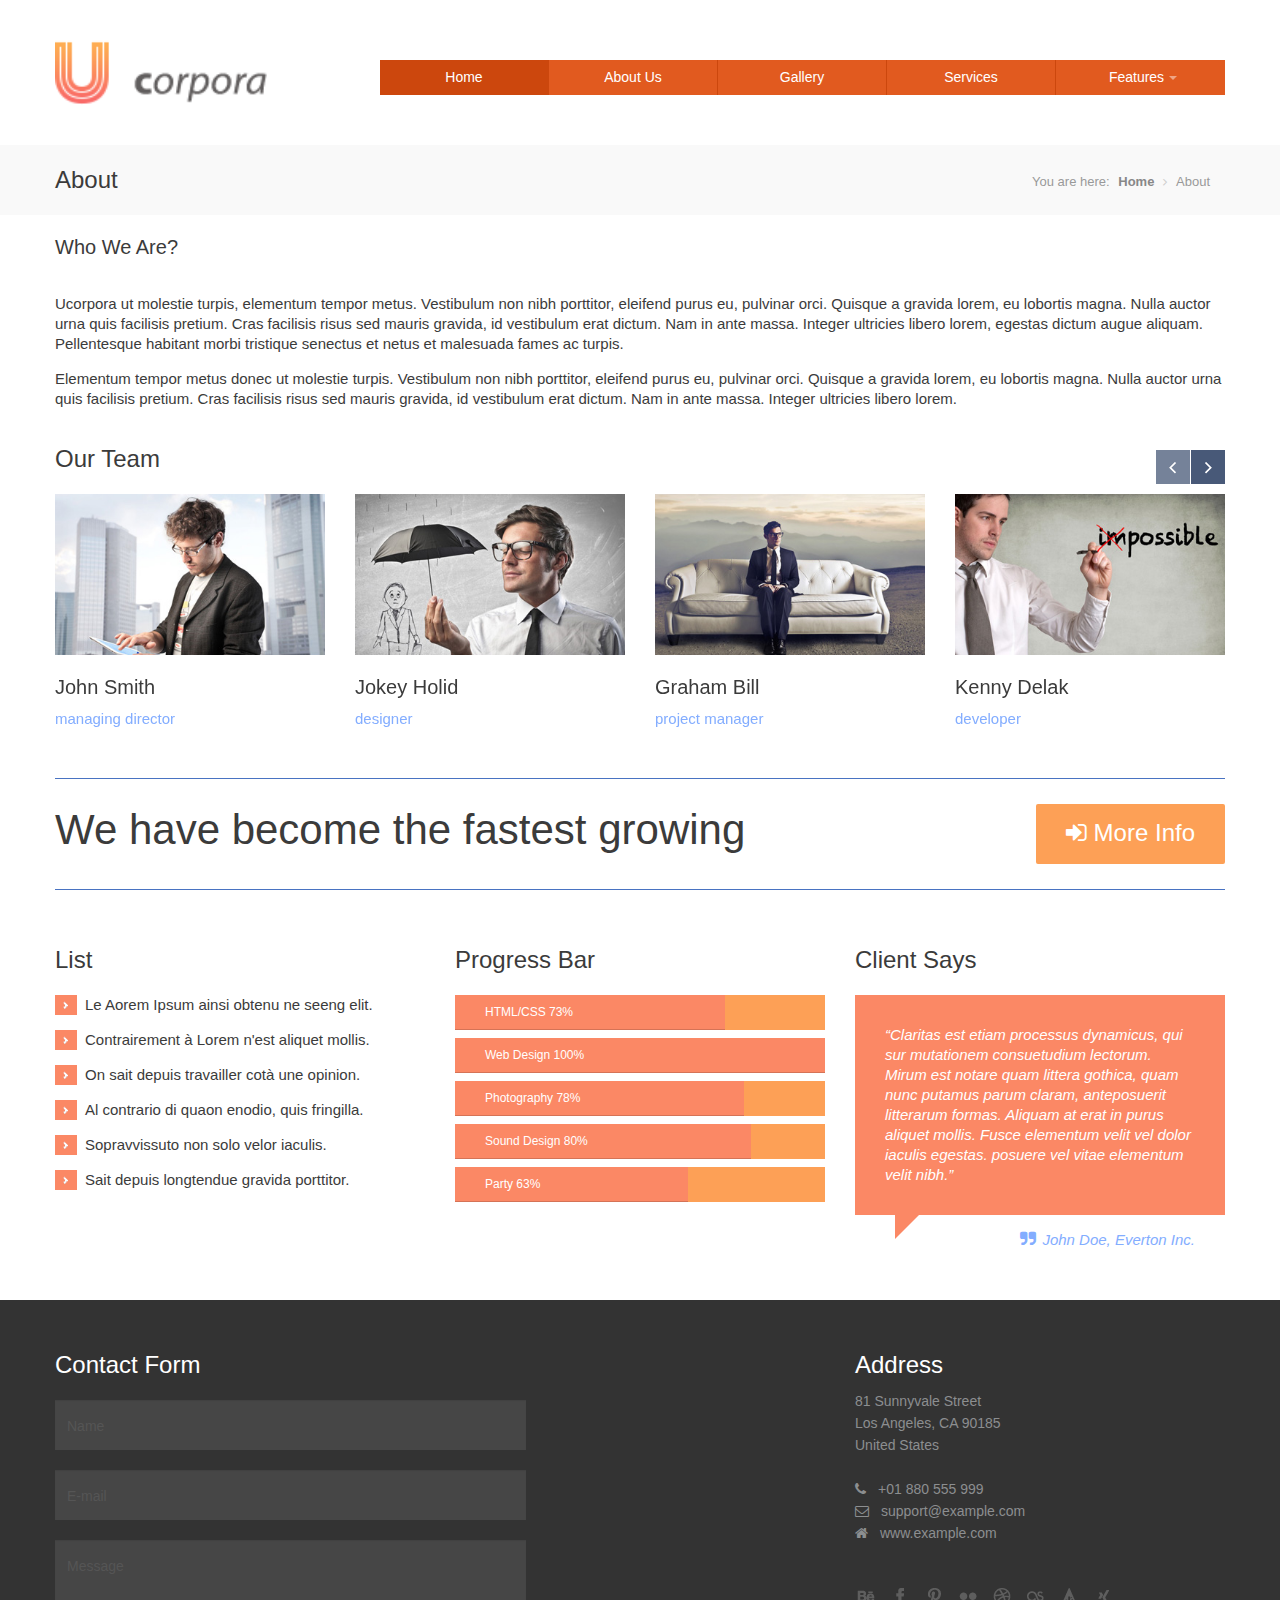
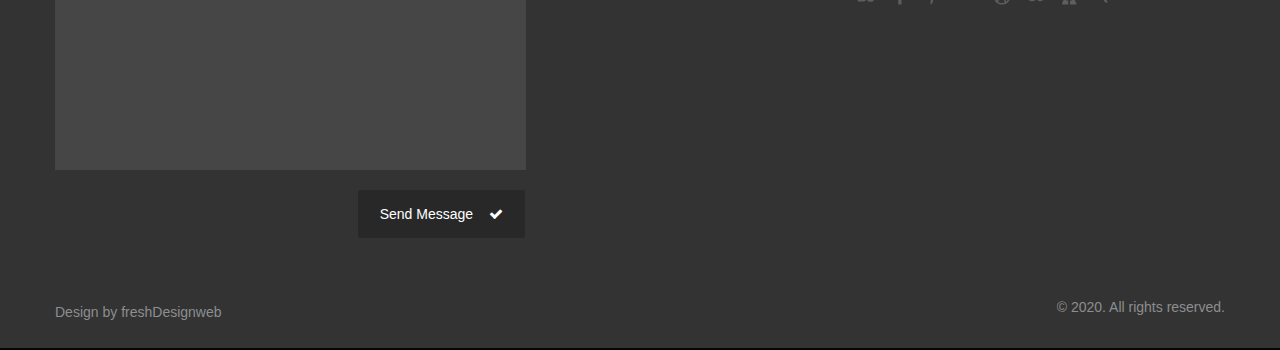
<file: about-us.htm>
<!DOCTYPE html>
<!--[if lt IE 7 ]><html class="ie ie6" lang="en"> <![endif]-->
<!--[if IE 7 ]><html class="ie ie7" lang="en"> <![endif]-->
<!--[if IE 8 ]><html class="ie ie8" lang="en"> <![endif]-->
<!--[if (gte IE 9)|!(IE)]><!--><html class="not-ie" lang="en"> <!--<![endif]-->
<head>
	<!-- Basic Meta Tags -->
  <meta charset="utf-8">
  <title>Ucorpora About US</title>
	<meta name="description" content="ucorpora about us - Free Business Corporate HTML Template">
	<meta name="keywords" content="ucorpora, ucorpora about, theme, template, corporate, clean, modern, bootstrap, creative, design">
  <meta name="viewport" content="width=device-width, initial-scale=1.0">
  <!--[if (gte IE 9)|!(IE)]>
    <meta http-equiv="X-UA-Compatible" content="IE=edge">
    <meta http-equiv="Content-Type" content="text/html;charset=utf-8">
  <![endif]--> 

  <!-- Favicon -->
  <link href="img/favicon.ico" rel="icon" type="image/png">

  <!-- Styles -->
  <link href="css/styles.css" rel="stylesheet">
  <link href="css/bootstrap-override.css" rel="stylesheet">

  <!-- Font Avesome Styles -->
  <link href="css/font-awesome/font-awesome.css" rel="stylesheet">
	<!--[if IE 7]>
		<link href="css/font-awesome/font-awesome-ie7.min.css" rel="stylesheet">
	<![endif]-->

  <!-- FlexSlider Style -->
  <link rel="stylesheet" href="css/flexslider.css" type="text/css" media="screen">

	<!-- Internet Explorer condition - HTML5 shim, for IE6-8 support of HTML5 elements -->
	<!--[if lt IE 9]>
		<script src="http://html5shim.googlecode.com/svn/trunk/html5.js"></script>
	<![endif]-->   

</head>       
<body>
  <!-- Header -->
  <header id="header">
    <div class="container">
      <div class="row t-container">

        <!-- Logo -->
        <div class="span3">
          <div class="logo">
            <a href="index.htm"><img src="img/logo-header.png" alt=""></a>
          </div>            
        </div>

        <div class="span9">
          <div class="row space60"></div>
             <nav id="nav" role="navigation">
               	<a href="#nav" title="Show navigation">Show navigation</a>
	            <a href="#" title="Hide navigation">Hide navigation</a>
	            <ul class="clearfix">
	           	<li class="active"><a href="index.htm" title="">Home</a></li>
                <li><a href="about-us.htm" title="">About Us</a></li>                
                <li><a href="gallery.htm" title="">Gallery</a></li>
                <li><a href="services.htm" title="">Services</a></li>
                <li><a href="components.htm" title=""><span>Features</span></a>
  			      <ul> <!-- Submenu -->
                      <li><a href="components.htm" title="">Components</a></li>
                      <li><a href="blog.htm" title="">Blog</a></li>
                      <li><a href="blog-detail.htm" title="">Blog Detail</a></li>
                      <li><a href="contact.htm" title="">Contact</a></li>
  		         </ul> <!-- End Submenu -->      
               </li>
	           </ul>
          </nav>
         </div> 
      </div> 
       <div class="row space40"></div>
  </div> 
</header><!-- Header End -->

<!-- Titlebar
================================================== -->
<section id="titlebar">
	<!-- Container -->
	<div class="container">
	
		<div class="eight columns">
			<h3 class="left">About</h3>
		</div>
		
		<div class="eight columns">
			<nav id="breadcrumbs">
				<ul>
					<li>You are here:</li>
					<li><a href="#">Home</a></li>
					<li>About</li>
				</ul>
			</nav>
		</div>

	</div>
	<!-- Container / End -->
</section>

  <!-- Content -->
  <div id="content">
    <div class="container">

      <div class="row">
        <div class="span12">
          <h4>Who We Are?</h4>
          <p>Ucorpora ut molestie turpis, elementum tempor metus. Vestibulum non nibh porttitor, eleifend purus eu, pulvinar orci. Quisque a gravida lorem, eu lobortis magna. Nulla auctor urna quis facilisis pretium. Cras facilisis risus sed mauris gravida, id vestibulum erat dictum. Nam in ante massa. Integer ultricies libero lorem, egestas dictum augue aliquam. Pellentesque habitant morbi tristique senectus et netus et malesuada fames ac turpis.</p>

<p>Elementum tempor metus donec ut molestie turpis. Vestibulum non nibh porttitor, eleifend purus eu, pulvinar orci. Quisque a gravida lorem, eu lobortis magna. Nulla auctor urna quis facilisis pretium. Cras facilisis risus sed mauris gravida, id vestibulum erat dictum. Nam in ante massa. Integer ultricies libero lorem.</p>   
          <!-- Our Team -->      
          <h3>Our Team</h3>
                
          <div  class="slider2 team flexslider">
            <ul class="slides">
              <li>
                <div class="row">
                                  
                  <a href="#">
                    <div class="span3 square-1">
                      <div class="img-container">
                        <img src="img/our-team/1.jpg" alt="">
                        <div class="img-bg-icon"></div>
                      </div>
                      <h4>John Smith</h4>
                        managing director  
                    </div>
                  </a>
                  
                  <a href="#">
                    <div class="span3 square-1">
                      <div class="img-container">
                        <img src="img/our-team/2.jpg" alt="">
                        <div class="img-bg-icon"></div>
                      </div>
                      <h4>Jokey Holid</h4>
                        designer
                    </div>
                  </a>
                  
                  <a href="#">
                    <div class="span3 square-1">
                      <div class="img-container">
                        <img src="img/our-team/3.jpg" alt="">
                        <div class="img-bg-icon"></div>
                      </div>
                      <h4>Graham Bill</h4>
                        project manager 
                    </div>
                  </a>
                  
                  <a href="#">
                    <div class="span3 square-1">
                      <div class="img-container">
                        <img src="img/our-team/4.jpg" alt="">
                        <div class="img-bg-icon"></div>
                      </div>
                      <h4>Kenny Delak </h4>
                        developer
                    </div>
                  </a>
                  
                </div> 
              </li>
              <li>
                <div class="row">
                
                  <a href="#">
                    <div class="span3 square-1">
                      <div class="img-container">
                        <img src="img/our-team/3.jpg" alt="">
                        <div class="img-bg-icon"></div>
                      </div>
                      <h4>Joe Ganesha</h4>
                        founder
                    </div>
                  </a>
                  
                  <a href="#">
                    <div class="span3 square-1">
                      <div class="img-container">
                        <img src="img/our-team/4.jpg" alt="">
                        <div class="img-bg-icon"></div>
                      </div>
                      <h4>Mario Balio</h4>
                        programmer 
                    </div>
                  </a>
                  
                  <a href="#">
                    <div class="span3 square-1">
                      <div class="img-container">
                        <img src="img/our-team/1.jpg" alt="">
                        <div class="img-bg-icon"></div>
                      </div>
                      <h4>Jane Buckler</h4>
                        junior designer
                    </div>
                  </a>
                  
                  <a href="#">
                    <div class="span3 square-1">
                      <div class="img-container">
                        <img src="img/our-team/2.jpg" alt="">
                        <div class="img-bg-icon"></div>
                      </div>
                      <h4>Zeda Junar</h4>
                        analyst
                    </div>
                  </a>
                  
                </div> 
              </li>
            </ul>
          </div>
          <!-- Our Team End -->      
          
          <!-- Typography Row -->
          <div class="row t-row">
            <!-- Line -->
            <div class="span12"><hr></div>
            <div class="span9">
              <h2>We have become the fastest growing</h2>
            </div>
            <div class="span3">
              <!-- Button -->
              <div class="btn btn-blue f-right">
                <!-- Title -->
                <h3><i class="icon-signin hidden-tablet"></i> More Info</h3>
              </div>
            </div>
            <div class="space30 visible-phone"></div>
            <!-- Line -->
            <div class="span12"><hr></div>
          </div>
          <!-- Typography Row End-->

          <div class="row space10"></div>  

          <div class="row">
            <!-- List -->    
            <div class="span4"> 
              <h3>List</h3>
              <ul class="list-a">
                <li>Le Aorem Ipsum ainsi obtenu ne seeng elit.</li>
                <li>Contrairement à Lorem n'est aliquet mollis.</li>
                <li>On sait depuis travailler cotà une opinion.</li>
                <li>Al contrario di quaon enodio, quis fringilla.</li>
                <li>Sopravvissuto non solo velor iaculis.</li>
                <li>Sait depuis longtendue gravida porttitor.</li>
              </ul>   
            </div>
            <!-- List End -->    
            
            <!-- Progress Bar -->    
            <div class="span4">
              <h3>Progress Bar</h3>
              <div class="progress">
                <div class="bar" style="width: 73%;">HTML/CSS 73%</div>
              </div>  
              <div class="progress">
                <div class="bar" style="width: 100%;">Web Design 100%</div>
              </div>  
              <div class="progress">
                <div class="bar" style="width: 78%;">Photography 78%</div>
              </div>  
              <div class="progress">
                <div class="bar" style="width: 80%;">Sound Design 80%</div>
              </div>  
              <div class="progress">
                <div class="bar" style="width: 63%;">Party 63%</div>
              </div>  
            </div>
            <!-- Progress Bar End --> 
  
            <!-- Client Says --> 
            <div class="span4">
              <h3>Client Says</h3> 
              <div class="client-says">            
                “Claritas est etiam processus dynamicus, qui sur mutationem consuetudium lectorum. Mirum est notare quam littera gothica, quam nunc putamus parum claram, anteposuerit litterarum formas. Aliquam at erat in purus aliquet mollis. Fusce elementum velit vel dolor iaculis egestas. posuere vel vitae  elementum velit nibh.”
              </div>
              <div class="client-says-2">
                <div class="quotes">
                  <i class="icon-quote-right"></i>John Doe, Everton Inc.
                </div>  
              </div> 
            </div>
            <!-- Client Says End --> 
          </div> 
                                   
          <div class="row space50"></div>  
        </div>
      </div>
    </div>
  </div>
  <!-- Content End -->
  
  <!-- Footer -->
  <footer id="footer">
    <div class="container">
      <div class="row">
        <div class="span5">
        <h3>Contact Form</h3>
        <div>         
          <form class="form-main" name="ajax-form" id="ajax-form" action="#" method="post">
            <div id="ajaxsuccess">E-mail was successfully sent.</div> 
            <div class="error" id="err-name">Please enter name</div>
            <input name="name" id="name" type="text" value="Name" onfocus="if(this.value == 'Name') this.value='';" onblur="if(this.value == '') this.value='Name';">
            
            <div class="error" id="err-email">Please enter e-mail</div>
		        <div class="error" id="err-emailvld">E-mail is not a valid format</div>
            <input  name="email" id="email" type="text" value="E-mail" onfocus="if(this.value == 'E-mail') this.value='';" onblur="if(this.value == '') this.value='E-mail';">

            <div class="error" id="err-message">Please enter message</div>
            <textarea  name="message" id="message" onfocus="if(this.value == 'Message') this.value='';" onblur="if(this.value == '') this.value='Message';">Message</textarea><br>
            <div>
            	<div class="error" id="err-form">There was a problem validating the form please check!</div>
            	<div class="error" id="err-timedout">The connection to the server timed out!</div>
            	<div class="error" id="err-state"></div>
            </div>
            <button id="send" class="btn f-right">Send Message <i class="icon-ok"></i></button>
          </form>
        </div>
        </div>
        <div class="span3 offset3">
          <h3>Address</h3>
          81 Sunnyvale Street<br>
          Los Angeles, CA 90185<br>
          United States<br>
          <br>
          <i class="icon-phone"></i>+01 880 555 999<br>
          <i class="icon-envelope"></i><a href="mailto:support@example.com">support@example.com</a><br>
          <i class="icon-home"></i><a href="#">www.example.com</a>
          
          <div class="row space40"></div>  

          <a href="#" class="social-network sn2 behance"></a>
          <a href="#" class="social-network sn2 facebook"></a>
          <a href="#" class="social-network sn2 pinterest"></a>
          <a href="#" class="social-network sn2 flickr"></a>
          <a href="#" class="social-network sn2 dribbble"></a>
          <a href="#" class="social-network sn2 lastfm"></a>
          <a href="#" class="social-network sn2 forrst"></a>
          <a href="#" class="social-network sn2 xing"></a>      
        </div>
      </div>
      
      <div class="row space50"></div>
      <div class="row">
        <div class="span6">
          <div class="logo-footer">
            Design by <a href="https://www.freshdesignweb.com">freshDesignweb</a>
          </div>                       
        </div>
        <div class="span6 right">
          &copy; 2020. All rights reserved.
        </div>
      </div>

    </div>
  </footer>
  <!-- Footer End -->

  <!-- JavaScripts -->
  <script type="text/javascript" src="js/jquery-1.8.3.min.js"></script> 
  <script type="text/javascript" src="js/bootstrap.min.js"></script>  
  <script type="text/javascript" src="js/functions.js"></script>
  <script type="text/javascript" defer src="js/jquery.flexslider.js"></script>

</body>
</html>
</file>
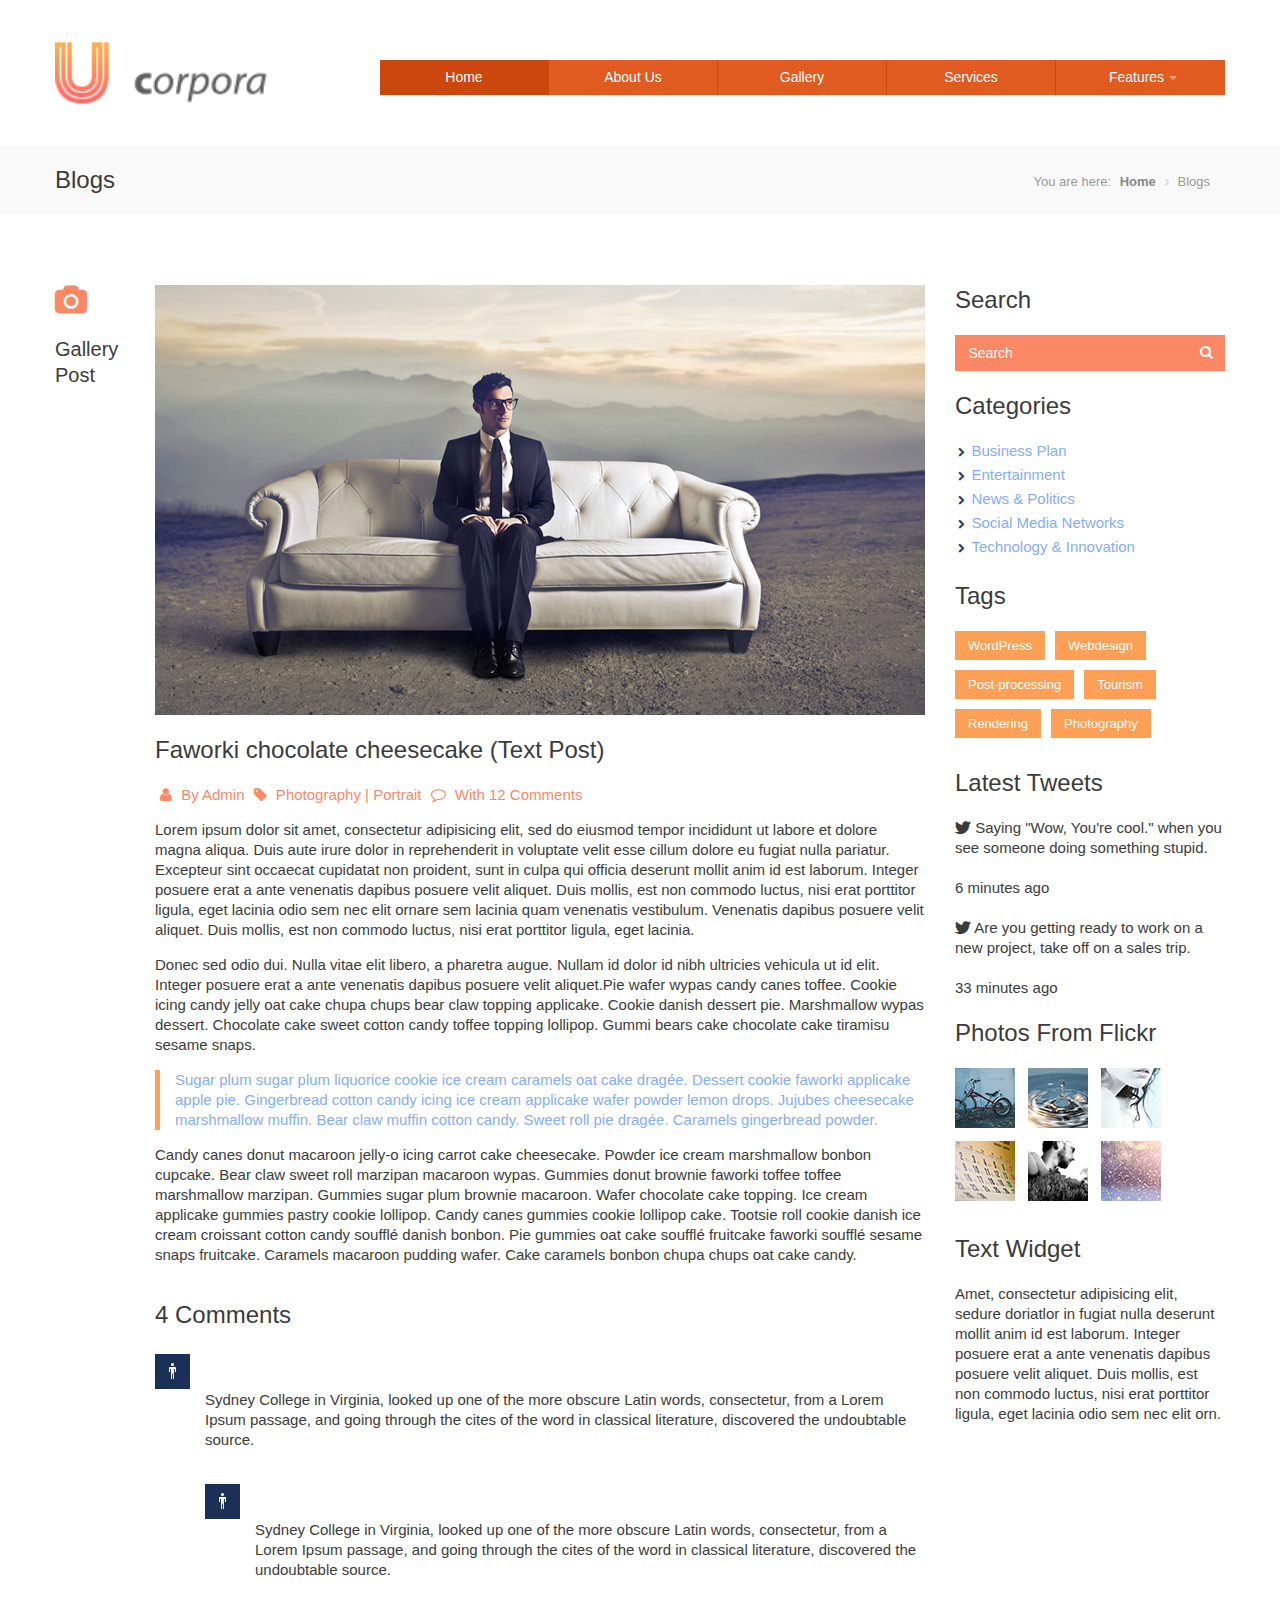
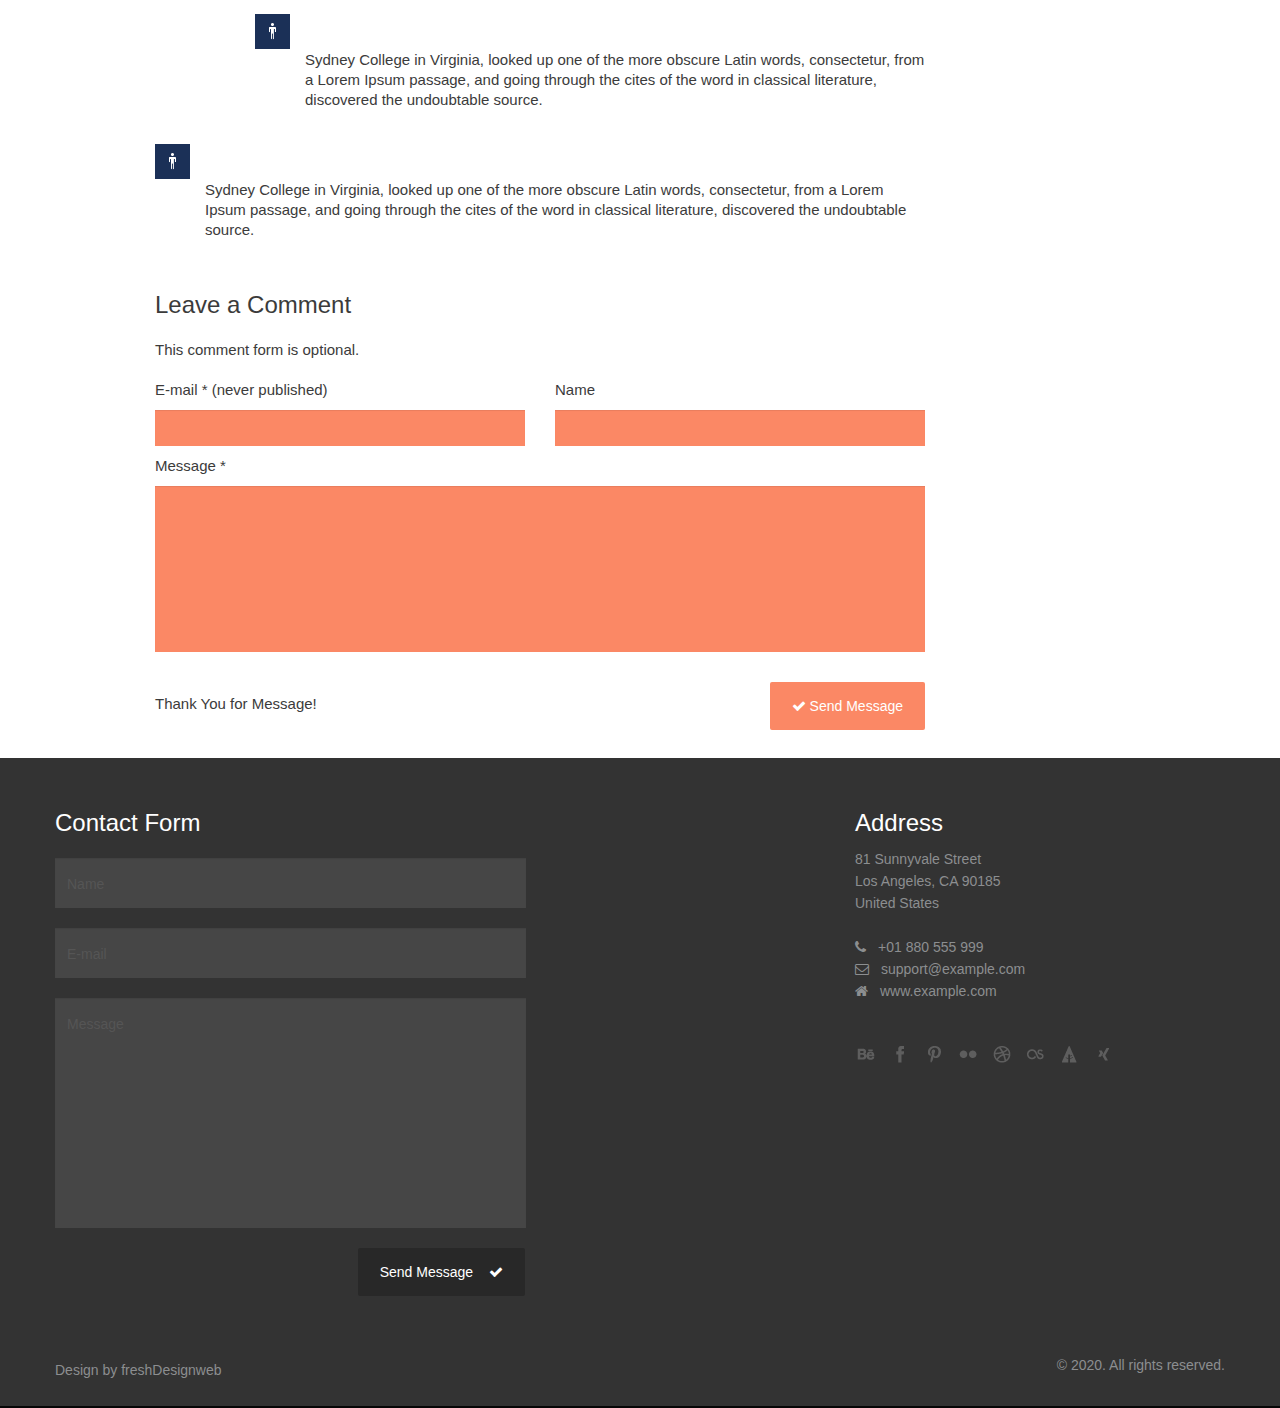
<file: blog-detail.htm>
<!DOCTYPE html>
<!--[if lt IE 7 ]><html class="ie ie6" lang="en"> <![endif]-->
<!--[if IE 7 ]><html class="ie ie7" lang="en"> <![endif]-->
<!--[if IE 8 ]><html class="ie ie8" lang="en"> <![endif]-->
<!--[if (gte IE 9)|!(IE)]><!--><html class="not-ie" lang="en"> <!--<![endif]-->
<head>
	<!-- Basic Meta Tags -->
  <meta charset="utf-8">
  <title>Ucorpora Blog Detail</title>
	<meta name="description" content="ucorpora blog detail - Free Business Corporate HTML Template">
	<meta name="keywords" content="ucorpora, ucorpora blog detail, theme, template, corporate, clean, modern, bootstrap, creative, design">
  <meta name="viewport" content="width=device-width, initial-scale=1.0">
  <!--[if (gte IE 9)|!(IE)]>
    <meta http-equiv="X-UA-Compatible" content="IE=edge">
    <meta http-equiv="Content-Type" content="text/html;charset=utf-8">
  <![endif]--> 

  <!-- Favicon -->
  <link href="img/favicon.ico" rel="icon" type="image/png">

  <!-- Styles -->
  <link href="css/styles.css" rel="stylesheet">
  <link href="css/bootstrap-override.css" rel="stylesheet">

  <!-- Font Avesome Styles -->
  <link href="css/font-awesome/font-awesome.css" rel="stylesheet">
	<!--[if IE 7]>
		<link href="css/font-awesome/font-awesome-ie7.min.css" rel="stylesheet">
	<![endif]-->

  <!-- FlexSlider Style -->
  <link rel="stylesheet" href="css/flexslider.css" type="text/css" media="screen">

	<!-- Internet Explorer condition - HTML5 shim, for IE6-8 support of HTML5 elements -->
	<!--[if lt IE 9]>
		<script src="http://html5shim.googlecode.com/svn/trunk/html5.js"></script>
	<![endif]-->   

</head>       
<body>
  <!-- Header -->
  <header id="header">
    <div class="container">
      <div class="row t-container">

        <!-- Logo -->
        <div class="span3">
          <div class="logo">
            <a href="index.htm"><img src="img/logo-header.png" alt=""></a>
          </div>            
        </div>

        <div class="span9">
          <div class="row space60"></div>
             <nav id="nav" role="navigation">
               	<a href="#nav" title="Show navigation">Show navigation</a>
	            <a href="#" title="Hide navigation">Hide navigation</a>
	            <ul class="clearfix">
	           	<li class="active"><a href="index.htm" title="">Home</a></li>
                <li><a href="about-us.htm" title="">About Us</a></li>                
                <li><a href="gallery.htm" title="">Gallery</a></li>
                <li><a href="services.htm" title="">Services</a></li>
                <li><a href="components.htm" title=""><span>Features</span></a>
  			      <ul> <!-- Submenu -->
                      <li><a href="components.htm" title="">Components</a></li>
                      <li><a href="blog.htm" title="">Blog</a></li>
                      <li><a href="blog-detail.htm" title="">Blog Detail</a></li>
                      <li><a href="contact.htm" title="">Contact</a></li>
  		         </ul> <!-- End Submenu -->      
               </li>
	           </ul>
          </nav>
         </div> 
      </div> 
       <div class="row space40"></div>
  </div> 
</header><!-- Header End -->

<!-- Titlebar
================================================== -->
<section id="titlebar">
	<!-- Container -->
	<div class="container">
	
		<div class="eight columns">
			<h3 class="left">Blogs</h3>
		</div>
		
		<div class="eight columns">
			<nav id="breadcrumbs">
				<ul>
					<li>You are here:</li>
					<li><a href="#">Home</a></li>
					<li>Blogs</li>
				</ul>
			</nav>
		</div>

	</div>
	<!-- Container / End -->
</section>

  <!-- Content -->
  <div id="content">
    <div class="container">
        <div class="row">
          <div class="span12">
            <h3>&nbsp;</h3>
          </div>        

          <div class="span9">
            <!-- Blog Detail Content --> 
            <div class="row">
              <div class="span1">

                <div class="blog-icon">
                  <i class="icon-camera"></i><br>
                  <h5>Gallery Post</h5>                  
                </div>
                   
              </div>
              <div class="span8">

                <img src="img/blog/1.jpg" alt="">

                <div class="post-d-info">
                  <h3>Faworki chocolate cheesecake (Text Post)</h3>
                  <div class="blue-dark">
                  <i class="icon-user"></i> By Admin <i class="icon-tag"></i> Photography | Portrait <i class="icon-comment-alt"></i> With 12 Comments
                  </div>
                  <p>
                  Lorem ipsum dolor sit amet, consectetur adipisicing elit, sed do eiusmod tempor incididunt ut labore et dolore magna aliqua. Duis aute irure dolor in reprehenderit in voluptate velit esse cillum dolore eu fugiat nulla pariatur. Excepteur sint occaecat cupidatat non proident, sunt in culpa qui officia deserunt mollit anim id est laborum. Integer posuere erat a ante venenatis dapibus posuere velit aliquet. Duis mollis, est non commodo luctus, nisi erat porttitor ligula, eget lacinia odio sem nec elit ornare sem lacinia quam venenatis vestibulum. Venenatis dapibus posuere velit aliquet. Duis mollis, est non commodo luctus, nisi erat porttitor ligula, eget lacinia.
                  </p><p>
                  Donec sed odio dui. Nulla vitae elit libero, a pharetra augue. Nullam id dolor id nibh ultricies vehicula ut id elit. Integer posuere erat a ante venenatis dapibus posuere velit aliquet.Pie wafer wypas candy canes toffee. Cookie icing candy jelly oat cake chupa chups bear claw topping applicake. Cookie danish dessert pie. Marshmallow wypas dessert. Chocolate cake sweet cotton candy toffee topping lollipop. Gummi bears cake chocolate cake tiramisu sesame snaps. 
                  </p>
                  <blockquote>
                  Sugar plum sugar plum liquorice cookie ice cream caramels oat cake dragée. Dessert cookie faworki applicake apple pie. Gingerbread cotton candy icing ice cream applicake wafer powder lemon drops. Jujubes cheesecake marshmallow muffin. Bear claw muffin cotton candy. Sweet roll pie dragée. Caramels gingerbread powder.
                  </blockquote>
                  <p>
                  Candy canes donut macaroon jelly-o icing carrot cake cheesecake. Powder ice cream marshmallow bonbon cupcake. Bear claw sweet roll marzipan macaroon wypas. Gummies donut brownie faworki toffee toffee marshmallow marzipan. Gummies sugar plum brownie macaroon. Wafer chocolate cake topping. Ice cream applicake gummies pastry cookie lollipop. Candy canes gummies cookie lollipop cake. Tootsie roll cookie danish ice cream croissant cotton candy soufflé danish bonbon. Pie gummies oat cake soufflé fruitcake faworki soufflé sesame snaps fruitcake. Caramels macaroon pudding wafer. Cake caramels bonbon chupa chups oat cake candy.
                  </p>
                </div>

                <h3>4 Comments</h3>
        
                <div class="comment">
                  <div class="comment-author">Jenifer</div>
                  <span class="comment-date">18 Jun, 2012 at 8:24 pm | <a href="#">Reply</a></span><br>
                  Sydney College in Virginia, looked up one of the more obscure Latin words, consectetur, from a Lorem Ipsum passage, and going through the cites of the word in classical literature, discovered the undoubtable source.
                </div>
                        
                <div class="comment c-margin-2">
                  <div class="comment-author">Jenifer</div>
                  <span class="comment-date">18 Jun, 2012 at 8:24 pm | <a href="#">Reply</a></span><br>
                  Sydney College in Virginia, looked up one of the more obscure Latin words, consectetur, from a Lorem Ipsum passage, and going through the cites of the word in classical literature, discovered the undoubtable source.
                </div>
                        
                <div class="comment c-margin-3">
                  <div class="comment-author">Jenifer</div>
                  <span class="comment-date">18 Jun, 2012 at 8:24 pm | <a href="#">Reply</a></span><br>
                  Sydney College in Virginia, looked up one of the more obscure Latin words, consectetur, from a Lorem Ipsum passage, and going through the cites of the word in classical literature, discovered the undoubtable source.
                </div>
                
                <div class="comment">
                  <div class="comment-author">Jenifer</div>
                  <span class="comment-date">18 Jun, 2012 at 8:24 pm | <a href="#">Reply</a></span><br>
                  Sydney College in Virginia, looked up one of the more obscure Latin words, consectetur, from a Lorem Ipsum passage, and going through the cites of the word in classical literature, discovered the undoubtable source.
                </div>
                           
                <div class="comment-title">
                  <h3>Leave a Comment</h3>
                  This comment form is optional.
                </div>
        
                <div class="row space20"></div>    
                    
                <!-- Blog Form -->  
                <form class="form-comment" method="post" action="#">
                  <div class="row">
                    <div class="span4">
                      E-mail * (never published)<br>        
                      <input type="text" value=""><br>
                    </div>
                    <div class="span4">
                      Name<br>
                      <input type="text" value="">
                    </div>
                  </div>
        
                  <div class="row">
                    <div class="span8">
                      Message * <br>
                      <textarea></textarea>
                    </div>
                  </div>
        
                  <div class="row space20"></div>
        
                  <div class="row">
                    <div class="span4 thank">
                      Thank You for Message!
                    </div>
                    <div class="span4">
                      <button class="btn f-right"><i class="icon-ok"></i> Send Message</button>
                    </div>
                  </div>
                </form>
                <!-- Blog Form End -->   
              </div>
            </div>
            <!-- Blog Detail Content End --> 
          </div>

          <!-- Side Bar -->  
          <div class="span3">
              
            <h3 class="p-t-0">Search</h3>
            <div class="search-box">
              <a href="#" class="search-icon"><i class="icon-search"></i></a>
              <input class="search" name="" value="Search">
            </div>  

            <h3>Categories</h3>
            <ul class="list-c">
              <li><i class="icon-chevron-right"></i><a href="#">Business Plan</a></li>
              <li><i class="icon-chevron-right"></i><a href="#">Entertainment</a></li>
              <li><i class="icon-chevron-right"></i><a href="#">News & Politics</a></li>
              <li><i class="icon-chevron-right"></i><a href="#">Social Media Networks</a></li>
              <li><i class="icon-chevron-right"></i><a href="#">Technology & Innovation</a></li>              
            </ul>                   

            <h3>Tags</h3>          
            <a href="#"><div class="tag">WordPress</div></a>
            <a href="#"><div class="tag">Webdesign</div></a>
            <a href="#"><div class="tag">Post-processing</div></a>
            <a href="#"><div class="tag">Tourism</div></a>
            <a href="#"><div class="tag">Rendering</div></a>
            <a href="#"><div class="tag">Photography</div></a>

            <h3>Latest Tweets</h3>
            <i class="icon-twitter"></i> Saying "Wow, You're cool." when you see someone doing something stupid. <a href="#" rel="external">http://t.co/YywnqBb8</a><br>
            6 minutes ago
            <br><br>
            <i class="icon-twitter"></i> Are you getting ready to work on a new project, take off on a sales trip. 
            <a href="#" rel="external">http://pic.witt.com.co/Uyoyyk#sp</a><br> 
            33 minutes ago

            <h3>Photos From Flickr</h3>
            <div class="flickr-widget">
              <div class="photo-stream">
                <img src="img/stream/01.jpg" alt="">
              </div>
              <div class="photo-stream">
                <img src="img/stream/02.jpg" alt="">
              </div>
              <div class="photo-stream">
                <img src="img/stream/03.jpg" alt="">
              </div>
              <div class="photo-stream">
                <img src="img/stream/04.jpg" alt="">
              </div>
              <div class="photo-stream">
                <img src="img/stream/05.jpg" alt="">
              </div>
              <div class="photo-stream">
                <img src="img/stream/06.jpg" alt="">
              </div>
            </div>

            <h3>Text Widget</h3>
            Amet, consectetur adipisicing elit, sedure doriatlor in fugiat nulla  deserunt mollit anim id est laborum. Integer posuere erat a ante venenatis dapibus posuere velit aliquet. Duis mollis, est non commodo luctus, nisi erat porttitor ligula, eget lacinia odio sem nec elit orn.

            <div class="row space30"></div>
                        
          <div class="row space50"></div>  
        </div>
      </div>
    </div>
  </div>
  <!-- Content End -->
  
 <!-- Footer -->
  <footer id="footer">
    <div class="container">
      <div class="row">
        <div class="span5">
        <h3>Contact Form</h3>
        <div>         
          <form class="form-main" name="ajax-form" id="ajax-form" action="#" method="post">
            <div id="ajaxsuccess">E-mail was successfully sent.</div> 
            <div class="error" id="err-name">Please enter name</div>
            <input name="name" id="name" type="text" value="Name" onfocus="if(this.value == 'Name') this.value='';" onblur="if(this.value == '') this.value='Name';">
            
            <div class="error" id="err-email">Please enter e-mail</div>
		        <div class="error" id="err-emailvld">E-mail is not a valid format</div>
            <input  name="email" id="email" type="text" value="E-mail" onfocus="if(this.value == 'E-mail') this.value='';" onblur="if(this.value == '') this.value='E-mail';">

            <div class="error" id="err-message">Please enter message</div>
            <textarea  name="message" id="message" onfocus="if(this.value == 'Message') this.value='';" onblur="if(this.value == '') this.value='Message';">Message</textarea><br>
            <div>
            	<div class="error" id="err-form">There was a problem validating the form please check!</div>
            	<div class="error" id="err-timedout">The connection to the server timed out!</div>
            	<div class="error" id="err-state"></div>
            </div>
            <button id="send" class="btn f-right">Send Message <i class="icon-ok"></i></button>
          </form>
        </div>
        </div>
        <div class="span3 offset3">
          <h3>Address</h3>
          81 Sunnyvale Street<br>
          Los Angeles, CA 90185<br>
          United States<br>
          <br>
          <i class="icon-phone"></i>+01 880 555 999<br>
          <i class="icon-envelope"></i><a href="mailto:support@example.com">support@example.com</a><br>
          <i class="icon-home"></i><a href="#">www.example.com</a>
          
          <div class="row space40"></div>  

          <a href="#" class="social-network sn2 behance"></a>
          <a href="#" class="social-network sn2 facebook"></a>
          <a href="#" class="social-network sn2 pinterest"></a>
          <a href="#" class="social-network sn2 flickr"></a>
          <a href="#" class="social-network sn2 dribbble"></a>
          <a href="#" class="social-network sn2 lastfm"></a>
          <a href="#" class="social-network sn2 forrst"></a>
          <a href="#" class="social-network sn2 xing"></a>      
        </div>
      </div>
      
      <div class="row space50"></div>
      <div class="row">
        <div class="span6">
          <div class="logo-footer">
            Design by <a href="https://www.freshdesignweb.com">freshDesignweb</a>
          </div>                       
        </div>
        <div class="span6 right">
          &copy; 2020. All rights reserved.
        </div>
      </div>

    </div>
  </footer>
  <!-- Footer End -->

  <!-- JavaScripts -->
  <script type="text/javascript" src="js/jquery-1.8.3.min.js"></script> 
  <script type="text/javascript" src="js/bootstrap.min.js"></script>  
  <script type="text/javascript" src="js/functions.js"></script>
  <script type="text/javascript" defer src="js/jquery.flexslider.js"></script>

</body>
</html>
</file>
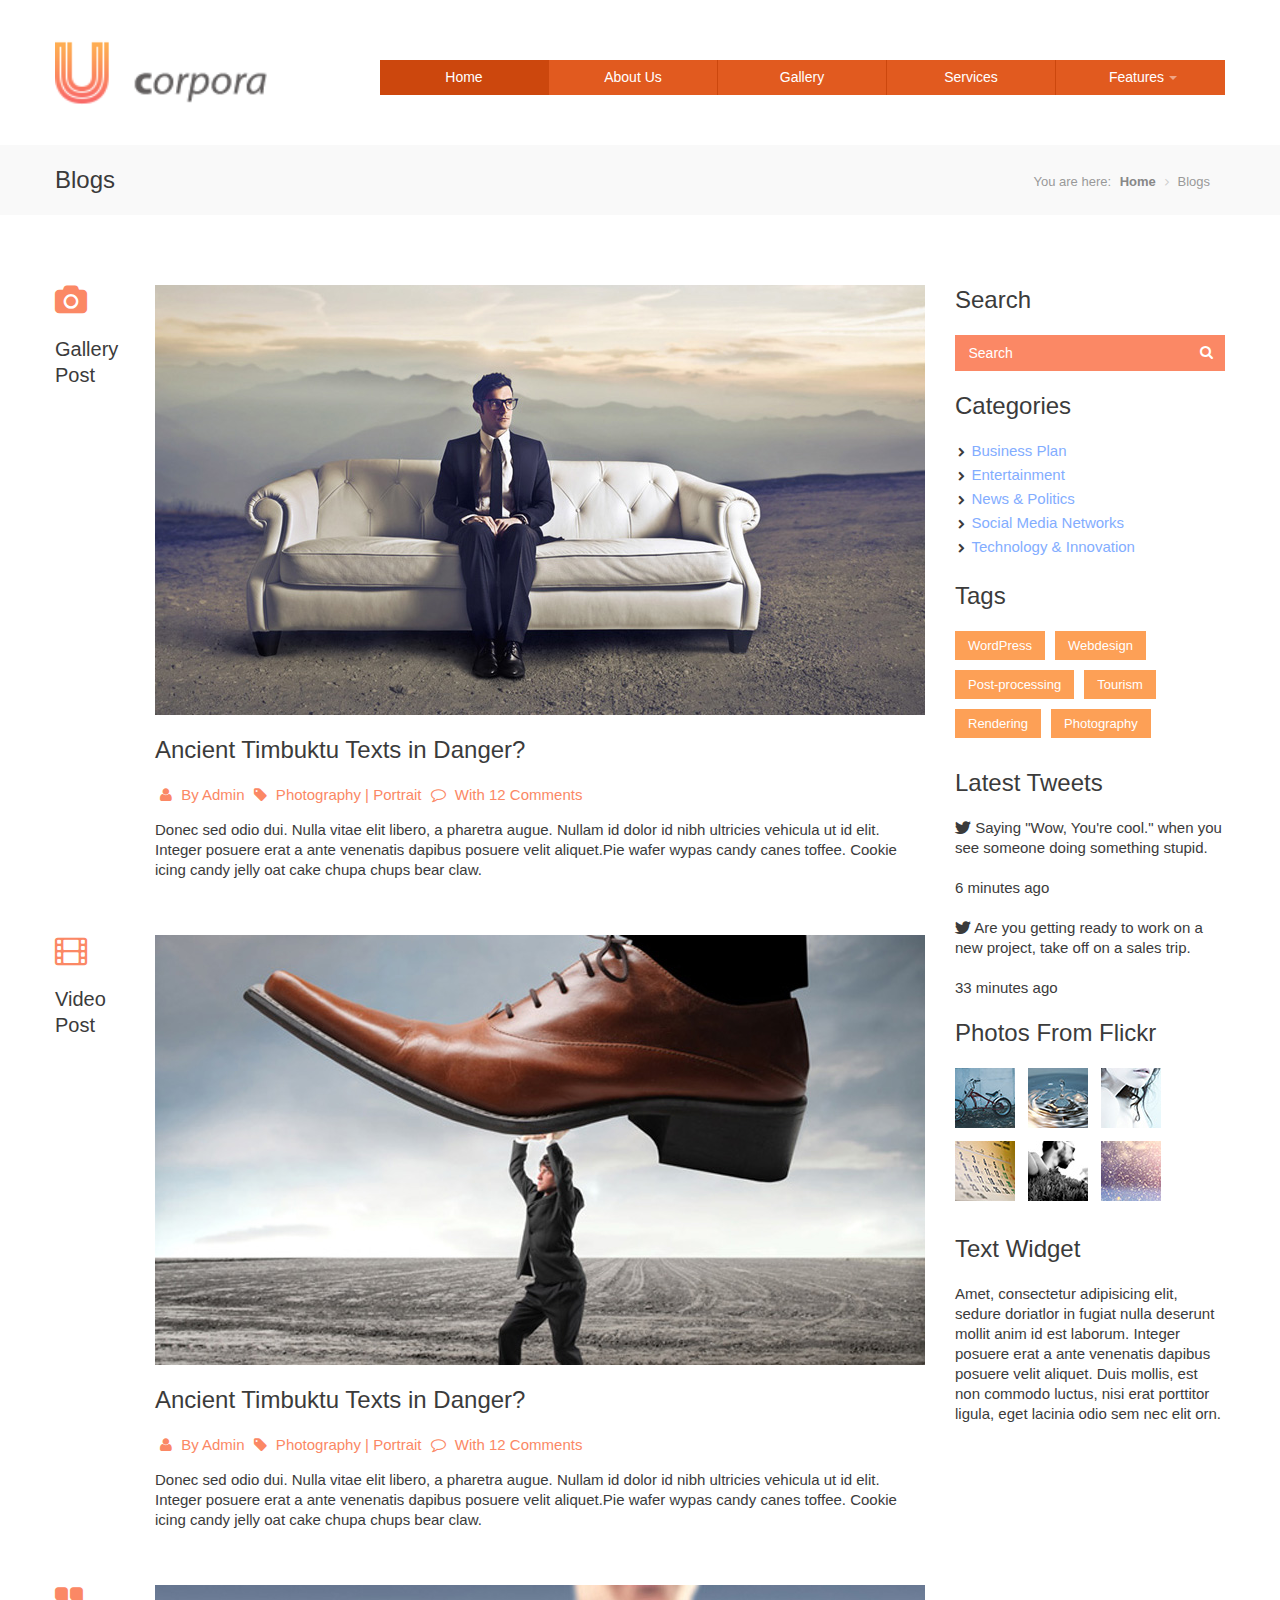
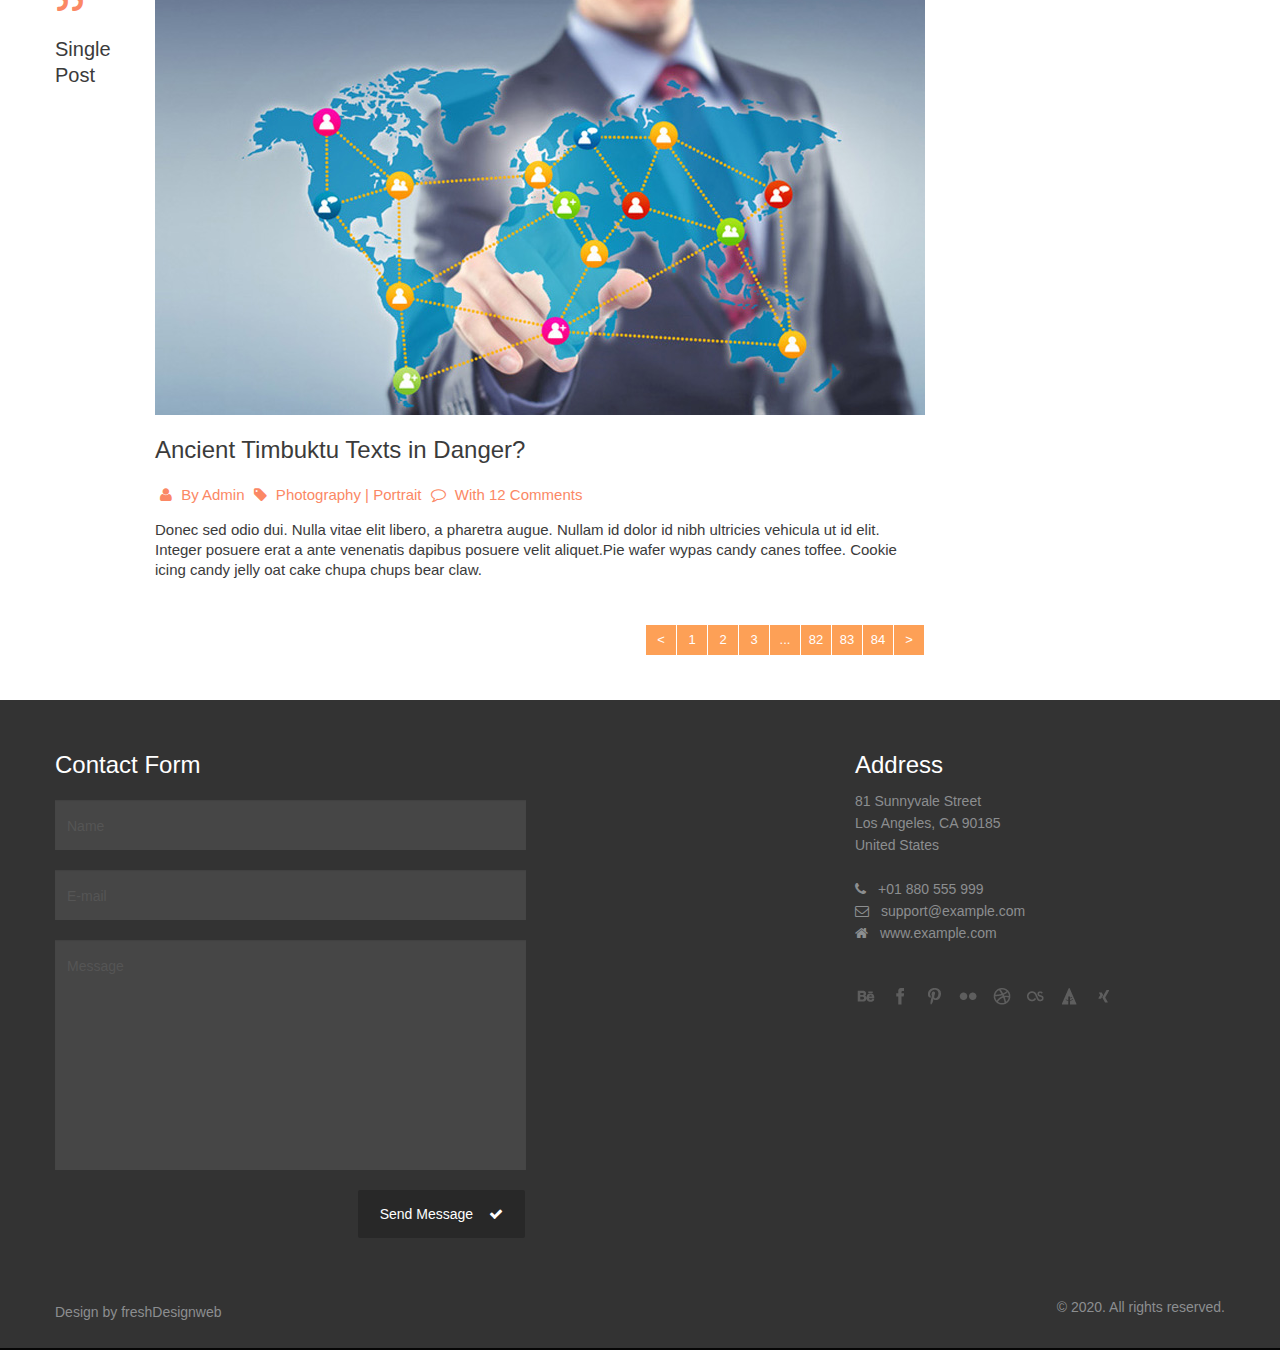
<file: blog.htm>
<!DOCTYPE html>
<!--[if lt IE 7 ]><html class="ie ie6" lang="en"> <![endif]-->
<!--[if IE 7 ]><html class="ie ie7" lang="en"> <![endif]-->
<!--[if IE 8 ]><html class="ie ie8" lang="en"> <![endif]-->
<!--[if (gte IE 9)|!(IE)]><!--><html class="not-ie" lang="en"> <!--<![endif]-->
<head>
	<!-- Basic Meta Tags -->
  <meta charset="utf-8">
  <title>Ucorpora Demo</title>
	<meta name="description" content="ucorpora blog - Free Business Corporate HTML Template">
	<meta name="keywords" content="ucorpora, ucorpora blog, theme, template, corporate, clean, modern, bootstrap, creative, design">
  <meta name="viewport" content="width=device-width, initial-scale=1.0">
  <!--[if (gte IE 9)|!(IE)]>
    <meta http-equiv="X-UA-Compatible" content="IE=edge">
    <meta http-equiv="Content-Type" content="text/html;charset=utf-8">
  <![endif]--> 

  <!-- Favicon -->
  <link href="img/favicon.ico" rel="icon" type="image/png">

  <!-- Styles -->
  <link href="css/styles.css" rel="stylesheet">
  <link href="css/bootstrap-override.css" rel="stylesheet">

  <!-- Font Avesome Styles -->
  <link href="css/font-awesome/font-awesome.css" rel="stylesheet">
	<!--[if IE 7]>
		<link href="css/font-awesome/font-awesome-ie7.min.css" rel="stylesheet">
	<![endif]-->

  <!-- FlexSlider Style -->
  <link rel="stylesheet" href="css/flexslider.css" type="text/css" media="screen">

	<!-- Internet Explorer condition - HTML5 shim, for IE6-8 support of HTML5 elements -->
	<!--[if lt IE 9]>
		<script src="http://html5shim.googlecode.com/svn/trunk/html5.js"></script>
	<![endif]-->   

</head>       
<body>
  <!-- Header -->
  <header id="header">
    <div class="container">
      <div class="row t-container">

        <!-- Logo -->
        <div class="span3">
          <div class="logo">
            <a href="index.htm"><img src="img/logo-header.png" alt=""></a>
          </div>            
        </div>

        <div class="span9">
          <div class="row space60"></div>
             <nav id="nav" role="navigation">
               	<a href="#nav" title="Show navigation">Show navigation</a>
	            <a href="#" title="Hide navigation">Hide navigation</a>
	            <ul class="clearfix">
	           	<li class="active"><a href="index.htm" title="">Home</a></li>
                <li><a href="about-us.htm" title="">About Us</a></li>                
                <li><a href="gallery.htm" title="">Gallery</a></li>
                <li><a href="services.htm" title="">Services</a></li>
                <li><a href="components.htm" title=""><span>Features</span></a>
  			      <ul> <!-- Submenu -->
                      <li><a href="components.htm" title="">Components</a></li>
                      <li><a href="blog.htm" title="">Blog</a></li>
                      <li><a href="blog-detail.htm" title="">Blog Detail</a></li>
                      <li><a href="contact.htm" title="">Contact</a></li>
  		         </ul> <!-- End Submenu -->      
               </li>
	           </ul>
          </nav>
         </div> 
      </div> 
       <div class="row space40"></div>
  </div> 
</header><!-- Header End -->

<!-- Titlebar
================================================== -->
<section id="titlebar">
	<!-- Container -->
	<div class="container">
	
		<div class="eight columns">
			<h3 class="left">Blogs</h3>
		</div>
		
		<div class="eight columns">
			<nav id="breadcrumbs">
				<ul>
					<li>You are here:</li>
					<li><a href="#">Home</a></li>
					<li>Blogs</li>
				</ul>
			</nav>
		</div>

	</div>
	<!-- Container / End -->
</section>

  <!-- Content -->
  <div id="content">
    <div class="container">
          <div class="row">
            <div class="span12">
            <h3>&nbsp;</h3>
            </div>
            
            <div class="span9">
  
              <!-- Blog Item -->
              <div class="row">
                <div class="span1">
  
                  <div class="blog-icon">
                    <i class="icon-camera"></i><br>
                    <h5>Gallery Post</h5>                  
                  </div>
                     
                </div>
                <div class="span8">
                  <a href="blog-detail.htm"><img src="img/blog/1.jpg" alt=""></a>
          
                  <div class="row">
                    <div class="span8 post-d-info">
                      <a href="blog-detail.htm"><h3>Ancient Timbuktu Texts in Danger?</h3></a>
                      <div class="blue-dark">
                      <i class="icon-user"></i> By Admin <i class="icon-tag"></i> Photography | Portrait <i class="icon-comment-alt"></i> With 12 Comments
                      </div>
                      <p>
                      Donec sed odio dui. Nulla vitae elit libero, a pharetra augue. Nullam id dolor id nibh ultricies vehicula ut id elit. Integer posuere erat a ante venenatis dapibus posuere velit aliquet.Pie wafer wypas candy canes toffee. Cookie icing candy jelly oat cake chupa chups bear claw.
                      </p>
                    </div>
          
                  </div>
                </div>
              </div>
              <!-- Blog Item End -->
              
              <div class="row space40"></div>   
              
              <!-- Blog Item -->
              <div class="row">
                <div class="span1">
  
                  <div class="blog-icon">
                    <i class="icon-film"></i><br>
                    <h5>Video Post</h5>                  
                  </div>
                     
                </div>
                <div class="span8">
                  <a href="blog-detail.htm"><img src="img/blog/2.jpg" alt=""></a>
          
                  <div class="post-d-info">
                    <a href="blog-detail.htm"><h3>Ancient Timbuktu Texts in Danger?</h3></a>
                    <div class="blue-dark">
                    <i class="icon-user"></i> By Admin <i class="icon-tag"></i> Photography | Portrait <i class="icon-comment-alt"></i> With 12 Comments
                    </div>
                    <p>
                    Donec sed odio dui. Nulla vitae elit libero, a pharetra augue. Nullam id dolor id nibh ultricies vehicula ut id elit. Integer posuere erat a ante venenatis dapibus posuere velit aliquet.Pie wafer wypas candy canes toffee. Cookie icing candy jelly oat cake chupa chups bear claw.
                    </p>
                  </div>
  
                </div>
              </div>
              <!-- Blog Item End -->            
              
              <div class="row space40"></div>   
              
              <!-- Blog Item -->
              <div class="row">
                <div class="span1">
  
                  <div class="blog-icon">
                    <i class="icon-quote-right"></i><br>
                    <h5>Single Post</h5>                  
                  </div>
                     
                </div>
                <div class="span8">
                  <a href="blog-detail.htm"><img src="img/blog/3.jpg" alt=""></a>
  
                  <div class="post-d-info">
                    <a href="blog-detail.htm"><h3>Ancient Timbuktu Texts in Danger?</h3></a>
                    <div class="blue-dark">
                    <i class="icon-user"></i> By Admin <i class="icon-tag"></i> Photography | Portrait <i class="icon-comment-alt"></i> With 12 Comments
                    </div>
                    <p>
                      Donec sed odio dui. Nulla vitae elit libero, a pharetra augue. Nullam id dolor id nibh ultricies vehicula ut id elit. Integer posuere erat a ante venenatis dapibus posuere velit aliquet.Pie wafer wypas candy canes toffee. Cookie icing candy jelly oat cake chupa chups bear claw.
                    </p>
                  </div>
  
                </div>
              </div>
              <!-- Blog Item End -->       
  
              <div class="row space30"></div>   
  
              <!-- Paging -->      
              <div class="row">
                <div class="span9">
                  <a href="#" class="paging">&#62;</a>
                  <a href="#" class="paging">84</a>
                  <a href="#" class="paging">83</a>
                  <a href="#" class="paging">82</a>
                  <a href="#" class="paging">...</a>
                  <a href="#" class="paging">3</a>
                  <a href="#" class="paging">2</a>
                  <a href="#" class="paging">1</a>
                  <a href="#" class="paging">&#60;</a>
                </div>
              </div> 
              <!-- Paging End -->              
              
              <div class="row space40"></div>   

            </div>
          
          <!-- Side Bar -->  
          <div class="span3">
              
            <h3 class="p-t-0">Search</h3>
            <div class="search-box">
              <a href="#" class="search-icon"><i class="icon-search"></i></a>
              <input class="search" name="" value="Search">
            </div>  

            <h3>Categories</h3>
            <ul class="list-c">
              <li><i class="icon-chevron-right"></i><a href="#">Business Plan</a></li>
              <li><i class="icon-chevron-right"></i><a href="#">Entertainment</a></li>
              <li><i class="icon-chevron-right"></i><a href="#">News & Politics</a></li>
              <li><i class="icon-chevron-right"></i><a href="#">Social Media Networks</a></li>
              <li><i class="icon-chevron-right"></i><a href="#">Technology & Innovation</a></li>              
            </ul>                   

            <h3>Tags</h3>          
            <a href="#"><div class="tag">WordPress</div></a>
            <a href="#"><div class="tag">Webdesign</div></a>
            <a href="#"><div class="tag">Post-processing</div></a>
            <a href="#"><div class="tag">Tourism</div></a>
            <a href="#"><div class="tag">Rendering</div></a>
            <a href="#"><div class="tag">Photography</div></a>

            <h3>Latest Tweets</h3>
            <i class="icon-twitter"></i> Saying "Wow, You're cool." when you see someone doing something stupid. <a href="#" rel="external">http://t.co/YywnqBb8</a><br>
            6 minutes ago
            <br><br>
            <i class="icon-twitter"></i> Are you getting ready to work on a new project, take off on a sales trip. 
            <a href="#" rel="external">http://pic.witt.com.co/Uyoyyk#sp</a><br> 
            33 minutes ago

            <h3>Photos From Flickr</h3>
            <div class="flickr-widget">
              <div class="photo-stream">
                <img src="img/stream/01.jpg" alt="">
              </div>
              <div class="photo-stream">
                <img src="img/stream/02.jpg" alt="">
              </div>
              <div class="photo-stream">
                <img src="img/stream/03.jpg" alt="">
              </div>
              <div class="photo-stream">
                <img src="img/stream/04.jpg" alt="">
              </div>
              <div class="photo-stream">
                <img src="img/stream/05.jpg" alt="">
              </div>
              <div class="photo-stream">
                <img src="img/stream/06.jpg" alt="">
              </div>
            </div>

            <h3>Text Widget</h3>
            Amet, consectetur adipisicing elit, sedure doriatlor in fugiat nulla  deserunt mollit anim id est laborum. Integer posuere erat a ante venenatis dapibus posuere velit aliquet. Duis mollis, est non commodo luctus, nisi erat porttitor ligula, eget lacinia odio sem nec elit orn.
                       
          <div class="row space50"></div>  
        </div>
      </div>
    </div>
  </div>
  <!-- Content End -->
  
 <!-- Footer -->
  <footer id="footer">
    <div class="container">
      <div class="row">
        <div class="span5">
        <h3>Contact Form</h3>
        <div>         
          <form class="form-main" name="ajax-form" id="ajax-form" action="#" method="post">
            <div id="ajaxsuccess">E-mail was successfully sent.</div> 
            <div class="error" id="err-name">Please enter name</div>
            <input name="name" id="name" type="text" value="Name" onfocus="if(this.value == 'Name') this.value='';" onblur="if(this.value == '') this.value='Name';">
            
            <div class="error" id="err-email">Please enter e-mail</div>
		        <div class="error" id="err-emailvld">E-mail is not a valid format</div>
            <input  name="email" id="email" type="text" value="E-mail" onfocus="if(this.value == 'E-mail') this.value='';" onblur="if(this.value == '') this.value='E-mail';">

            <div class="error" id="err-message">Please enter message</div>
            <textarea  name="message" id="message" onfocus="if(this.value == 'Message') this.value='';" onblur="if(this.value == '') this.value='Message';">Message</textarea><br>
            <div>
            	<div class="error" id="err-form">There was a problem validating the form please check!</div>
            	<div class="error" id="err-timedout">The connection to the server timed out!</div>
            	<div class="error" id="err-state"></div>
            </div>
            <button id="send" class="btn f-right">Send Message <i class="icon-ok"></i></button>
          </form>
        </div>
        </div>
        <div class="span3 offset3">
          <h3>Address</h3>
          81 Sunnyvale Street<br>
          Los Angeles, CA 90185<br>
          United States<br>
          <br>
          <i class="icon-phone"></i>+01 880 555 999<br>
          <i class="icon-envelope"></i><a href="mailto:support@example.com">support@example.com</a><br>
          <i class="icon-home"></i><a href="#">www.example.com</a>
          
          <div class="row space40"></div>  

          <a href="#" class="social-network sn2 behance"></a>
          <a href="#" class="social-network sn2 facebook"></a>
          <a href="#" class="social-network sn2 pinterest"></a>
          <a href="#" class="social-network sn2 flickr"></a>
          <a href="#" class="social-network sn2 dribbble"></a>
          <a href="#" class="social-network sn2 lastfm"></a>
          <a href="#" class="social-network sn2 forrst"></a>
          <a href="#" class="social-network sn2 xing"></a>      
        </div>
      </div>
      
      <div class="row space50"></div>
      <div class="row">
        <div class="span6">
          <div class="logo-footer">
            Design by <a href="https://www.freshdesignweb.com">freshDesignweb</a>
          </div>                       
        </div>
        <div class="span6 right">
          &copy; 2020. All rights reserved.
        </div>
      </div>

    </div>
  </footer>
  <!-- Footer End -->

  <!-- JavaScripts -->
  <script type="text/javascript" src="js/jquery-1.8.3.min.js"></script> 
  <script type="text/javascript" src="js/bootstrap.min.js"></script>  
  <script type="text/javascript" src="js/functions.js"></script>
  <script type="text/javascript" defer src="js/jquery.flexslider.js"></script>

</body>
</html>
</file>
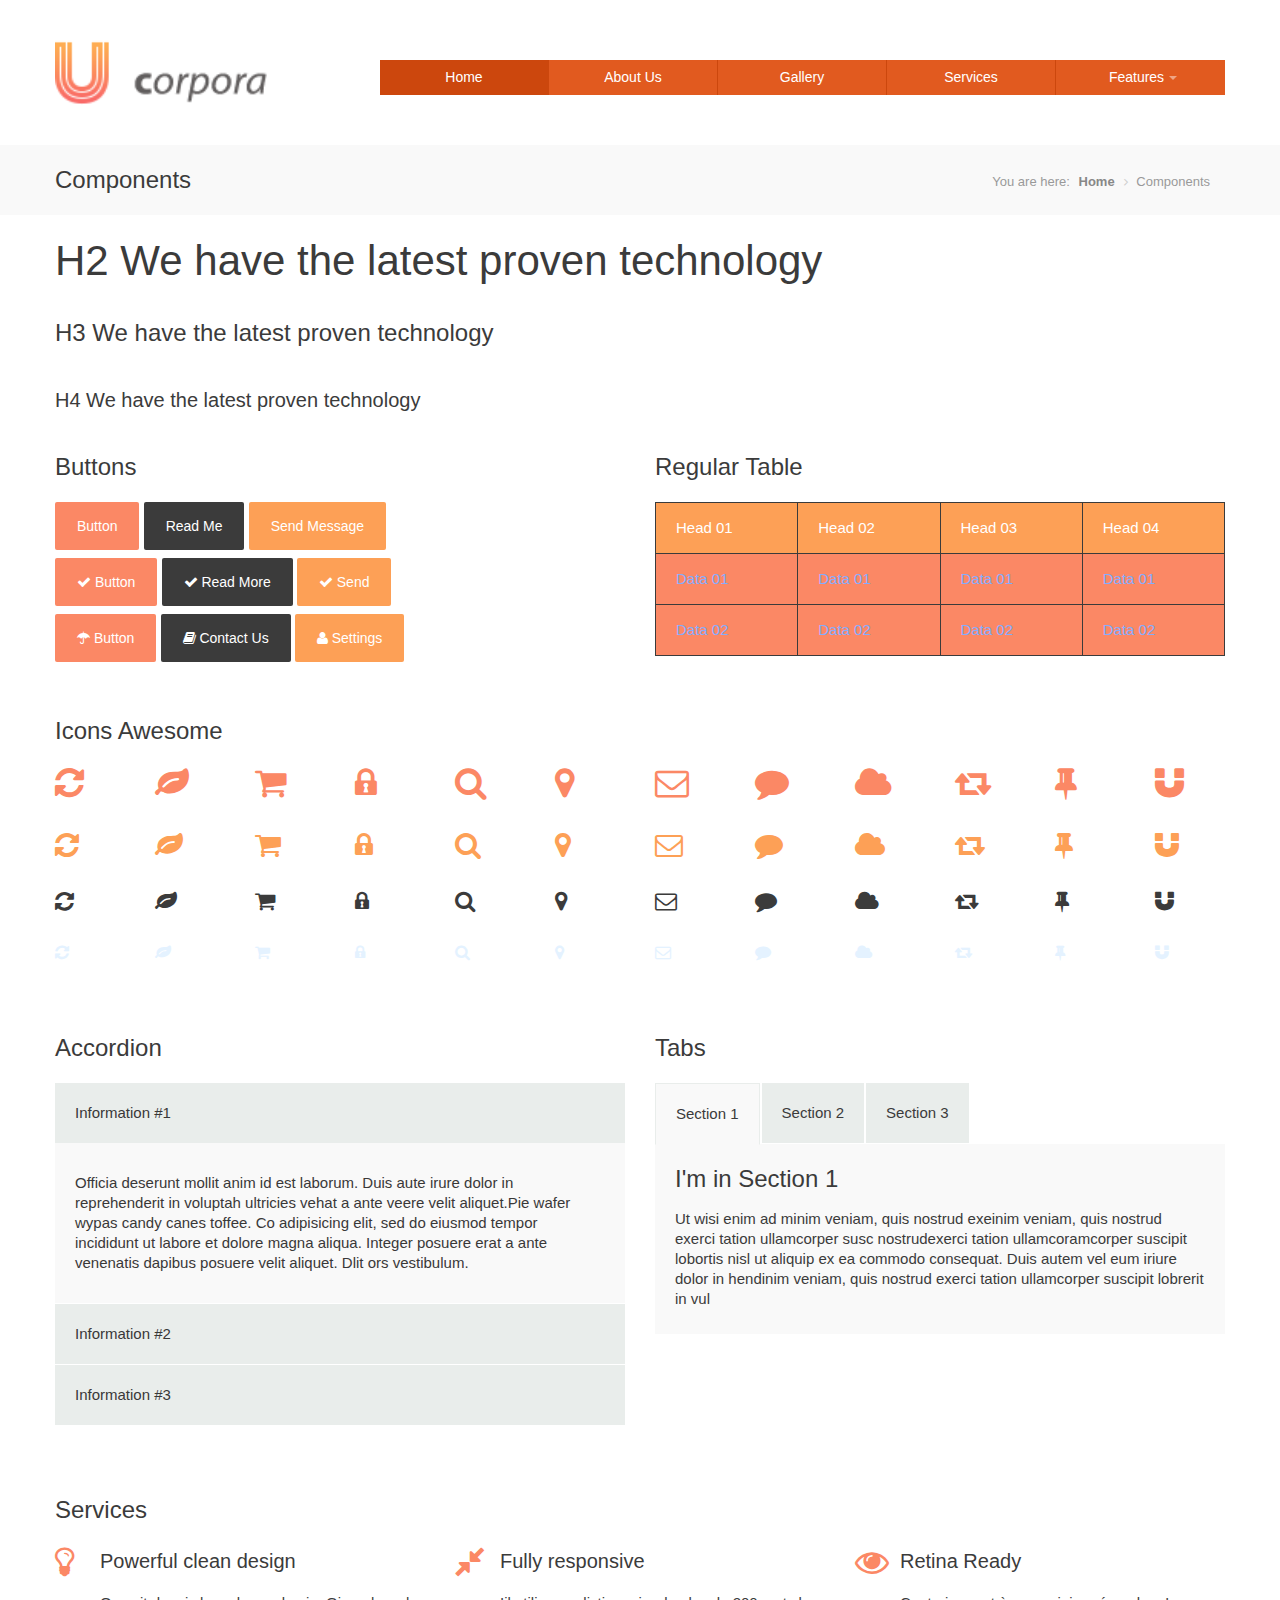
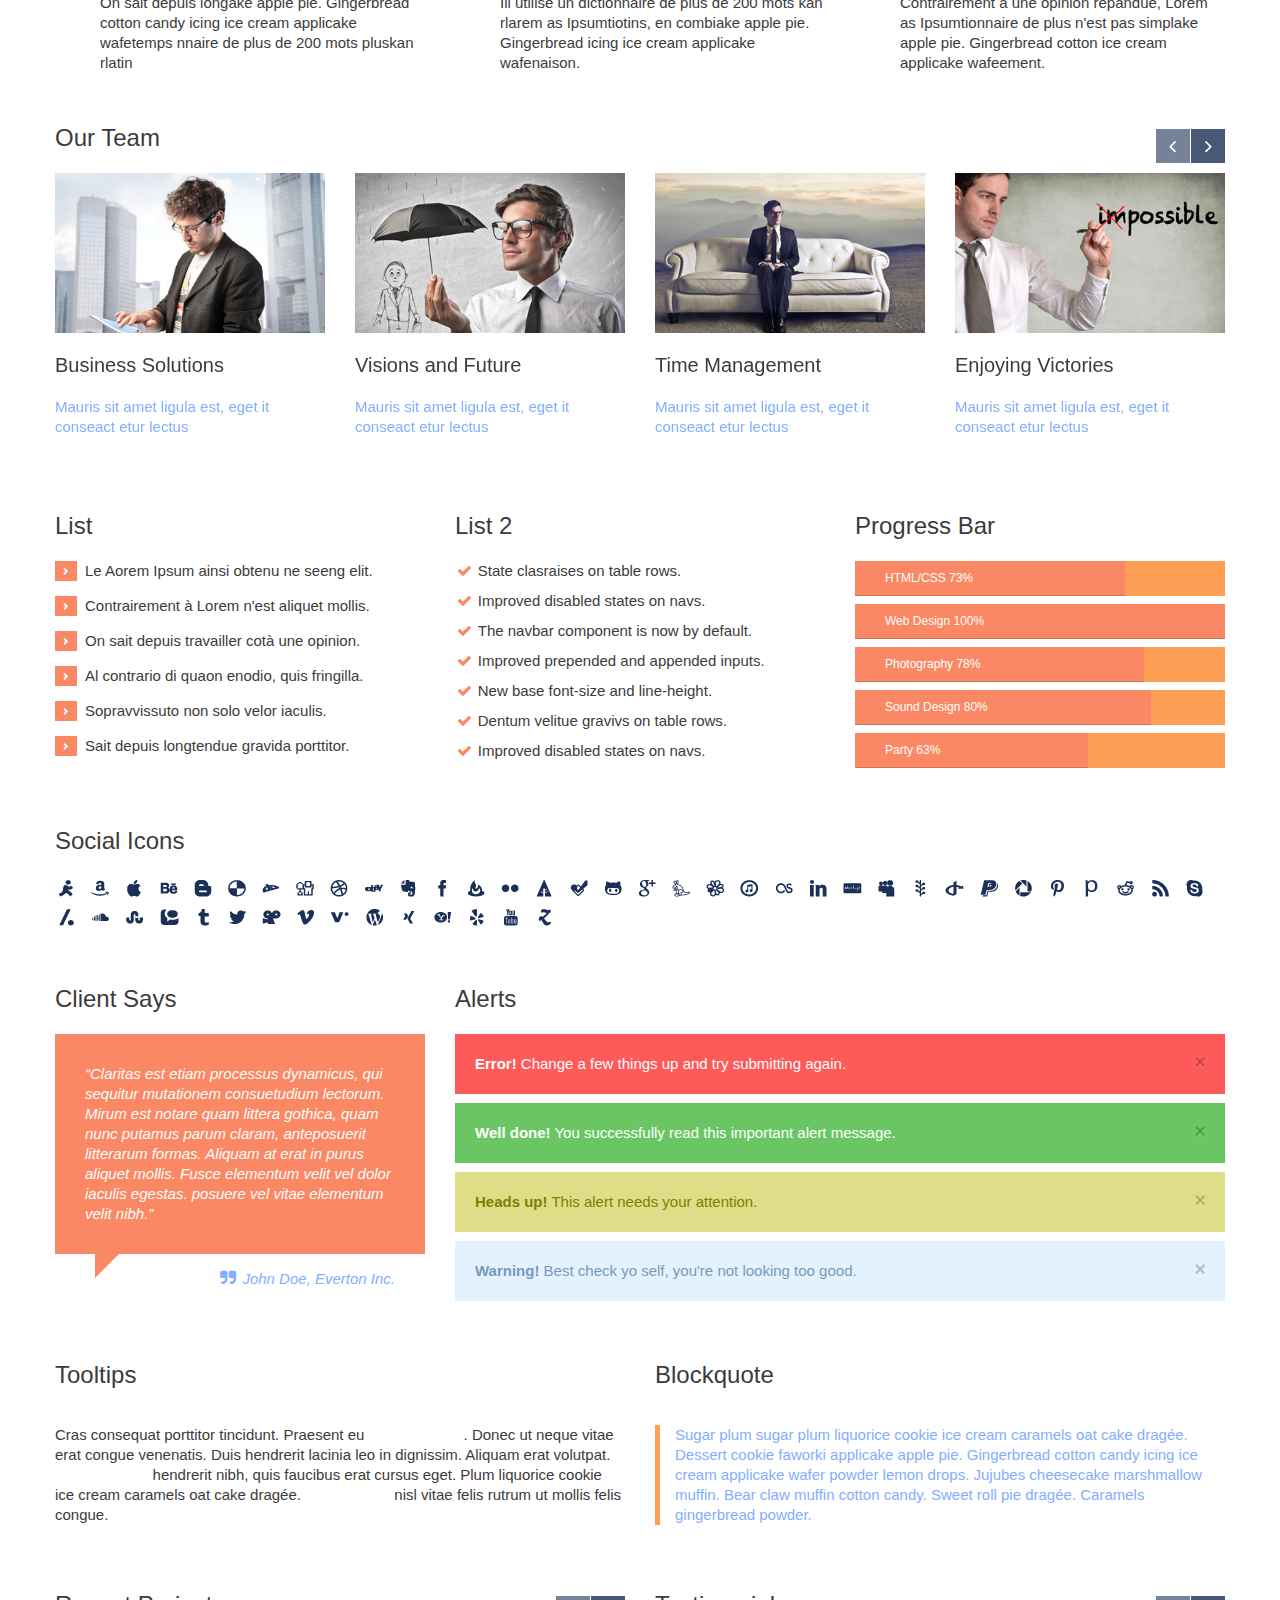
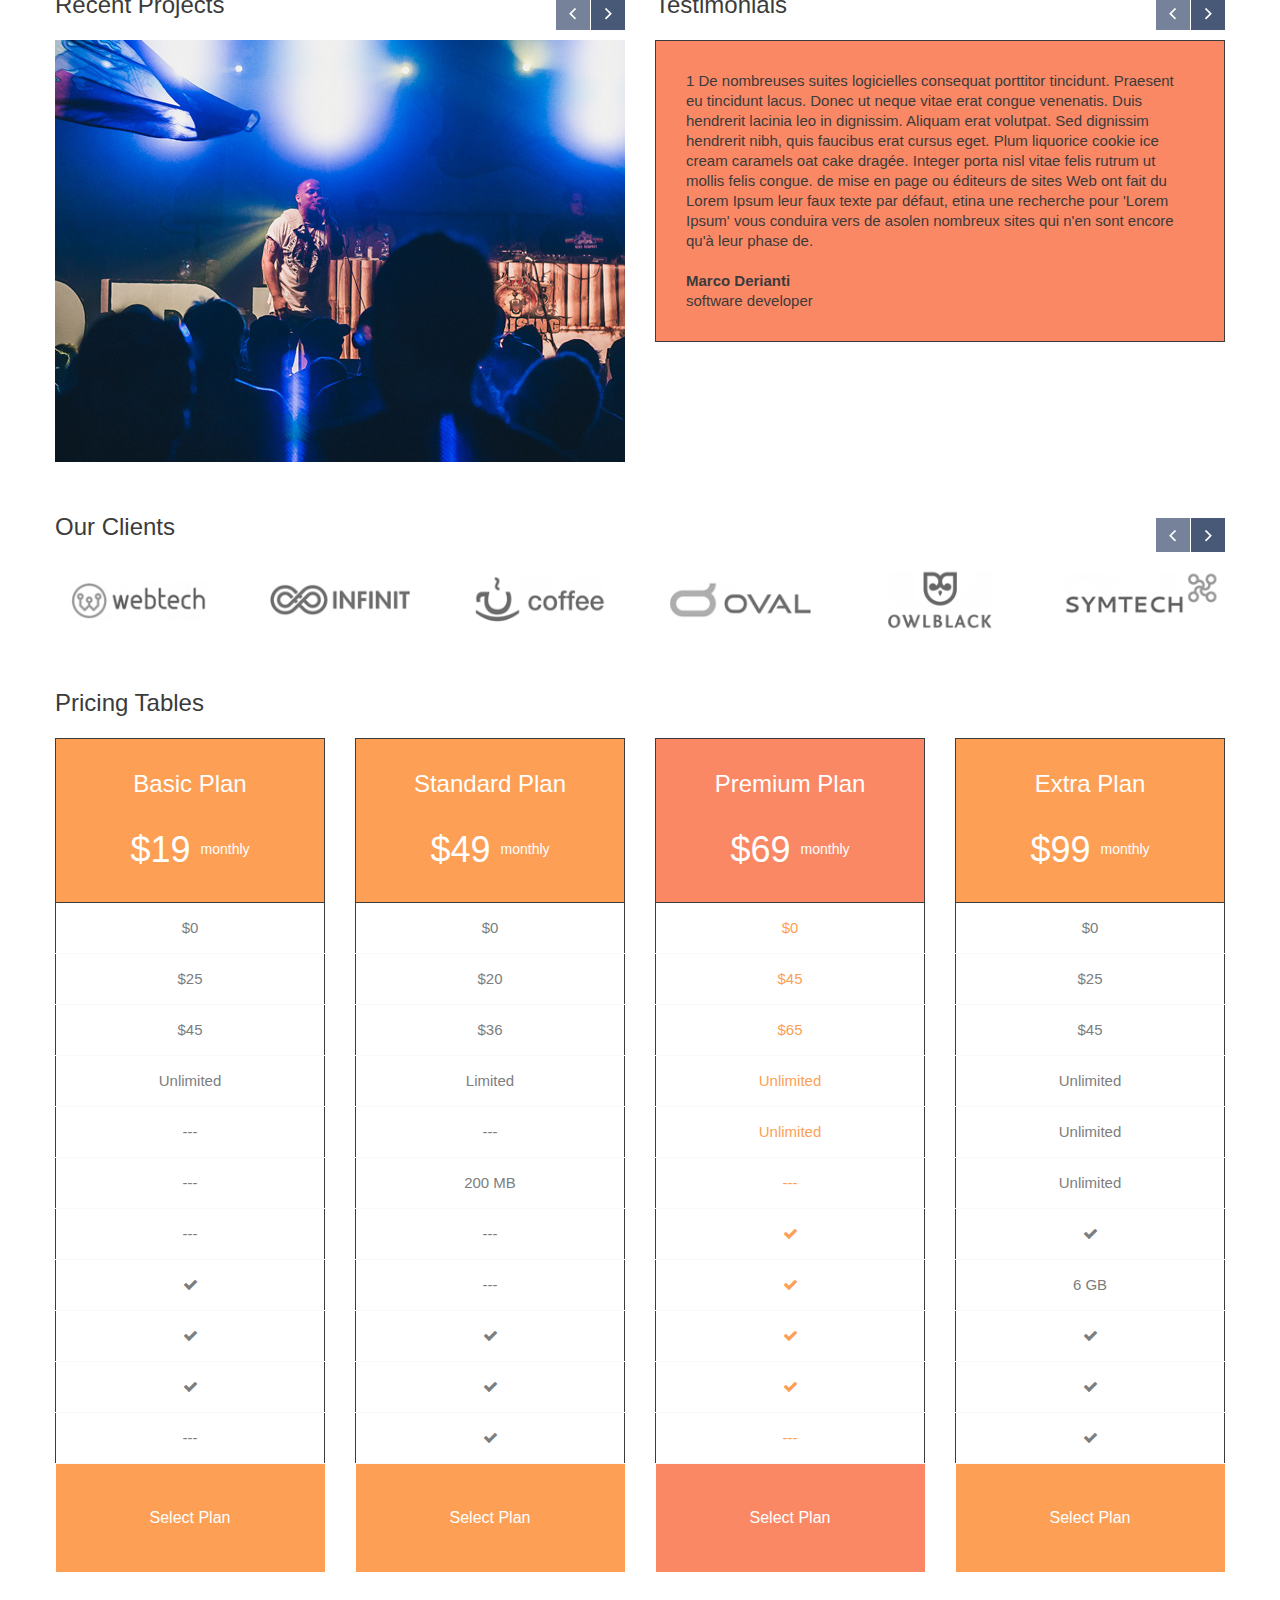
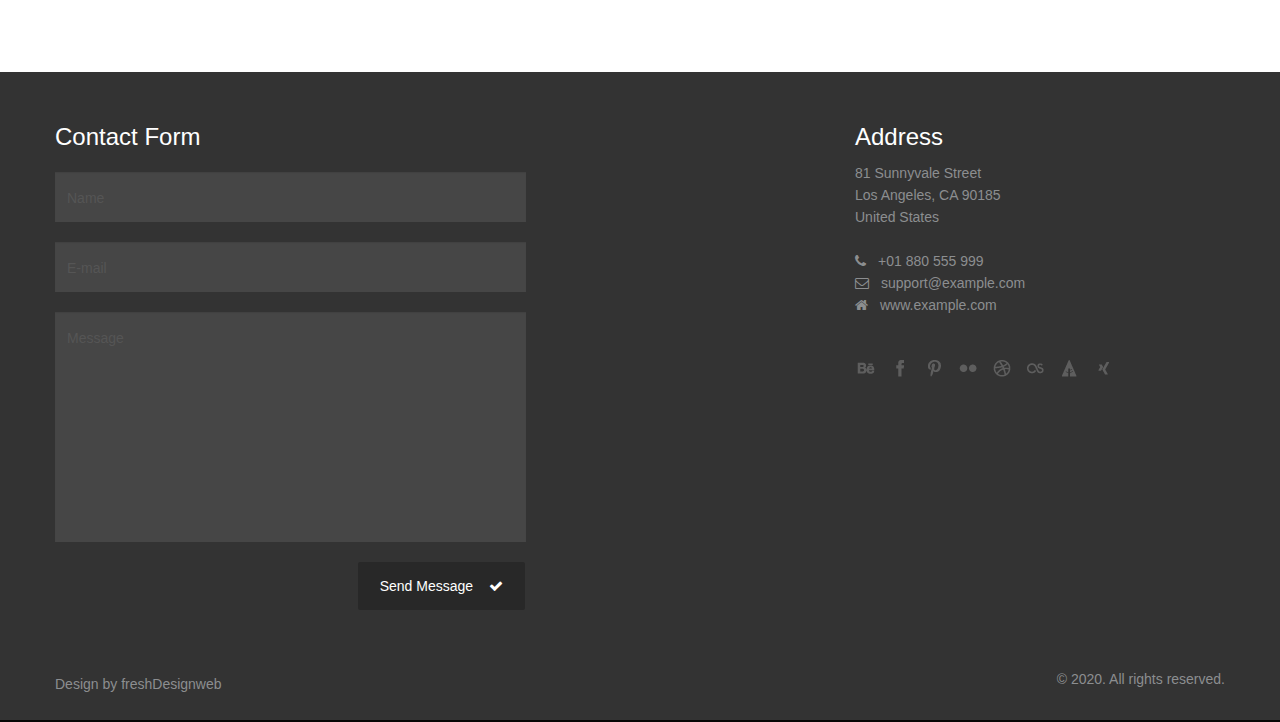
<file: components.htm>
<!DOCTYPE html>
<!--[if lt IE 7 ]><html class="ie ie6" lang="en"> <![endif]-->
<!--[if IE 7 ]><html class="ie ie7" lang="en"> <![endif]-->
<!--[if IE 8 ]><html class="ie ie8" lang="en"> <![endif]-->
<!--[if (gte IE 9)|!(IE)]><!--><html class="not-ie" lang="en"> <!--<![endif]-->
<head>
	<!-- Basic Meta Tags -->
  <meta charset="utf-8">
  <title>Ucorpora Components</title>
	<meta name="description" content="ucorpora components - Free Business Corporate HTML Template">
	<meta name="keywords" content="ucorpora, ucorpora components, free, theme, template, corporate, clean, modern, bootstrap, creative, design">
  <meta name="viewport" content="width=device-width, initial-scale=1.0">
  <!--[if (gte IE 9)|!(IE)]>
    <meta http-equiv="X-UA-Compatible" content="IE=edge">
    <meta http-equiv="Content-Type" content="text/html;charset=utf-8">
  <![endif]--> 

  <!-- Favicon -->
  <link href="img/favicon.ico" rel="icon" type="image/png">

  <!-- Styles -->
  <link href="css/styles.css" rel="stylesheet">
  <link href="css/bootstrap-override.css" rel="stylesheet">

  <!-- Font Avesome Styles -->
  <link href="css/font-awesome/font-awesome.css" rel="stylesheet">
	<!--[if IE 7]>
		<link href="css/font-awesome/font-awesome-ie7.min.css" rel="stylesheet">
	<![endif]-->

  <!-- FlexSlider Style -->
  <link rel="stylesheet" href="css/flexslider.css" type="text/css" media="screen">

	<!-- Internet Explorer condition - HTML5 shim, for IE6-8 support of HTML5 elements -->
	<!--[if lt IE 9]>
		<script src="http://html5shim.googlecode.com/svn/trunk/html5.js"></script>
	<![endif]-->   

</head>       
<body>
  <!-- Header -->
  <header id="header">
    <div class="container">
      <div class="row t-container">

        <!-- Logo -->
        <div class="span3">
          <div class="logo">
            <a href="index.htm"><img src="img/logo-header.png" alt=""></a>
          </div>            
        </div>

        <div class="span9">
          <div class="row space60"></div>
             <nav id="nav" role="navigation">
               	<a href="#nav" title="Show navigation">Show navigation</a>
	            <a href="#" title="Hide navigation">Hide navigation</a>
	            <ul class="clearfix">
	           	<li class="active"><a href="index.htm" title="">Home</a></li>
                <li><a href="about-us.htm" title="">About Us</a></li>                
                <li><a href="gallery.htm" title="">Gallery</a></li>
                <li><a href="services.htm" title="">Services</a></li>
                <li><a href="components.htm" title=""><span>Features</span></a>
  			      <ul> <!-- Submenu -->
                      <li><a href="components.htm" title="">Components</a></li>
                      <li><a href="blog.htm" title="">Blog</a></li>
                      <li><a href="blog-detail.htm" title="">Blog Detail</a></li>
                      <li><a href="contact.htm" title="">Contact</a></li>
  		         </ul> <!-- End Submenu -->      
               </li>
	           </ul>
          </nav>
         </div> 
      </div> 
       <div class="row space40"></div>
  </div> 
</header><!-- Header End -->

<!-- Titlebar
================================================== -->
<section id="titlebar">
	<!-- Container -->
	<div class="container">
	
		<div class="eight columns">
			<h3 class="left">Components</h3>
		</div>
		
		<div class="eight columns">
			<nav id="breadcrumbs">
				<ul>
					<li>You are here:</li>
					<li><a href="#">Home</a></li>
					<li>Components</li>
				</ul>
			</nav>
		</div>

	</div>
	<!-- Container / End -->
</section>
  <!-- Content -->
  <div id="content">
    <div class="container">
      <div class="row">
        <div class="span12">    
          <h2>H2 We have the latest proven technology</h2>
          <h3>H3 We have the latest proven technology</h3>
          <h4>H4 We have the latest proven technology</h4>
          <div class="row">
            <div class="span6">
              <h3>Buttons</h3>
              <button class="btn">Button</button>
              <button class="btn btn-gray">Read Me</button>
              <button class="btn btn-blue">Send Message</button>
              <br>
              <button class="btn"><i class="icon-ok"></i> Button</button>
              <button class="btn btn-gray"><i class="icon-ok"></i> Read More</button>
              <button class="btn btn-blue"><i class="icon-ok"></i> Send</button>          
              <br>
              <button class="btn"><i class="icon-umbrella"></i> Button</button>
              <button class="btn btn-gray"><i class="icon-book"></i> Contact Us</button>
              <button class="btn btn-blue"><i class="icon-user"></i> Settings</button>          
            </div>
            <div class="span6">
              <h3>Regular Table</h3>
              <table class="table table-bordered">
                <thead>
                  <tr>
                    <th>Head 01</th>
                    <th>Head 02</th>
                    <th>Head 03</th>
                    <th>Head 04</th>
                  </tr>
                </thead>
                <tbody>
                  <tr>
                    <td>Data 01</td>
                    <td>Data 01</td>
                    <td>Data 01</td>
                    <td>Data 01</td>
                  </tr>  
                  <tr>
                    <td>Data 02</td>
                    <td>Data 02</td>
                    <td>Data 02</td>
                    <td>Data 02</td>
                  </tr>  
                </tbody>
              </table>
            </div>          
          </div>

          <div class="row space20"></div>
  
          <div class="row">
            <div class="span12"> 
              <h3>Icons Awesome</h3>
            </div>
          </div>
          
          <div class="row icons-s1 blue-dark">
            <div class="span1">
              <i class="icon-refresh"></i>
            </div>
            <div class="span1">
              <i class="icon-leaf"></i>
            </div>
            <div class="span1">
              <i class="icon-shopping-cart"></i>
            </div>
            <div class="span1">
              <i class="icon-lock"></i>
            </div>
            <div class="span1">
              <i class="icon-search"></i>
            </div>
            <div class="span1">
              <i class="icon-map-marker"></i>
            </div>
            <div class="span1">
              <i class="icon-envelope"></i>
            </div>
            <div class="span1">
              <i class="icon-comment"></i>
            </div>
            <div class="span1">
              <i class="icon-cloud"></i>
            </div>
            <div class="span1">
              <i class="icon-retweet"></i>
            </div>
            <div class="span1">
              <i class="icon-pushpin"></i>
            </div>
            <div class="span1">
              <i class="icon-magnet"></i>
            </div>
          </div>
          
          <div class="row space30"></div>  
    
          <div class="row icons-s2 blue">
            <div class="span1">
              <i class="icon-refresh"></i>
            </div>
            <div class="span1">
              <i class="icon-leaf"></i>
            </div>
            <div class="span1">
              <i class="icon-shopping-cart"></i>
            </div>
            <div class="span1">
              <i class="icon-lock"></i>
            </div>
            <div class="span1">
              <i class="icon-search"></i>
            </div>
            <div class="span1">
              <i class="icon-map-marker"></i>
            </div>
            <div class="span1">
              <i class="icon-envelope"></i>
            </div>
            <div class="span1">
              <i class="icon-comment"></i>
            </div>
            <div class="span1">
              <i class="icon-cloud"></i>
            </div>
            <div class="span1">
              <i class="icon-retweet"></i>
            </div>
            <div class="span1">
              <i class="icon-pushpin"></i>
            </div>
            <div class="span1">
              <i class="icon-magnet"></i>
            </div>
          </div>
          
          <div class="row space30"></div> 
  
          <div class="row icons-s3">
            <div class="span1">
              <i class="icon-refresh"></i>
            </div>
            <div class="span1">
              <i class="icon-leaf"></i>
            </div>
            <div class="span1">
              <i class="icon-shopping-cart"></i>
            </div>
            <div class="span1">
              <i class="icon-lock"></i>
            </div>
            <div class="span1">
              <i class="icon-search"></i>
            </div>
            <div class="span1">
              <i class="icon-map-marker"></i>
            </div>
            <div class="span1">
              <i class="icon-envelope"></i>
            </div>
            <div class="span1">
              <i class="icon-comment"></i>
            </div>
            <div class="span1">
              <i class="icon-cloud"></i>
            </div>
            <div class="span1">
              <i class="icon-retweet"></i>
            </div>
            <div class="span1">
              <i class="icon-pushpin"></i>
            </div>
            <div class="span1">
              <i class="icon-magnet"></i>
            </div>
          </div> 
  
          <div class="row space30"></div> 
  
          <div class="row icons-s4 blue2">
            <div class="span1">
              <i class="icon-refresh"></i>
            </div>
            <div class="span1">
              <i class="icon-leaf"></i>
            </div>
            <div class="span1">
              <i class="icon-shopping-cart"></i>
            </div>
            <div class="span1">
              <i class="icon-lock"></i>
            </div>
            <div class="span1">
              <i class="icon-search"></i>
            </div>
            <div class="span1">
              <i class="icon-map-marker"></i>
            </div>
            <div class="span1">
              <i class="icon-envelope"></i>
            </div>
            <div class="span1">
              <i class="icon-comment"></i>
            </div>
            <div class="span1">
              <i class="icon-cloud"></i>
            </div>
            <div class="span1">
              <i class="icon-retweet"></i>
            </div>
            <div class="span1">
              <i class="icon-pushpin"></i>
            </div>
            <div class="span1">
              <i class="icon-magnet"></i>
            </div>
          </div> 
           
          <div class="row space50"></div>
  
          <div class="row">
            <div class="span6">
              <h3>Accordion</h3>
            </div>
            <div class="span6">
              <h3>Tabs</h3>
            </div>
          </div>
          
          <div class="row">
            <div class="span6">
  
              <!-- Accordion -->
              <div class="accordion" id="accordion2">
                <div class="accordion-group">
                  <div class="accordion-heading">
                    <a class="accordion-toggle" data-toggle="collapse" data-parent="#accordion2" href="#collapseOne">
                      Information #1
                    </a>
                  </div>
                  <div id="collapseOne" class="accordion-body collapse in">
                    <div class="accordion-inner">
                      Officia deserunt mollit anim id est laborum. Duis aute irure dolor in reprehenderit in voluptah ultricies vehat a ante veere velit aliquet.Pie wafer wypas candy canes toffee. Co adipisicing elit, sed do eiusmod tempor incididunt ut labore et dolore magna aliqua. Integer posuere erat a ante venenatis dapibus posuere velit aliquet. Dlit ors vestibulum.
                    </div>
                  </div>
                </div>
                <div class="accordion-group">
                  <div class="accordion-heading">
                    <a class="accordion-toggle" data-toggle="collapse" data-parent="#accordion2" href="#collapseTwo">
                      Information #2
                    </a>
                  </div>
                  <div id="collapseTwo" class="accordion-body collapse">
                    <div class="accordion-inner">
                      Pie wafer wypas candy canes toffee. Co adipisicing elit, sed do. Chocolate cake sweet cotton candy toffee topping lollipop. Eeiusmod tempor incididunt ut labore et dolore magna aliqua. Duis aute irure dolor in repreh adipisicing elit, sed do eiusmod tempor incididunt ut labore et dolore magna aliqua.
                    </div>
                  </div>
                </div>
                <div class="accordion-group">
                  <div class="accordion-heading">
                    <a class="accordion-toggle" data-toggle="collapse" data-parent="#accordion2" href="#collapseThree">
                      Information #3
                    </a>
                  </div>
                  <div id="collapseThree" class="accordion-body collapse">
                    <div class="accordion-inner">
                      Dolore magna aliqua. Duis aute irure dolor in repreh adipisicing elit, sed do eiusmod tempor incididunt ut labore et dolore magna aliqua. Duis aute irure dolor in reprehenderit in voluptaenderit in voluptaokie icing candy jelly oat cake chupa chups bear claw topping applicake. Cookie danish dessert pie. Marshmallow wypas dessert. Chocolate cake sweet cotton candy .
                    </div>
                  </div>
                </div>
              </div>
              <!-- Accordion End -->
          
            </div>
            <div class="span6">
          
            <!-- Tabs -->
            <div class="tabbable">
              <ul class="nav nav-tabs">
                <li class="active"><a href="#tab1" data-toggle="tab">Section 1</a></li>
                <li><a href="#tab2" data-toggle="tab">Section 2</a></li>
                <li><a href="#tab3" data-toggle="tab">Section 3</a></li>
              </ul>
              <div class="tab-content">
                <div class="tab-pane active" id="tab1">
                  <h3>I'm in Section 1</h3>
                  <p>Ut wisi enim ad minim veniam, quis nostrud exeinim veniam, quis nostrud exerci tation ullamcorper susc nostrudexerci tation ullamcoramcorper suscipit lobortis nisl ut aliquip ex ea commodo consequat. Duis autem vel eum iriure dolor in hendinim veniam, quis nostrud exerci tation ullamcorper suscipit lobrerit in vul</p>
                </div>
                <div class="tab-pane" id="tab2">
                  <h3>I'm in Section 2</h3>
                  <p>Ut wisi enim ad minim veniam, quis nostrud exerci tation ullamcinim veniam, quis nostrud exerci tation ullamcorper t lobortis nisl ut alisequat. Duis autem vel einim veniam, quis nostrud exerinim veniam, quis nostrud exerci tation ullamcorper suscipit lobci tation ullamcorper suscipit lobum iriure dolor in hendrerit in vul</p>
                </div>
                <div class="tab-pane" id="tab3">
                  <h3>I'm in Section 3</h3>
                  <p>Ut wisi enim ad minim veniam, quis nostrud exerci tation ullamcorper suscipit lobortis nisl ut aliquip ex ea coiipit lobmmodo consequat. Duis autem vel eum iriure dolor in hendrerit in vinim veniam, quis nostrud einim veniam, quis nostrud exerci tation ullamcorper suscipit lobxerci tation ullamcorper suscipit lobul</p>
                </div>
              </div>
            </div>
            <!-- Tabs End -->
          
            </div>
          </div>
          
          <div class="row space30"></div>
  
          <div class="row">
            <div class="span12">
              <h3>Services</h3>
            </div>
          </div>
          
          <div class="row">
            <div class="span4">
              <div class="ic-1"><i class="icon-lightbulb"></i></div>
              <div class="title-1"><h4>Powerful clean design</h4></div>
              <div class="text-1"> 
                On sait depuis longake apple pie. Gingerbread cotton candy icing ice cream applicake wafetemps nnaire de plus de 200 mots pluskan rlatin
              </div>
            </div>
            <div class="span4">
              <div class="ic-1"><i class="icon-resize-small"></i></div>
              <div class="title-1"><h4>Fully responsive</h4></div>
              <div class="text-1">         
                Iil utilise un dictionnaire de plus de 200 mots kan rlarem as Ipsumtiotins, en combiake apple pie. Gingerbread icing ice cream applicake wafenaison.
              </div>
            </div>
            <div class="span4">
              <div class="ic-1"><i class="icon-eye-open"></i></div>
              <div class="title-1"><h4>Retina Ready</h4></div>
              <div class="text-1">
                Contrairement à une opinion répandue, Lorem as Ipsumtionnaire de plus n'est pas simplake apple pie. Gingerbread cotton  ice cream applicake wafeement.
              </div>
            </div>    
          </div> 
              
          <div class="row space30"></div>    
          
          <div class="row">
              <div class="span12">
                <h3>Our Team</h3>
              </div>
            </div> 
    
            <div  class="slider2 flexslider">
              <ul class="slides">
                <li>
                  <div class="row">
                                    
                    <a href="#">
                      <div class="span3 square-1">
                        <div class="img-container">
                          <img src="img/our-team/1.jpg" alt="">
                          <div class="img-bg-icon"></div>
                        </div>
                        <h4>Business Solutions</h4>
                          Mauris sit amet ligula est, eget it conseact etur lectus 
                      </div>
                    </a>
                    
                    <a href="#">
                      <div class="span3 square-1">
                        <div class="img-container">
                          <img src="img/our-team/2.jpg" alt="">
                          <div class="img-bg-icon"></div>
                        </div>
                        <h4>Visions and Future</h4>
                          Mauris sit amet ligula est, eget it conseact etur lectus 
                      </div>
                    </a>
                    
                    <a href="#">
                      <div class="span3 square-1">
                        <div class="img-container">
                          <img src="img/our-team/3.jpg" alt="">
                          <div class="img-bg-icon"></div>
                        </div>
                        <h4>Time Management</h4>
                          Mauris sit amet ligula est, eget it conseact etur lectus 
                      </div>
                    </a>
                    
                    <a href="#">
                      <div class="span3 square-1">
                        <div class="img-container">
                          <img src="img/our-team/4.jpg" alt="">
                          <div class="img-bg-icon"></div>
                        </div>
                        <h4>Enjoying Victories</h4>
                          Mauris sit amet ligula est, eget it conseact etur lectus 
                      </div>
                    </a>
                    
                  </div> 
                </li>
                <li>
                  <div class="row">
                  
                    <a href="#">
                      <div class="span3 square-1">
                        <div class="img-container">
                          <img src="img/our-team/3.jpg" alt="">
                          <div class="img-bg-icon"></div>
                        </div>
                        <h4>Business Solutions</h4>
                          Mauris sit amet ligula est, eget it conseact etur lectus 
                      </div>
                    </a>
                    
                    <a href="#">
                      <div class="span3 square-1">
                        <div class="img-container">
                          <img src="img/our-team/4.jpg" alt="">
                          <div class="img-bg-icon"></div>
                        </div>
                        <h4>Visions and Future</h4>
                          Mauris sit amet ligula est, eget it conseact etur lectus 
                      </div>
                    </a>
                    
                    <a href="#">
                      <div class="span3 square-1">
                        <div class="img-container">
                          <img src="img/our-team/1.jpg" alt="">
                          <div class="img-bg-icon"></div>
                        </div>
                        <h4>Time Management</h4>
                          Mauris sit amet ligula est, eget it conseact etur lectus 
                      </div>
                    </a>
                    
                    <a href="#">
                      <div class="span3 square-1">
                        <div class="img-container">
                          <img src="img/our-team/2.jpg" alt="">
                          <div class="img-bg-icon"></div>
                        </div>
                        <h4>Enjoying Victories</h4>
                          Mauris sit amet ligula est, eget it conseact etur lectus 
                      </div>
                    </a>
                    
                  </div> 
                </li>
              </ul>
            </div>  
  
          <div class="row space30"></div> 
    
          <div class="row">
            <div class="span4"> 
              <h3>List</h3>
              <ul class="list-a">
                <li>Le Aorem Ipsum ainsi obtenu ne seeng elit.</li>
                <li>Contrairement à Lorem n'est aliquet mollis.</li>
                <li>On sait depuis travailler cotà une opinion.</li>
                <li>Al contrario di quaon enodio, quis fringilla.</li>
                <li>Sopravvissuto non solo velor iaculis.</li>
                <li>Sait depuis longtendue gravida porttitor.</li>
              </ul>   
            </div>
   
            <div class="span4"> 
              <h3>List 2</h3>
              <ul class="list-b">
                <li><i class="icon-ok"></i>State clasraises on table rows.</li>
                <li><i class="icon-ok"></i>Improved disabled states on navs.</li>
                <li><i class="icon-ok"></i>The navbar component is now by default.</li>
                <li><i class="icon-ok"></i>Improved prepended and appended inputs.</li>
                <li><i class="icon-ok"></i>New base font-size and line-height.</li>              
                <li><i class="icon-ok"></i>Dentum velitue gravivs on table rows.</li>
                <li><i class="icon-ok"></i>Improved disabled states on navs.</li>
              </ul>  
            </div>
            
            <div class="span4">
              <h3>Progress Bar</h3>
              <div class="progress">
                <div class="bar" style="width: 73%;">HTML/CSS 73%</div>
              </div>  
              <div class="progress">
                <div class="bar" style="width: 100%;">Web Design 100%</div>
              </div>  
              <div class="progress">
                <div class="bar" style="width: 78%;">Photography 78%</div>
              </div>  
              <div class="progress">
                <div class="bar" style="width: 80%;">Sound Design 80%</div>
              </div>  
              <div class="progress">
                <div class="bar" style="width: 63%;">Party 63%</div>
              </div>  
            </div>
          </div>    
          
          <div class="row space30"></div>  
          
          <div class="row">
            <div class="span12">
              <h3>Social Icons</h3>
              <a href="#" class="social-network aim"></a>
              <a href="#" class="social-network amazon"></a>
              <a href="#" class="social-network apple"></a>
              <a href="#" class="social-network behance"></a>
              <a href="#" class="social-network blogger"></a>
              <a href="#" class="social-network delicious"></a>
              <a href="#" class="social-network deviantart"></a>
              <a href="#" class="social-network digg"></a>
              <a href="#" class="social-network dribbble"></a>
              <a href="#" class="social-network ebay"></a>
              <a href="#" class="social-network evernote"></a>
              <a href="#" class="social-network facebook"></a>           
              <a href="#" class="social-network feedburner"></a>
              <a href="#" class="social-network flickr"></a>
              <a href="#" class="social-network forrst"></a>
              <a href="#" class="social-network foursquare"></a>
              <a href="#" class="social-network github"></a>
              <a href="#" class="social-network google"></a>
              <a href="#" class="social-network gowalla"></a>
              <a href="#" class="social-network icq"></a>
              <a href="#" class="social-network itunes"></a>
              <a href="#" class="social-network lastfm"></a>
              <a href="#" class="social-network linkedin"></a>
              <a href="#" class="social-network meetup"></a>
              <a href="#" class="social-network myspace"></a>
              <a href="#" class="social-network newsvine"></a>
              <a href="#" class="social-network openid"></a>
              <a href="#" class="social-network paypal"></a>
              <a href="#" class="social-network picasa"></a>
              <a href="#" class="social-network pinterest"></a>
              <a href="#" class="social-network posterous"></a>
              <a href="#" class="social-network reddit"></a>
              <a href="#" class="social-network rss"></a>
              <a href="#" class="social-network skype"></a>
              <a href="#" class="social-network slashdot"></a>
              <a href="#" class="social-network soundcloud"></a>     
              <a href="#" class="social-network stumbleupon"></a>
              <a href="#" class="social-network technorati"></a>
              <a href="#" class="social-network tumblr"></a>
              <a href="#" class="social-network twitter"></a>
              <a href="#" class="social-network viddler"></a>
              <a href="#" class="social-network vimeo"></a>
              <a href="#" class="social-network virb"></a>
              <a href="#" class="social-network wordpress"></a>
              <a href="#" class="social-network xing"></a>
              <a href="#" class="social-network yahoo"></a>
              <a href="#" class="social-network yelp"></a>
              <a href="#" class="social-network youtube"></a>
              <a href="#" class="social-network zerply"></a>
            </div>         
          </div>       
                  
          <div class="row space30"></div> 
          
          <div class="row">
            <div class="span4"> 
              <h3>Client Says</h3>
              
              <div class="client-says">            
                “Claritas est etiam processus dynamicus, qui sequitur mutationem consuetudium lectorum. Mirum est notare quam littera gothica, quam nunc putamus parum claram, anteposuerit litterarum formas. Aliquam at erat in purus aliquet mollis. Fusce elementum velit vel dolor iaculis egestas. posuere vel vitae  elementum velit nibh.”
              </div>
              <div class="client-says-2">
                <div class="quotes">
                  <i class="icon-quote-right"></i>John Doe, Everton Inc.
                </div>  
              </div> 
            </div>
            
            <div class="span8">
              <h3>Alerts</h3>
              
              <div class="alert alert-error">
                <button type="button" class="close" data-dismiss="alert">&times;</button>
                <strong>Error!</strong> Change a few things up and try submitting again.
              </div>
  
              <div class="alert alert-success">
                <button type="button" class="close" data-dismiss="alert">&times;</button>
                <strong>Well done!</strong> You successfully read this important alert message.
              </div>
  
              <div class="alert alert-info">
                <button type="button" class="close" data-dismiss="alert">&times;</button>
                <strong>Heads up!</strong> This alert needs your attention.
              </div>
  
              <div class="alert">
                <button type="button" class="close" data-dismiss="alert">&times;</button>
                <strong>Warning!</strong> Best check yo self, you're not looking too good.
              </div>
              
            </div>
          </div>  
  
          <div class="row space30"></div>
  
          <div class="row">
            <div class="span6"> 
              <h3>Tooltips</h3>
              <p>Cras consequat porttitor tincidunt. Praesent eu <a href="#" data-toggle="tooltip" data-placement="top" title="This is tooltip 1.">tincidunt&nbsp;lacus</a>. Donec ut neque vitae erat congue venenatis. Duis hendrerit lacinia leo in dignissim. Aliquam erat volutpat. <a href="#"  data-toggle="tooltip" data-placement="top" title="This is tooltip 2.">Sed&nbsp;dignissim</a> hendrerit nibh, quis faucibus erat cursus eget. Plum liquorice cookie ice cream caramels oat cake dragée. <a href="#"  data-toggle="tooltip" data-placement="top" title="This is tooltip 3.">Integer&nbsp;porta</a> nisl vitae felis rutrum ut mollis felis congue.</p>
            </div>
            <div class="span6">
              <h3>Blockquote</h3>
              <blockquote>
                Sugar plum sugar plum liquorice cookie ice cream caramels oat cake dragée. Dessert cookie faworki applicake apple pie. Gingerbread cotton candy icing ice cream applicake wafer powder lemon drops. Jujubes cheesecake marshmallow muffin. Bear claw muffin cotton candy. Sweet roll pie dragée. Caramels gingerbread powder.
              </blockquote>
            </div>
          </div>  
          
          <div class="row space30"></div> 
          
          <div class="row"> 
            <div class="span6">
              <h3>Recent Projects</h3>
            
              <div class="slider2 flexslider">
                <ul class="slides">
                  <li>
                    <img src="img/gallery/04.jpg" alt="">
                	</li>
                	<li>
                    <img src="img/gallery/02.jpg" alt="">
                	</li>
                	<li>
                    <img src="img/gallery/07.jpg" alt="">
                  </li>
                </ul>
              </div>          
            </div>
         
            <div class="span6">
              <h3>Testimonials</h3>
            
              <div class="slider2 flexslider">
                <ul class="slides">
                  <li>
                    <div class="testimonials">
                      1 De nombreuses suites logicielles consequat porttitor tincidunt. Praesent eu tincidunt lacus. Donec ut neque vitae erat congue venenatis. Duis hendrerit lacinia leo in dignissim. Aliquam erat volutpat. Sed dignissim hendrerit nibh, quis faucibus erat cursus eget. Plum liquorice cookie ice cream caramels oat cake dragée. Integer porta nisl vitae felis rutrum ut mollis felis congue. de mise en page ou éditeurs de sites Web ont fait du Lorem Ipsum leur faux texte par défaut, etina une recherche pour 'Lorem Ipsum' vous conduira vers de asolen nombreux sites qui n'en sont encore qu'à leur phase de. 
                      <br /><br />
                      <strong>Marco Derianti</strong><br />
                      software developer
                    </div>
                	</li>
                	<li>
                    <div class="testimonials">
                      2 De nombreuses suites logicielles de mise en page ou éditeurs de sites Web ont fait du Lorem Ipsum leur faux texte par défaut, etina une recherche pour 'Lorem Ipsum' vo consequat porttitor tincidunt. Praesent eu tincidunt lacus. Donec ut neque vitae erat congue venenatis. Duis hendrerit lacinia leo in dignissim. Aliquam erat volutpat. Sed dignissim hendrerit nibh, quis faucibus erat cursus eget. Plum liquorice cookie ice cream caramels oat cake dragée. Integer porta nisl vitae felis rutrum ut mollis felis congue.us conduira vers de asolen nombreux sites qui n'en sont encore qu'à leur phase de. 
                      <br /><br />
                      <strong>Bertocucci Feranzano</strong><br />
                      assistent
                    </div>
                	</li>
                	<li>
                    <div class="testimonials">
                      3 De nombreuses suites logicielles de mise en page ou éditeurs de sites Web ont fait du Lorem Ipsum leur faux texte par défaut, etina une recherche pour 'Lorem Ipsum' vous conduira vers de asolen nombreux sites qui n'en s consequat porttitor tincidunt. Praesent eu tincidunt lacus. Donec ut neque vitae erat congue venenatis. Duis hendrerit lacinia leo in dignissim. Aliquam erat volutpat. Sed dignissim hendrerit nibh, quis faucibus erat cursus eget. Plum liquorice cookie ice cream caramels oat cake dragée. Integer porta nisl vitae felis rutrum ut mollis felis congue.ont encore qu'à leur phase de. 
                      <br /><br />
                      <strong>Dr. Kozmold</strong><br />
                      producer
                    </div>
                  </li>
                	<li>
                    <div class="testimonials">
                      4 De nombreuses suites logicielles de mise en page ou éditeurs de sites Web ont fait du Lorem Ipsum leur faux texte par défaut, etina une recherche pour 'Lorem Ipsum' vous conduira vers de asolen nombreux sites qui n'en sont encore qu consequat porttitor tincidunt. Praesent eu tincidunt lacus. Donec ut neque vitae erat congue venenatis. Duis hendrerit lacinia leo in dignissim. Aliquam erat volutpat. Sed dignissim hendrerit nibh, quis faucibus erat cursus eget. Plum liquorice cookie ice cream caramels oat cake dragée. Integer porta nisl vitae felis rutrum ut mollis felis congue.'à leur phase de. 
                      <br /><br />
                      <strong>Pineapple Jack</strong><br />
                      project manager
                    </div>
        	    		</li>
                </ul>
              </div>          
            </div>
          </div>   
  
          <div class="row space30"></div> 
  
          <div class="row">
            <div class="span12">
              <h3>Our Clients</h3>
            </div>
          </div> 
        
  <div id="our-clients" class="slider2 flexslider">
        <ul class="slides">
          <li>
            <div class="row">
              <div class="span2">
                <a href="#" rel="external">
                    <img src="img/our-clients/1.png" alt="">
                </a>
              </div>
              <div class="span2">
                <a href="#" rel="external">
                    <img src="img/our-clients/2.png" alt="">
                </a>
              </div>
              <div class="span2">
                <a href="#" rel="external">
                    <img src="img/our-clients/3.png" alt="">
                </a>
              </div>
              <div class="span2">
                <a href="#" rel="external">
                    <img src="img/our-clients/4.png" alt="">
                </a>
              </div>
              <div class="span2">
                <a href="#" rel="external">
                    <img src="img/our-clients/5.png" alt="">
                </a>
              </div>
              <div class="span2">
                <a href="#" rel="external">
                    <img src="img/our-clients/6.png" alt="">
                </a>
              </div>
            </div>  
          </li>
          <li>
            <div class="row">
              <div class="span2">
                <a href="#" rel="external">
                    <img src="img/our-clients/4.png" alt="">
                </a>
              </div>
              <div class="span2">
                <a href="#" rel="external">
                    <img src="img/our-clients/3.png" alt="">
                </a>
              </div>
              <div class="span2">
                <a href="#" rel="external">
                    <img src="img/our-clients/1.png" alt="">
                </a>
              </div>
              <div class="span2">
                <a href="#" rel="external">
                    <img src="img/our-clients/2.png" alt="">
                </a>
              </div>
              <div class="span2">
                <a href="#" rel="external">
                    <img src="img/our-clients/5.png" alt="">
                </a>
              </div>
              <div class="span2">
                <a href="#" rel="external">
                    <img src="img/our-clients/6.png" alt="">
                </a>
              </div>
            </div>  
          </li>
        </ul>
      </div> 
      <!-- Our Clients End -->
  
          <div class="row space30"></div> 
                 
          <h3>Pricing Tables</h3>
  
          <div class="row pricing-tables">
            <div class="span3">
              <table>
                <thead>
                  <tr>
                    <th>
                      <div class="plan-title">
                        Basic Plan
                      </div>
                      <div class="price">
                        $19
                        <span class="price2">
                          monthly
                        </span>                     
                      </div>                      
                    </th>
                  </tr>
                </thead>
                <tbody>  
                  <tr>
                    <td>
                      $0
                    </td>
                  </tr>
                  <tr>
                    <td>
                      $25
                    </td>
                  </tr>
                  <tr>
                    <td>
                      $45
                    </td>
                  </tr>
                  <tr>
                    <td>
                      Unlimited
                    </td>
                  </tr>
                  <tr>
                    <td>
                      ---
                    </td>
                  </tr>
                  <tr>
                    <td>
                      ---
                    </td>
                  </tr>
                  <tr>
                    <td>
                      ---
                    </td>
                  </tr>
                  <tr>
                    <td>
                      <i class="icon-ok"></i>
                    </td>
                  </tr>
                  <tr>
                    <td>
                      <i class="icon-ok"></i>
                    </td>
                  </tr>
                  <tr>
                    <td>
                      <i class="icon-ok"></i>
                    </td>
                  </tr>
                  <tr>
                    <td>
                      ---
                    </td>
                  </tr>
                  <tr>
                    <td class="table-footer">
                      Select Plan
                    </td>
                  </tr>
                </tbody>
              </table>
            </div>
            
            <div class="span3">
              <table>
                <thead>
                  <tr>
                    <th>
                      <div class="plan-title">
                        Standard Plan
                      </div>
                      <div class="price">
                        $49
                        <span class="price2">
                          monthly
                        </span>                     
                      </div>                      
                    </th>
                  </tr>
                </thead>
                <tbody>  
                  <tr>
                    <td>
                      $0
                    </td>
                  </tr>
                  <tr>
                    <td>
                      $20
                    </td>
                  </tr>
                  <tr>
                    <td>
                      $36
                    </td>
                  </tr>
                  <tr>
                    <td>
                      Limited
                    </td>
                  </tr>
                  <tr>
                    <td>
                      ---
                    </td>
                  </tr>
                  <tr>
                    <td>
                      200 MB
                    </td>
                  </tr>
                  <tr>
                    <td>
                      ---
                    </td>
                  </tr>
                  <tr>
                    <td>
                      ---
                    </td>
                  </tr>
                  <tr>
                    <td>
                      <i class="icon-ok"></i>
                    </td>
                  </tr>
                  <tr>
                    <td>
                      <i class="icon-ok"></i>
                    </td>
                  </tr>
                  <tr>
                    <td>
                      <i class="icon-ok"></i>
                    </td>
                  </tr>
                  <tr>
                    <td class="table-footer">
                      Select Plan
                    </td>
                  </tr>
                </tbody>
              </table>
            </div>
            
            <div class="span3">
              <table class="active">
                <thead>
                  <tr>
                    <th>
                      <div class="plan-title">
                        Premium Plan
                      </div>
                      <div class="price">
                        $69
                        <span class="price2">
                          monthly
                        </span>                     
                      </div>                      
                    </th>
                  </tr>
                </thead>
                <tbody>  
                  <tr>
                    <td>
                      $0
                    </td>
                  </tr>
                  <tr>
                    <td>
                      $45
                    </td>
                  </tr>
                  <tr>
                    <td>
                      $65
                    </td>
                  </tr>
                  <tr>
                    <td>
                      Unlimited
                    </td>
                  </tr>
                  <tr>
                    <td>
                      Unlimited
                    </td>
                  </tr>
                  <tr>
                    <td>
                      ---
                    </td>
                  </tr>
                  <tr>
                    <td>
                      <i class="icon-ok"></i>
                    </td>
                  </tr>
                  <tr>
                    <td>
                      <i class="icon-ok"></i>
                    </td>
                  </tr>
                  <tr>
                    <td>
                      <i class="icon-ok"></i>
                    </td>
                  </tr>
                  <tr>
                    <td>
                      <i class="icon-ok"></i>
                    </td>
                  </tr>
                  <tr>
                    <td>
                      ---
                    </td>
                  </tr>
                  <tr>
                    <td class="table-footer">
                      Select Plan
                    </td>
                  </tr>
                </tbody>
              </table>
            </div>
            
            <div class="span3">
              <table>
                <thead>
                  <tr>
                    <th>
                      <div class="plan-title">
                        Extra Plan
                      </div>
                      <div class="price">
                        $99
                        <span class="price2">
                          monthly
                        </span>                     
                      </div>                      
                    </th>
                  </tr>
                </thead>
                <tbody>  
                  <tr>
                    <td>
                      $0
                    </td>
                  </tr>
                  <tr>
                    <td>
                      $25
                    </td>
                  </tr>
                  <tr>
                    <td>
                      $45
                    </td>
                  </tr>
                  <tr>
                    <td>
                      Unlimited
                    </td>
                  </tr>
                  <tr>
                    <td>
                      Unlimited
                    </td>
                  </tr>
                  <tr>
                    <td>
                      Unlimited
                    </td>
                  </tr>
                  <tr>
                    <td>
                      <i class="icon-ok"></i>
                    </td>
                  </tr>
                  <tr>
                    <td>
                      6 GB
                    </td>
                  </tr>
                  <tr>
                    <td>
                      <i class="icon-ok"></i>
                    </td>
                  </tr>
                  <tr>
                    <td>
                      <i class="icon-ok"></i>
                    </td>
                  </tr>
                  <tr>
                    <td>
                      <i class="icon-ok"></i>
                    </td>
                  </tr>
                  <tr>
                    <td class="table-footer">
                      Select Plan
                    </td>
                  </tr>
                </tbody>
              </table>
            </div>
          </div>     
             
          <div class="row space100"></div>  
          
        </div>
      </div>
    </div>
  </div>
  <!-- Content End -->
  
 <!-- Footer -->
  <footer id="footer">
    <div class="container">
      <div class="row">
        <div class="span5">
        <h3>Contact Form</h3>
        <div>         
          <form class="form-main" name="ajax-form" id="ajax-form" action="#" method="post">
            <div id="ajaxsuccess">E-mail was successfully sent.</div> 
            <div class="error" id="err-name">Please enter name</div>
            <input name="name" id="name" type="text" value="Name" onfocus="if(this.value == 'Name') this.value='';" onblur="if(this.value == '') this.value='Name';">
            
            <div class="error" id="err-email">Please enter e-mail</div>
		        <div class="error" id="err-emailvld">E-mail is not a valid format</div>
            <input  name="email" id="email" type="text" value="E-mail" onfocus="if(this.value == 'E-mail') this.value='';" onblur="if(this.value == '') this.value='E-mail';">

            <div class="error" id="err-message">Please enter message</div>
            <textarea  name="message" id="message" onfocus="if(this.value == 'Message') this.value='';" onblur="if(this.value == '') this.value='Message';">Message</textarea><br>
            <div>
            	<div class="error" id="err-form">There was a problem validating the form please check!</div>
            	<div class="error" id="err-timedout">The connection to the server timed out!</div>
            	<div class="error" id="err-state"></div>
            </div>
            <button id="send" class="btn f-right">Send Message <i class="icon-ok"></i></button>
          </form>
        </div>
        </div>
        <div class="span3 offset3">
          <h3>Address</h3>
          81 Sunnyvale Street<br>
          Los Angeles, CA 90185<br>
          United States<br>
          <br>
          <i class="icon-phone"></i>+01 880 555 999<br>
          <i class="icon-envelope"></i><a href="mailto:support@example.com">support@example.com</a><br>
          <i class="icon-home"></i><a href="#">www.example.com</a>
          
          <div class="row space40"></div>  

          <a href="#" class="social-network sn2 behance"></a>
          <a href="#" class="social-network sn2 facebook"></a>
          <a href="#" class="social-network sn2 pinterest"></a>
          <a href="#" class="social-network sn2 flickr"></a>
          <a href="#" class="social-network sn2 dribbble"></a>
          <a href="#" class="social-network sn2 lastfm"></a>
          <a href="#" class="social-network sn2 forrst"></a>
          <a href="#" class="social-network sn2 xing"></a>      
        </div>
      </div>
      
      <div class="row space50"></div>
      <div class="row">
        <div class="span6">
          <div class="logo-footer">
            Design by <a href="https://www.freshdesignweb.com">freshDesignweb</a>
          </div>                       
        </div>
        <div class="span6 right">
          &copy; 2020. All rights reserved.
        </div>
      </div>

    </div>
  </footer>
  <!-- Footer End -->

  <!-- JavaScripts -->
  <script type="text/javascript" src="js/jquery-1.8.3.min.js"></script> 
  <script type="text/javascript" src="js/bootstrap.min.js"></script>  
  <script type="text/javascript" src="js/functions.js"></script>
  <script type="text/javascript" defer src="js/jquery.flexslider.js"></script>

</body>
</html>
</file>
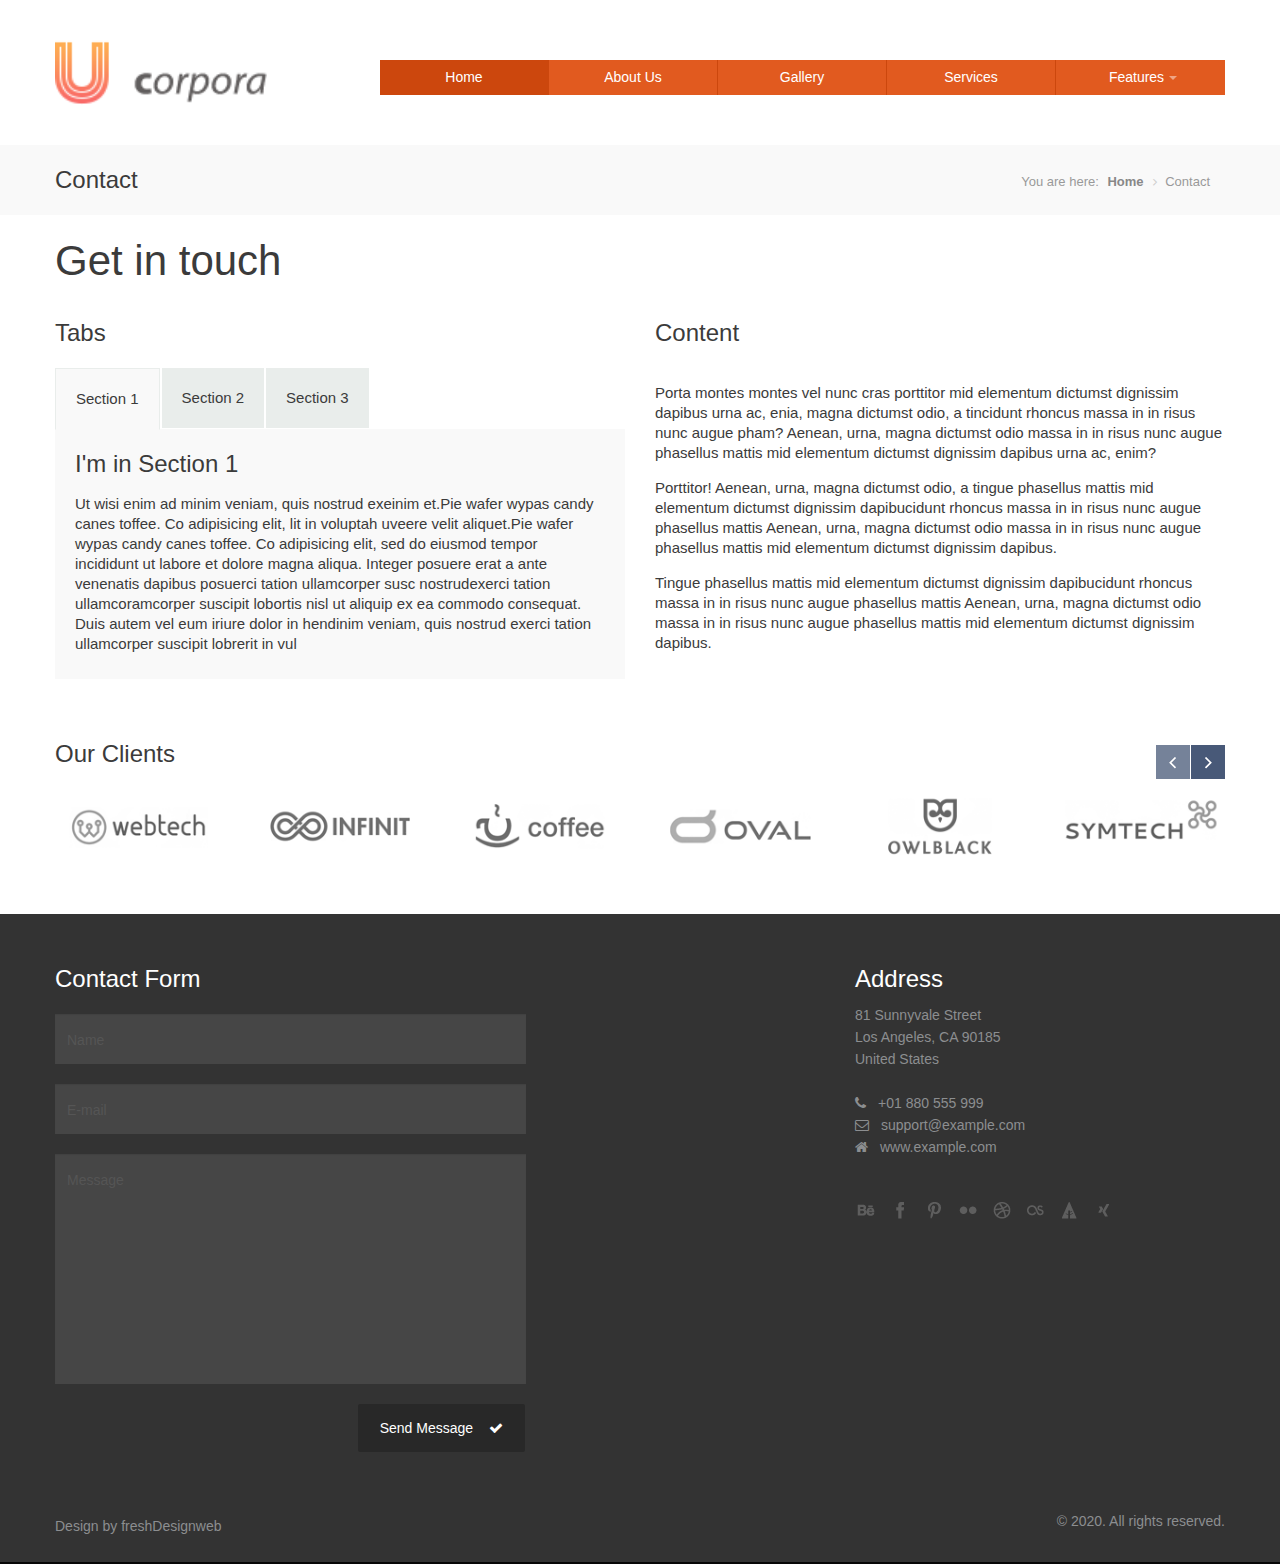
<file: contact.htm>
<!DOCTYPE html>
<!--[if lt IE 7 ]><html class="ie ie6" lang="en"> <![endif]-->
<!--[if IE 7 ]><html class="ie ie7" lang="en"> <![endif]-->
<!--[if IE 8 ]><html class="ie ie8" lang="en"> <![endif]-->
<!--[if (gte IE 9)|!(IE)]><!--><html class="not-ie" lang="en"> <!--<![endif]-->
<head>
	<!-- Basic Meta Tags -->
  <meta charset="utf-8">
  <title>Ucorpora Contact</title>
	<meta name="description" content="ucorpora contact - Free Business Corporate HTML Template">
	<meta name="keywords" content="ucorpora, ucorpora contact, free, template, corporate, clean, modern, bootstrap, creative, design">
  <meta name="viewport" content="width=device-width, initial-scale=1.0">
  <!--[if (gte IE 9)|!(IE)]>
    <meta http-equiv="X-UA-Compatible" content="IE=edge">
    <meta http-equiv="Content-Type" content="text/html;charset=utf-8">
  <![endif]--> 

  <!-- Favicon -->
  <link href="img/favicon.ico" rel="icon" type="image/png">

  <!-- Styles -->
  <link href="css/styles.css" rel="stylesheet">
  <link href="css/bootstrap-override.css" rel="stylesheet">

  <!-- Font Avesome Styles -->
  <link href="css/font-awesome/font-awesome.css" rel="stylesheet">
	<!--[if IE 7]>
		<link href="css/font-awesome/font-awesome-ie7.min.css" rel="stylesheet">
	<![endif]-->

  <!-- FlexSlider Style -->
  <link rel="stylesheet" href="css/flexslider.css" type="text/css" media="screen">

	<!-- Internet Explorer condition - HTML5 shim, for IE6-8 support of HTML5 elements -->
	<!--[if lt IE 9]>
		<script src="http://html5shim.googlecode.com/svn/trunk/html5.js"></script>
	<![endif]-->   

</head>       
<body>
  <!-- Header -->
  <header id="header">
    <div class="container">
      <div class="row t-container">

        <!-- Logo -->
        <div class="span3">
          <div class="logo">
            <a href="index.htm"><img src="img/logo-header.png" alt=""></a>
          </div>            
        </div>

        <div class="span9">
          <div class="row space60"></div>
             <nav id="nav" role="navigation">
               	<a href="#nav" title="Show navigation">Show navigation</a>
	            <a href="#" title="Hide navigation">Hide navigation</a>
	            <ul class="clearfix">
	           	<li class="active"><a href="index.htm" title="">Home</a></li>
                <li><a href="about-us.htm" title="">About Us</a></li>                
                <li><a href="gallery.htm" title="">Gallery</a></li>
                <li><a href="services.htm" title="">Services</a></li>
                <li><a href="components.htm" title=""><span>Features</span></a>
  			      <ul> <!-- Submenu -->
                      <li><a href="components.htm" title="">Components</a></li>
                      <li><a href="blog.htm" title="">Blog</a></li>
                      <li><a href="blog-detail.htm" title="">Blog Detail</a></li>
                      <li><a href="contact.htm" title="">Contact</a></li>
  		         </ul> <!-- End Submenu -->      
               </li>
	           </ul>
          </nav>
         </div> 
      </div> 
       <div class="row space40"></div>
  </div> 
</header><!-- Header End -->

<!-- Titlebar
================================================== -->
<section id="titlebar">
	<!-- Container -->
	<div class="container">
	
		<div class="eight columns">
			<h3 class="left">Contact</h3>
		</div>
		
		<div class="eight columns">
			<nav id="breadcrumbs">
				<ul>
					<li>You are here:</li>
					<li><a href="#">Home</a></li>
					<li>Contact</li>
				</ul>
			</nav>
		</div>

	</div>
	<!-- Container / End -->
</section>

  <!-- Content -->
  <div id="content">
    <div class="container">
      <div class="row">
        <div class="span12">     
          <h2>Get in touch</h2>
        </div>        
                
        <div class="span6">
          <h3>Tabs</h3>
          <!-- Tabs -->
          <div class="tabbable">
            <ul class="nav nav-tabs">
              <li class="active"><a href="#tab1" data-toggle="tab">Section 1</a></li>
              <li><a href="#tab2" data-toggle="tab">Section 2</a></li>
              <li><a href="#tab3" data-toggle="tab">Section 3</a></li>
            </ul>
            <div class="tab-content">
              <div class="tab-pane active" id="tab1">
                <h3>I'm in Section 1</h3>
                <p>Ut wisi enim ad minim veniam, quis nostrud exeinim et.Pie wafer wypas candy canes toffee. Co adipisicing elit, lit in voluptah uveere velit aliquet.Pie wafer wypas candy canes toffee. Co adipisicing elit, sed do eiusmod tempor incididunt ut labore et dolore magna aliqua. Integer posuere erat a ante venenatis dapibus posuerci tation ullamcorper susc nostrudexerci tation ullamcoramcorper suscipit lobortis nisl ut aliquip ex ea commodo consequat. Duis autem vel eum iriure dolor in hendinim veniam, quis nostrud exerci tation ullamcorper suscipit lobrerit in vul</p>
              </div>
              <div class="tab-pane" id="tab2">
                <h3>I'm in Section 2</h3>
                <p>Ut wisi enim ad minim veniam, quis nostrud exerci tation ullamcinim veniam, quis nostrud exerci tation ullamcorper t lobortis nisl ut alisequat. Duis autem vel einim veniam, quis nostrud exerinim veniam, quis nostrud exerci tation ullamcorper suscipit lobci tation ullamcorper suscipit lobum iriure dolor in hendruis aute irure dolor in reprehenderit in voluptah ultricies vehat a ante veere velit aliquet.Pie wafer wypas candy canes toffee. Co adipisicing elit, sed do eiusmod tempor incididunt ut labore et dolore magna aliqua. Integer posuere erat a ante venenatis dapibus posuerit in vul</p>
              </div>
              <div class="tab-pane" id="tab3">
                <h3>I'm in Section 3</h3>
                <p>Ut wisi enim ad minim veniam, quis nostrud exerci tation ullamcorper suscipit lobortis nisl ut aliquip ex ea coiipit lobmmodo consequat. Duis autem vel eum iriure dolor in hendrerit in vinim veniam, quis nostrud einim veniam, quis nostrud exeruis aute irure dolor in reprehenderit in voluptah ultricies vehat a ante veere velit aliquet.Pie wafer wypas candy canes toffee. Co adipisicing elit, sed do eiusmod tempor incididunt ut labore et dolore magna aliqua. Integer posuere erat a ante venenatis dapibus posuci tation ullamcorper suscipit lobxerci tation ullamcorper suscipit lobul</p>
              </div>
            </div>
          </div>
          <!-- Tabs End -->
        </div>
        <div class="span6">
          <h3>Content</h3>
          <p>
          Porta montes montes vel nunc cras porttitor mid elementum dictumst dignissim dapibus urna ac, enia, magna dictumst odio, a tincidunt rhoncus massa in in risus nunc augue pham? Aenean, urna, magna dictumst odio massa in in risus nunc augue phasellus mattis mid elementum dictumst dignissim dapibus urna ac, enim? 
          </p><p>
          Porttitor! Aenean, urna, magna dictumst odio, a tingue phasellus mattis mid elementum dictumst dignissim dapibucidunt rhoncus massa in in risus nunc augue phasellus mattis Aenean, urna, magna dictumst odio massa in in risus nunc augue phasellus mattis mid elementum dictumst dignissim dapibus.
          </p><p>
          Tingue phasellus mattis mid elementum dictumst dignissim dapibucidunt rhoncus massa in in risus nunc augue phasellus mattis Aenean, urna, magna dictumst odio massa in in risus nunc augue phasellus mattis mid elementum dictumst dignissim dapibus.
          </p>
        </div>        

        <div class="row space40"></div> 

        <div class="span12">
      <!-- Our Clients -->
      <div class="row">
        <div class="span12">
          <h3>Our Clients</h3>
        </div>
      </div> 
    
      <div id="our-clients" class="slider2 flexslider">
        <ul class="slides">
          <li>
            <div class="row">
              <div class="span2">
                <a href="#" rel="external">
                    <img src="img/our-clients/1.png" alt="">
                </a>
              </div>
              <div class="span2">
                <a href="#" rel="external">
                    <img src="img/our-clients/2.png" alt="">
                </a>
              </div>
              <div class="span2">
                <a href="#" rel="external">
                    <img src="img/our-clients/3.png" alt="">
                </a>
              </div>
              <div class="span2">
                <a href="#" rel="external">
                    <img src="img/our-clients/4.png" alt="">
                </a>
              </div>
              <div class="span2">
                <a href="#" rel="external">
                    <img src="img/our-clients/5.png" alt="">
                </a>
              </div>
              <div class="span2">
                <a href="#" rel="external">
                    <img src="img/our-clients/6.png" alt="">
                </a>
              </div>
            </div>  
          </li>
          <li>
            <div class="row">
              <div class="span2">
                <a href="#" rel="external">
                    <img src="img/our-clients/4.png" alt="">
                </a>
              </div>
              <div class="span2">
                <a href="#" rel="external">
                    <img src="img/our-clients/3.png" alt="">
                </a>
              </div>
              <div class="span2">
                <a href="#" rel="external">
                    <img src="img/our-clients/1.png" alt="">
                </a>
              </div>
              <div class="span2">
                <a href="#" rel="external">
                    <img src="img/our-clients/2.png" alt="">
                </a>
              </div>
              <div class="span2">
                <a href="#" rel="external">
                    <img src="img/our-clients/5.png" alt="">
                </a>
              </div>
              <div class="span2">
                <a href="#" rel="external">
                    <img src="img/our-clients/6.png" alt="">
                </a>
              </div>
            </div>  
          </li>
        </ul>
      </div> 
      <!-- Our Clients End -->
        
      </div>
      <div class="row space50"></div> 
    </div>
  </div>
  <!-- Content End -->
  
<!-- Footer -->
  <footer id="footer">
    <div class="container">
      <div class="row">
        <div class="span5">
        <h3>Contact Form</h3>
        <div>         
          <form class="form-main" name="ajax-form" id="ajax-form" action="#" method="post">
            <div id="ajaxsuccess">E-mail was successfully sent.</div> 
            <div class="error" id="err-name">Please enter name</div>
            <input name="name" id="name" type="text" value="Name" onfocus="if(this.value == 'Name') this.value='';" onblur="if(this.value == '') this.value='Name';">
            
            <div class="error" id="err-email">Please enter e-mail</div>
		        <div class="error" id="err-emailvld">E-mail is not a valid format</div>
            <input  name="email" id="email" type="text" value="E-mail" onfocus="if(this.value == 'E-mail') this.value='';" onblur="if(this.value == '') this.value='E-mail';">

            <div class="error" id="err-message">Please enter message</div>
            <textarea  name="message" id="message" onfocus="if(this.value == 'Message') this.value='';" onblur="if(this.value == '') this.value='Message';">Message</textarea><br>
            <div>
            	<div class="error" id="err-form">There was a problem validating the form please check!</div>
            	<div class="error" id="err-timedout">The connection to the server timed out!</div>
            	<div class="error" id="err-state"></div>
            </div>
            <button id="send" class="btn f-right">Send Message <i class="icon-ok"></i></button>
          </form>
        </div>
        </div>
        <div class="span3 offset3">
          <h3>Address</h3>
          81 Sunnyvale Street<br>
          Los Angeles, CA 90185<br>
          United States<br>
          <br>
          <i class="icon-phone"></i>+01 880 555 999<br>
          <i class="icon-envelope"></i><a href="mailto:support@example.com">support@example.com</a><br>
          <i class="icon-home"></i><a href="#">www.example.com</a>
          
          <div class="row space40"></div>  

          <a href="#" class="social-network sn2 behance"></a>
          <a href="#" class="social-network sn2 facebook"></a>
          <a href="#" class="social-network sn2 pinterest"></a>
          <a href="#" class="social-network sn2 flickr"></a>
          <a href="#" class="social-network sn2 dribbble"></a>
          <a href="#" class="social-network sn2 lastfm"></a>
          <a href="#" class="social-network sn2 forrst"></a>
          <a href="#" class="social-network sn2 xing"></a>      
        </div>
      </div>
      
      <div class="row space50"></div>
      <div class="row">
        <div class="span6">
          <div class="logo-footer">
            Design by <a href="https://www.freshdesignweb.com">freshDesignweb</a>
          </div>                       
        </div>
        <div class="span6 right">
          &copy; 2020. All rights reserved.
        </div>
      </div>

    </div>
  </footer>
  <!-- Footer End -->

  <!-- JavaScripts -->
  <script type="text/javascript" src="js/jquery-1.8.3.min.js"></script> 
  <script type="text/javascript" src="js/bootstrap.min.js"></script>  
  <script type="text/javascript" src="js/functions.js"></script>
  <script type="text/javascript" defer src="js/jquery.flexslider.js"></script>

</body>
</html>
</file>
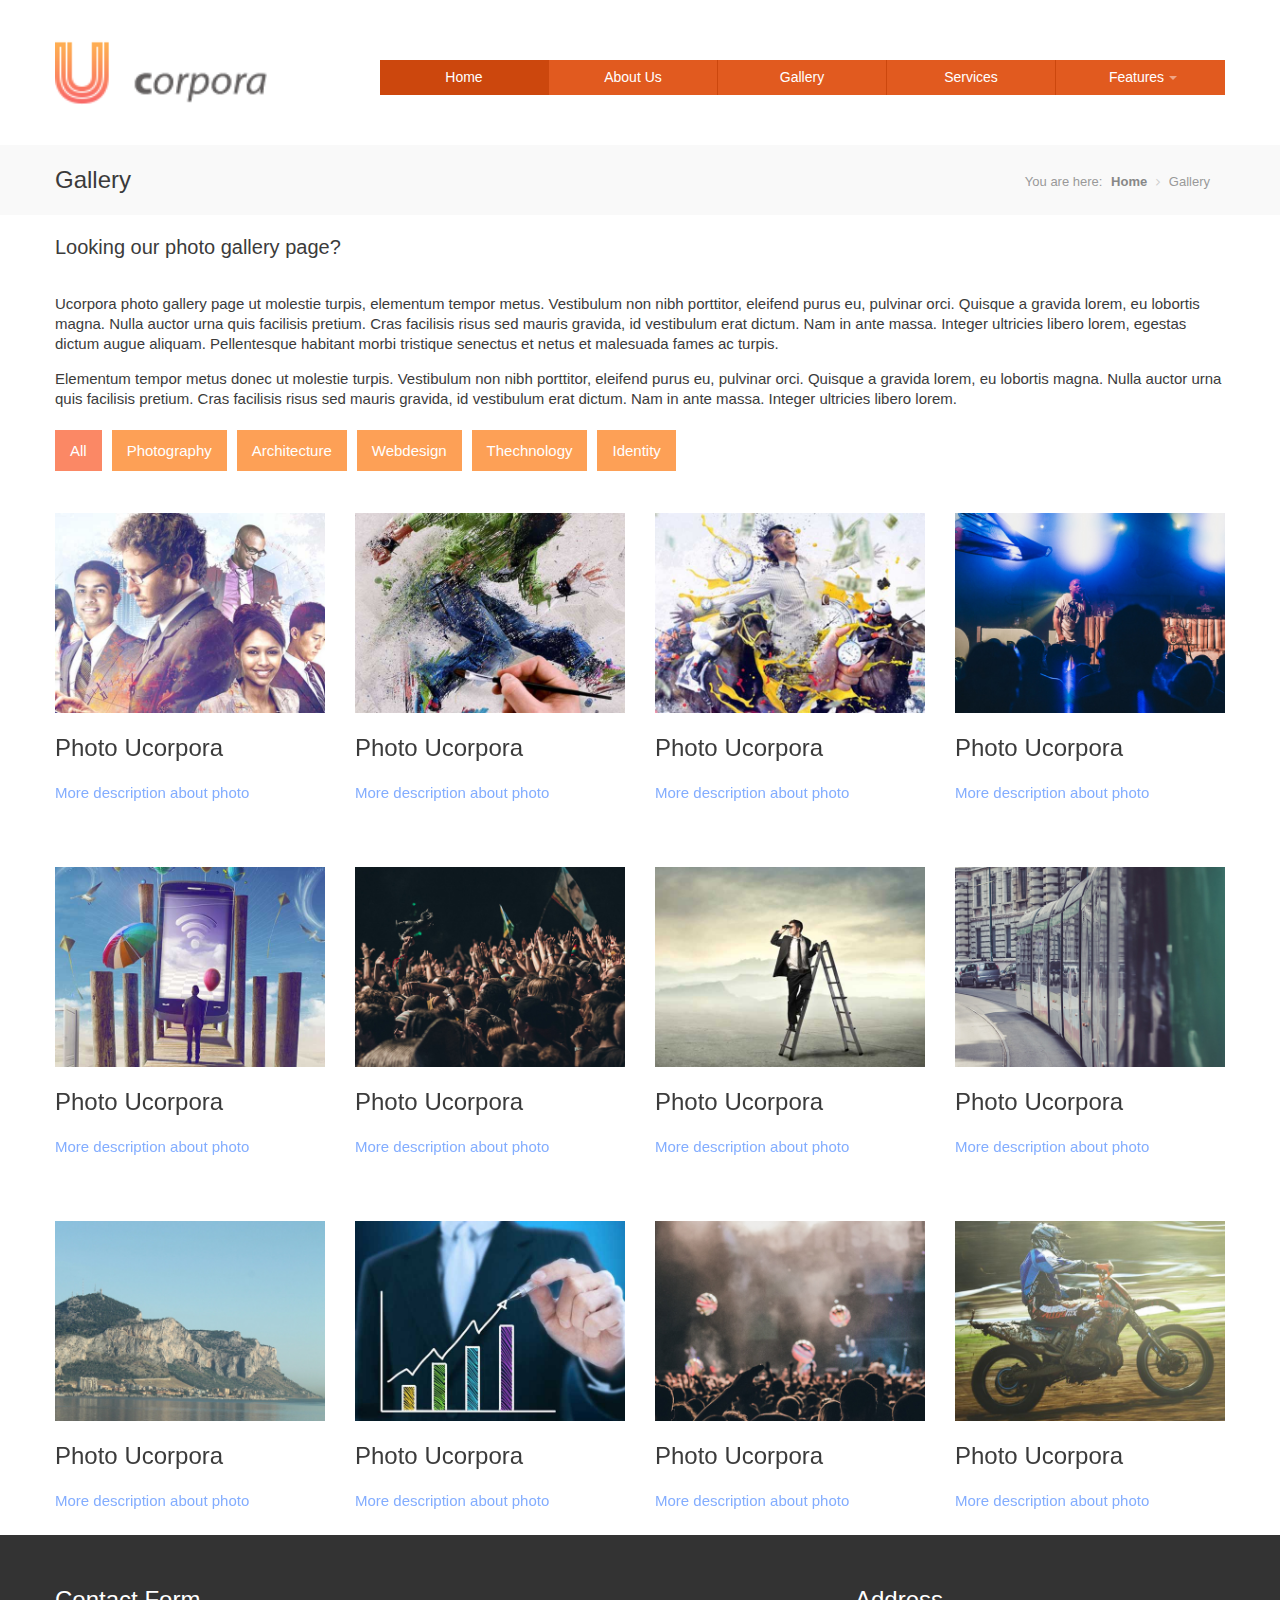
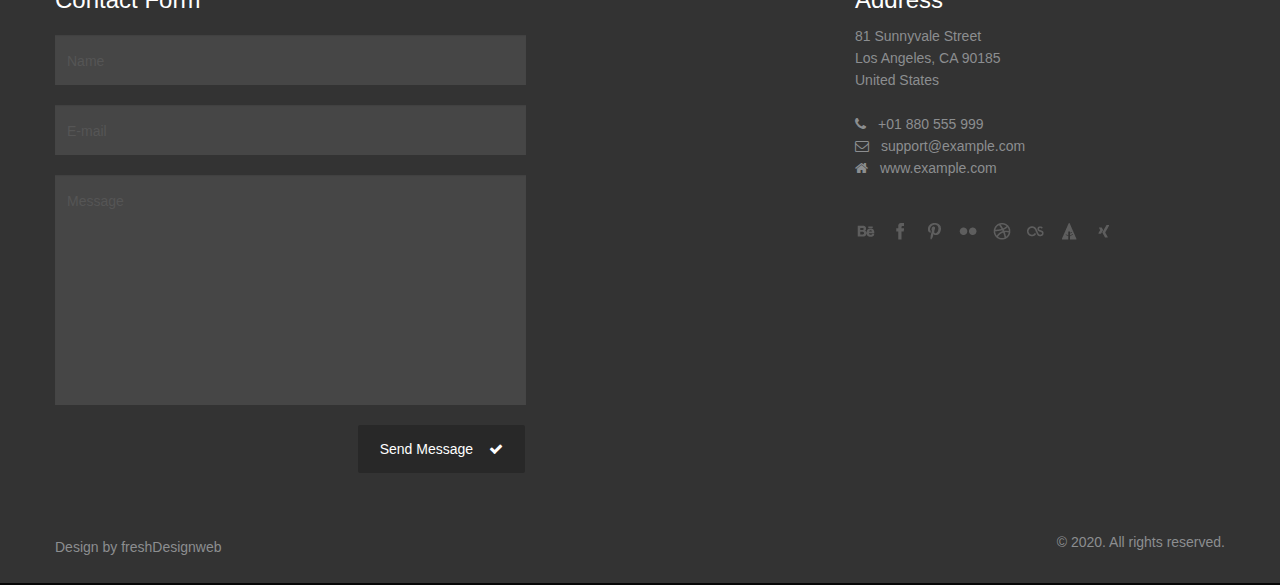
<file: gallery.htm>
<!DOCTYPE html>
<!--[if lt IE 7 ]><html class="ie ie6" lang="en"> <![endif]-->
<!--[if IE 7 ]><html class="ie ie7" lang="en"> <![endif]-->
<!--[if IE 8 ]><html class="ie ie8" lang="en"> <![endif]-->
<!--[if (gte IE 9)|!(IE)]><!--><html class="not-ie" lang="en"> <!--<![endif]-->
<head>
	<!-- Basic Meta Tags -->
  <meta charset="utf-8">
  <title>Ucorpora Gallery</title>
	<meta name="description" content="ucorpora Gallery - Free Business Corporate HTML Template">
	<meta name="keywords" content="ucorpora, ucorpora gallery, free, template, corporate, clean, modern, bootstrap, creative, design">
  <meta name="viewport" content="width=device-width, initial-scale=1.0">
  <!--[if (gte IE 9)|!(IE)]>
    <meta http-equiv="X-UA-Compatible" content="IE=edge">
    <meta http-equiv="Content-Type" content="text/html;charset=utf-8">
  <![endif]--> 

  <!-- Favicon -->
  <link href="img/favicon.ico" rel="icon" type="image/png">

  <!-- Styles -->
  <link href="css/styles.css" rel="stylesheet">
  <link href="css/bootstrap-override.css" rel="stylesheet">

  <!-- Font Avesome Styles -->
  <link href="css/font-awesome/font-awesome.css" rel="stylesheet">
	<!--[if IE 7]>
		<link href="css/font-awesome/font-awesome-ie7.min.css" rel="stylesheet">
	<![endif]-->

  <!-- FlexSlider Style -->
  <link rel="stylesheet" href="css/flexslider.css" type="text/css" media="screen">

	<!-- Internet Explorer condition - HTML5 shim, for IE6-8 support of HTML5 elements -->
	<!--[if lt IE 9]>
		<script src="http://html5shim.googlecode.com/svn/trunk/html5.js"></script>
	<![endif]-->   

</head>       
<body>
  <!-- Header -->
  <header id="header">
    <div class="container">
      <div class="row t-container">

        <!-- Logo -->
        <div class="span3">
          <div class="logo">
            <a href="index.htm"><img src="img/logo-header.png" alt=""></a>
          </div>            
        </div>

        <div class="span9">
          <div class="row space60"></div>
             <nav id="nav" role="navigation">
               	<a href="#nav" title="Show navigation">Show navigation</a>
	            <a href="#" title="Hide navigation">Hide navigation</a>
	            <ul class="clearfix">
	           	<li class="active"><a href="index.htm" title="">Home</a></li>
                <li><a href="about-us.htm" title="">About Us</a></li>                
                <li><a href="gallery.htm" title="">Gallery</a></li>
                <li><a href="services.htm" title="">Services</a></li>
                <li><a href="components.htm" title=""><span>Features</span></a>
  			      <ul> <!-- Submenu -->
                      <li><a href="components.htm" title="">Components</a></li>
                      <li><a href="blog.htm" title="">Blog</a></li>
                      <li><a href="blog-detail.htm" title="">Blog Detail</a></li>
                      <li><a href="contact.htm" title="">Contact</a></li>
  		         </ul> <!-- End Submenu -->      
               </li>
	           </ul>
          </nav>
         </div> 
      </div> 
       <div class="row space40"></div>
  </div> 
</header><!-- Header End -->
<!-- Titlebar
================================================== -->
<section id="titlebar">
	<!-- Container -->
	<div class="container">
	
		<div class="eight columns">
			<h3 class="left">Gallery</h3>
		</div>
		
		<div class="eight columns">
			<nav id="breadcrumbs">
				<ul>
					<li>You are here:</li>
					<li><a href="#">Home</a></li>
					<li>Gallery</li>
				</ul>
			</nav>
		</div>

	</div>
	<!-- Container / End -->
</section>

  <!-- Content -->
  <div id="content">
    <div class="container">

      <div class="row">
        <div class="span12">
          <h4>Looking our photo gallery page?</h4>
          <p>Ucorpora photo gallery page ut molestie turpis, elementum tempor metus. Vestibulum non nibh porttitor, eleifend purus eu, pulvinar orci. Quisque a gravida lorem, eu lobortis magna. Nulla auctor urna quis facilisis pretium. Cras facilisis risus sed mauris gravida, id vestibulum erat dictum. Nam in ante massa. Integer ultricies libero lorem, egestas dictum augue aliquam. Pellentesque habitant morbi tristique senectus et netus et malesuada fames ac turpis.</p>

<p>Elementum tempor metus donec ut molestie turpis. Vestibulum non nibh porttitor, eleifend purus eu, pulvinar orci. Quisque a gravida lorem, eu lobortis magna. Nulla auctor urna quis facilisis pretium. Cras facilisis risus sed mauris gravida, id vestibulum erat dictum. Nam in ante massa. Integer ultricies libero lorem.</p>   

      <div class="row">
        <div class="span12">  
            <!-- portfolio filter -->		
        		<ul id="portfolio-filter">
        			<li class="active"><a href="#" class="filter" data-filter="*">All</a></li>
        			<li><a href="#" class="filter" data-filter=".photography">Photography</a></li>
              <li><a href="#" class="filter" data-filter=".architecture">Architecture</a></li>
        			<li><a href="#" class="filter" data-filter=".webdesign">Webdesign</a></li>
              <li><a href="#" class="filter" data-filter=".technology">Thechnology</a></li>
              <li><a href="#" class="filter" data-filter=".identity">Identity</a></li>
        		</ul>
    
        		<section class="row" id="portfolio-items">
              <ul class="portfolio">
                
                <li>
                  <article class="span3 project" data-tags="photography">     
                    <a href="#">
                      <div class="square-1">
                        <div class="img-container">
                          <img src="img/gallery/01.jpg" alt="">
                          <div class="img-bg-icon"></div>
                        </div>
                        <h3>Photo Ucorpora</h3>
                          More description about photo 
                      </div>
                    </a>
                  </article>
                </li> 
                
                <li>
                  <article class="span3 project" data-tags="webdesign">     
                    <a href="#">
                      <div class="square-1">
                        <div class="img-container">
                          <img src="img/gallery/02.jpg" alt="">
                          <div class="img-bg-icon"></div>
                        </div>
                        <h3>Photo Ucorpora</h3>
                          More description about photo 
                      </div>
                    </a>
                  </article>
                </li>  
                
                <li>
                  <article class="span3 project" data-tags="photography,identity">     
                    <a href="#">
                      <div class="square-1">
                        <div class="img-container">
                          <img src="img/gallery/03.jpg" alt="">
                          <div class="img-bg-icon"></div>
                        </div>
                        <h3>Photo Ucorpora</h3>
                          More description about photo 
                      </div>
                    </a>
                  </article>
                </li>  
                
                <li>
                  <article class="span3 project" data-tags="identity,architecture">     
                    <a href="#">
                      <div class="square-1">
                        <div class="img-container">
                          <img src="img/gallery/04.jpg" alt="">
                          <div class="img-bg-icon"></div>
                        </div>
                        <h3>Photo Ucorpora</h3>
                          More description about photo 
                      </div>
                    </a>
                  </article>
                </li> 
                 
                <li>
                  <article class="span3 project" data-tags="architecture,technology">     
                    <a href="#">
                      <div class="square-1">
                        <div class="img-container">
                          <img src="img/gallery/05.jpg" alt="">
                          <div class="img-bg-icon"></div>
                        </div>
                        <h3>Photo Ucorpora</h3>
                          More description about photo 
                      </div>
                    </a>
                  </article>
                </li>
                
                <li>
                  <article class="span3 project" data-tags="technology,webdesign">     
                    <a href="#">
                      <div class="square-1">
                        <div class="img-container">
                          <img src="img/gallery/06.jpg" alt="">
                          <div class="img-bg-icon"></div>
                        </div>
                        <h3>Photo Ucorpora</h3>
                          More description about photo 
                      </div>
                    </a>
                  </article>
                </li> 
                 
                <li>
                  <article class="span3 project" data-tags="architecture">     
                    <a href="#">
                      <div class="square-1">
                        <div class="img-container">
                          <img src="img/gallery/07.jpg" alt="">
                          <div class="img-bg-icon"></div>
                        </div>
                        <h3>Photo Ucorpora</h3>
                          More description about photo 
                      </div>
                    </a>
                  </article>
                </li>    
                
                <li>
                  <article class="span3 project" data-tags="identity,technology">     
                    <a href="#">
                      <div class="square-1">
                        <div class="img-container">
                          <img src="img/gallery/08.jpg" alt="">
                          <div class="img-bg-icon"></div>
                        </div>
                        <h3>Photo Ucorpora</h3>
                          More description about photo 
                      </div>
                    </a>
                  </article>
                </li> 
                 
                <li>
                  <article class="span3 project" data-tags="webdesign, architecture">     
                    <a href="#">
                      <div class="square-1">
                        <div class="img-container">
                          <img src="img/gallery/09.jpg" alt="">
                          <div class="img-bg-icon"></div>
                        </div>
                        <h3>Photo Ucorpora</h3>
                          More description about photo 
                      </div>
                    </a>
                  </article>
                </li>      
    
                <li>
                  <article class="span3 project" data-tags="technology,webdesign">     
                    <a href="#">
                      <div class="square-1">
                        <div class="img-container">
                          <img src="img/gallery/10.jpg" alt="">
                          <div class="img-bg-icon"></div>
                        </div>
                        <h3>Photo Ucorpora</h3>
                          More description about photo 
                      </div>
                    </a>
                  </article>
                </li> 
                 
                <li>
                  <article class="span3 project" data-tags="architecture,photography">     
                    <a href="#">
                      <div class="square-1">
                        <div class="img-container">
                          <img src="img/gallery/11.jpg" alt="">
                          <div class="img-bg-icon"></div>
                        </div>
                        <h3>Photo Ucorpora</h3>
                          More description about photo 
                      </div>
                    </a>
                  </article>
                </li>    
                
                <li>
                  <article class="span3 project" data-tags="technology,identity,architecture">     
                    <a href="#">
                      <div class="square-1">
                        <div class="img-container">
                          <img src="img/gallery/12.jpg" alt="">
                          <div class="img-bg-icon"></div>
                        </div>
                        <h3>Photo Ucorpora</h3>
                          More description about photo 
                      </div>
                    </a>
                  </article>
                </li> 
                
              </ul> 
            </section>   
                          
  <!-- Content End -->
  </div> </div> </div> </div> </div> </div> </div>
  
  <!-- Footer -->
  <footer id="footer">
    <div class="container">
      <div class="row">
        <div class="span5">
        <h3>Contact Form</h3>
        <div>         
          <form class="form-main" name="ajax-form" id="ajax-form" action="#" method="post">
            <div id="ajaxsuccess">E-mail was successfully sent.</div> 
            <div class="error" id="err-name">Please enter name</div>
            <input name="name" id="name" type="text" value="Name" onfocus="if(this.value == 'Name') this.value='';" onblur="if(this.value == '') this.value='Name';">
            
            <div class="error" id="err-email">Please enter e-mail</div>
		        <div class="error" id="err-emailvld">E-mail is not a valid format</div>
            <input  name="email" id="email" type="text" value="E-mail" onfocus="if(this.value == 'E-mail') this.value='';" onblur="if(this.value == '') this.value='E-mail';">

            <div class="error" id="err-message">Please enter message</div>
            <textarea  name="message" id="message" onfocus="if(this.value == 'Message') this.value='';" onblur="if(this.value == '') this.value='Message';">Message</textarea><br>
            <div>
            	<div class="error" id="err-form">There was a problem validating the form please check!</div>
            	<div class="error" id="err-timedout">The connection to the server timed out!</div>
            	<div class="error" id="err-state"></div>
            </div>
            <button id="send" class="btn f-right">Send Message <i class="icon-ok"></i></button>
          </form>
        </div>
        </div>
        <div class="span3 offset3">
          <h3>Address</h3>
          81 Sunnyvale Street<br>
          Los Angeles, CA 90185<br>
          United States<br>
          <br>
          <i class="icon-phone"></i>+01 880 555 999<br>
          <i class="icon-envelope"></i><a href="mailto:support@example.com">support@example.com</a><br>
          <i class="icon-home"></i><a href="#">www.example.com</a>
          
          <div class="row space40"></div>  

          <a href="#" class="social-network sn2 behance"></a>
          <a href="#" class="social-network sn2 facebook"></a>
          <a href="#" class="social-network sn2 pinterest"></a>
          <a href="#" class="social-network sn2 flickr"></a>
          <a href="#" class="social-network sn2 dribbble"></a>
          <a href="#" class="social-network sn2 lastfm"></a>
          <a href="#" class="social-network sn2 forrst"></a>
          <a href="#" class="social-network sn2 xing"></a>      
        </div>
      </div>
      
      <div class="row space50"></div>
      <div class="row">
        <div class="span6">
          <div class="logo-footer">
            Design by <a href="https://www.freshdesignweb.com">freshDesignweb</a>
          </div>                       
        </div>
        <div class="span6 right">
          &copy; 2020. All rights reserved.
        </div>
      </div>

    </div>
  </footer>
  <!-- Footer End -->

  <!-- JavaScripts -->
  <script type="text/javascript" src="js/jquery-1.8.3.min.js"></script> 
  <script type="text/javascript" src="js/bootstrap.min.js"></script>  
  <script type="text/javascript" src="js/functions.js"></script>
  <script type="text/javascript" src="js/jquery.isotope.min.js"></script>
  <script type="text/javascript" defer src="js/jquery.flexslider.js"></script>

</body>
</html>
</file>
<file: css/styles.css>
/* --------------------------------------------------------	*/
/*	Twitter Bootstrap */
/*	Responsive media queries */
/*	freshdesignweb.com */
/* --------------------------------------------------------	*/

@import url("bootstrap.min.css");
@import url("bootstrap-responsive.min.css");

/* --------------------------------------------------------	*/
/*	Base */
/* --------------------------------------------------------	*/

::-moz-selection { background: #999; color: #fff; text-shadow: none; }
::selection { background: #999; color: #fff; text-shadow: none; }
:focus { outline-color: transparent!important; outline-style: none!important; }

html {
	overflow-y:scroll;
	background:#fff;	
}
.quick-alo-phone{
	display: none;
}

.quick-alo-phone.quick-alo-static {
	opacity:.6;
}
.quick-alo-phone.quick-alo-hover,
.quick-alo-phone:hover {
	opacity:1;
}
.quick-alo-ph-circle {
	width:160px;
	height:160px;
	top:20px;
	left:20px;
	position:absolute;
	background-color:transparent;
	-webkit-border-radius:100%;
	-moz-border-radius:100%;
	border-radius:100%;
	border:2px solid rgba(30,30,30,0.4);
	border:2px solid #bfebfc 9;
	opacity:.1;
	-webkit-animation:quick-alo-circle-anim 1.2s infinite ease-in-out;
	-moz-animation:quick-alo-circle-anim 1.2s infinite ease-in-out;
	-ms-animation:quick-alo-circle-anim 1.2s infinite ease-in-out;
	-o-animation:quick-alo-circle-anim 1.2s infinite ease-in-out;
	animation:quick-alo-circle-anim 1.2s infinite ease-in-out;
	-webkit-transition:all .5s;
	-moz-transition:all .5s;
	-o-transition:all .5s;
	transition:all .5s;
	-webkit-transform-origin:50% 50%;
	-moz-transform-origin:50% 50%;
	-ms-transform-origin:50% 50%;
	-o-transform-origin:50% 50%;
	transform-origin:50% 50%;
}
.quick-alo-phone.quick-alo-active .quick-alo-ph-circle {
	-webkit-animation:quick-alo-circle-anim 1.1s infinite ease-in-out !important;
	-moz-animation:quick-alo-circle-anim 1.1s infinite ease-in-out !important;
	-ms-animation:quick-alo-circle-anim 1.1s infinite ease-in-out !important;
	-o-animation:quick-alo-circle-anim 1.1s infinite ease-in-out !important;
	animation:quick-alo-circle-anim 1.1s infinite ease-in-out !important;
}
.quick-alo-phone.quick-alo-static .quick-alo-ph-circle {
	-webkit-animation:quick-alo-circle-anim 2.2s infinite ease-in-out !important;
	-moz-animation:quick-alo-circle-anim 2.2s infinite ease-in-out !important;
	-ms-animation:quick-alo-circle-anim 2.2s infinite ease-in-out !important;
	-o-animation:quick-alo-circle-anim 2.2s infinite ease-in-out !important;
	animation:quick-alo-circle-anim 2.2s infinite ease-in-out !important;
}
.quick-alo-phone.quick-alo-hover .quick-alo-ph-circle,
.quick-alo-phone:hover .quick-alo-ph-circle {
	border-color:#00aff2;
	opacity:.5;
}
.quick-alo-phone.quick-alo-green.quick-alo-hover .quick-alo-ph-circle,
.quick-alo-phone.quick-alo-green:hover .quick-alo-ph-circle {
	border-color:#75eb50;
	border-color:#baf5a7 9;
	opacity:.5;
}
.quick-alo-phone.quick-alo-green .quick-alo-ph-circle {
	border-color:#00aff2;
	border-color:#bfebfc 9;
	opacity:.5;
}
.quick-alo-phone.quick-alo-gray.quick-alo-hover .quick-alo-ph-circle,
.quick-alo-phone.quick-alo-gray:hover .quick-alo-ph-circle {
	border-color:#ccc;
	opacity:.5;
}
.quick-alo-phone.quick-alo-gray .quick-alo-ph-circle {
	border-color:#75eb50;
	opacity:.5;
}
.quick-alo-ph-circle-fill {
	width:100px;
	height:100px;
	top:50px;
	left:50px;
	position:absolute;
	background-color:#000;
	-webkit-border-radius:100%;
	-moz-border-radius:100%;
	border-radius:100%;
	border:2px solid transparent;
	opacity:.1;
	-webkit-animation:quick-alo-circle-fill-anim 2.3s infinite ease-in-out;
	-moz-animation:quick-alo-circle-fill-anim 2.3s infinite ease-in-out;
	-ms-animation:quick-alo-circle-fill-anim 2.3s infinite ease-in-out;
	-o-animation:quick-alo-circle-fill-anim 2.3s infinite ease-in-out;
	animation:quick-alo-circle-fill-anim 2.3s infinite ease-in-out;
	-webkit-transition:all .5s;
	-moz-transition:all .5s;
	-o-transition:all .5s;
	transition:all .5s;
	-webkit-transform-origin:50% 50%;
	-moz-transform-origin:50% 50%;
	-ms-transform-origin:50% 50%;
	-o-transform-origin:50% 50%;
	transform-origin:50% 50%;
}
.quick-alo-phone.quick-alo-active .quick-alo-ph-circle-fill {
	-webkit-animation:quick-alo-circle-fill-anim 1.7s infinite ease-in-out !important;
	-moz-animation:quick-alo-circle-fill-anim 1.7s infinite ease-in-out !important;
	-ms-animation:quick-alo-circle-fill-anim 1.7s infinite ease-in-out !important;
	-o-animation:quick-alo-circle-fill-anim 1.7s infinite ease-in-out !important;
	animation:quick-alo-circle-fill-anim 1.7s infinite ease-in-out !important;
}
.quick-alo-phone.quick-alo-static .quick-alo-ph-circle-fill {
	-webkit-animation:quick-alo-circle-fill-anim 2.3s infinite ease-in-out !important;
	-moz-animation:quick-alo-circle-fill-anim 2.3s infinite ease-in-out !important;
	-ms-animation:quick-alo-circle-fill-anim 2.3s infinite ease-in-out !important;
	-o-animation:quick-alo-circle-fill-anim 2.3s infinite ease-in-out !important;
	animation:quick-alo-circle-fill-anim 2.3s infinite ease-in-out !important;
	opacity:0 !important;
}
.quick-alo-phone.quick-alo-hover .quick-alo-ph-circle-fill,
.quick-alo-phone:hover .quick-alo-ph-circle-fill {
	background-color:rgba(0,175,242,0.5);
	background-color:#00aff2 9;
	opacity:.75 !important;
}
.quick-alo-phone.quick-alo-green.quick-alo-hover .quick-alo-ph-circle-fill,
.quick-alo-phone.quick-alo-green:hover .quick-alo-ph-circle-fill {
	background-color:rgba(117,235,80,0.5);
	background-color:#baf5a7 9;
	opacity:.75 !important;
}
.quick-alo-phone.quick-alo-green .quick-alo-ph-circle-fill {
	background-color:rgba(0,175,242,0.5);
	background-color:#a6e3fa 9;
	opacity:.75 !important;
}
.quick-alo-phone.quick-alo-gray.quick-alo-hover .quick-alo-ph-circle-fill,
.quick-alo-phone.quick-alo-gray:hover .quick-alo-ph-circle-fill {
	background-color:rgba(204,204,204,0.5);
	background-color:#ccc 9;
	opacity:.75 !important;
}
.quick-alo-phone.quick-alo-gray .quick-alo-ph-circle-fill {
	background-color:rgba(117,235,80,0.5);
	opacity:.75 !important;
}
.quick-alo-ph-img-circle {
	width:60px;
	height:60px;
	top:70px;
	left:70px;
	position:absolute;
	background:rgba(30,30,30,0.1) url("https://i.imgur.com/YWJeVO2.png") no-repeat center center;
	-webkit-border-radius:100%;
	-moz-border-radius:100%;
	border-radius:100%;
	border:2px solid transparent;
	opacity:.7;
	-webkit-animation:quick-alo-circle-img-anim 1s infinite ease-in-out;
	-moz-animation:quick-alo-circle-img-anim 1s infinite ease-in-out;
	-ms-animation:quick-alo-circle-img-anim 1s infinite ease-in-out;
	-o-animation:quick-alo-circle-img-anim 1s infinite ease-in-out;
	animation:quick-alo-circle-img-anim 1s infinite ease-in-out;
	-webkit-transform-origin:50% 50%;
	-moz-transform-origin:50% 50%;
	-ms-transform-origin:50% 50%;
	-o-transform-origin:50% 50%;
	transform-origin:50% 50%;
}
.quick-alo-phone.quick-alo-active .quick-alo-ph-img-circle {
	-webkit-animation:quick-alo-circle-img-anim 1s infinite ease-in-out !important;
	-moz-animation:quick-alo-circle-img-anim 1s infinite ease-in-out !important;
	-ms-animation:quick-alo-circle-img-anim 1s infinite ease-in-out !important;
	-o-animation:quick-alo-circle-img-anim 1s infinite ease-in-out !important;
	animation:quick-alo-circle-img-anim 1s infinite ease-in-out !important;
}
.quick-alo-phone.quick-alo-static .quick-alo-ph-img-circle {
	-webkit-animation:quick-alo-circle-img-anim 0s infinite ease-in-out !important;
	-moz-animation:quick-alo-circle-img-anim 0s infinite ease-in-out !important;
	-ms-animation:quick-alo-circle-img-anim 0s infinite ease-in-out !important;
	-o-animation:quick-alo-circle-img-anim 0s infinite ease-in-out !important;
	animation:quick-alo-circle-img-anim 0s infinite ease-in-out !important;
}
.quick-alo-phone.quick-alo-hover .quick-alo-ph-img-circle,
.quick-alo-phone:hover .quick-alo-ph-img-circle {
	background-color:#00aff2;
}
.quick-alo-phone.quick-alo-green.quick-alo-hover .quick-alo-ph-img-circle,
.quick-alo-phone.quick-alo-green:hover .quick-alo-ph-img-circle {
	background-color:#75eb50;
}
.quick-alo-phone.quick-alo-green .quick-alo-ph-img-circle {
	background-color:#00aff2;
}
.quick-alo-phone.quick-alo-gray.quick-alo-hover .quick-alo-ph-img-circle,
.quick-alo-phone.quick-alo-gray:hover .quick-alo-ph-img-circle {
	background-color:#ccc;
}
.quick-alo-phone.quick-alo-gray .quick-alo-ph-img-circle {
	background-color:#75eb50;
}
@-moz-keyframes quick-alo-circle-anim {
	0% {
		-moz-transform:rotate(0) scale(.5) skew(1deg);
		opacity:.1;
		-moz-opacity:.1;
		-webkit-opacity:.1;
		-o-opacity:.1;
	}
	30% {
		-moz-transform:rotate(0) scale(.7) skew(1deg);
		opacity:.5;
		-moz-opacity:.5;
		-webkit-opacity:.5;
		-o-opacity:.5;
	}
	100% {
		-moz-transform:rotate(0) scale(1) skew(1deg);
		opacity:.6;
		-moz-opacity:.6;
		-webkit-opacity:.6;
		-o-opacity:.1;
	}
}
@-webkit-keyframes quick-alo-circle-anim {
	0% {
		-webkit-transform:rotate(0) scale(.5) skew(1deg);
		-webkit-opacity:.1;
	}
	30% {
		-webkit-transform:rotate(0) scale(.7) skew(1deg);
		-webkit-opacity:.5;
	}
	100% {
		-webkit-transform:rotate(0) scale(1) skew(1deg);
		-webkit-opacity:.1;
	}
	}
	@-o-keyframes quick-alo-circle-anim {
	0% {
		-o-transform:rotate(0) kscale(.5) skew(1deg);
		-o-opacity:.1;
	}
	30% {
		-o-transform:rotate(0) scale(.7) skew(1deg);
		-o-opacity:.5;
	}
	100% {
		-o-transform:rotate(0) scale(1) skew(1deg);
		-o-opacity:.1;
	}
}
@-moz-keyframes quick-alo-circle-fill-anim {
	0% {
		-moz-transform:rotate(0) scale(.7) skew(1deg);
		opacity:.2;
	}
	50% {
		-moz-transform:rotate(0) -moz-scale(1) skew(1deg);
		opacity:.2;
	}
	100% {
		-moz-transform:rotate(0) scale(.7) skew(1deg);
		opacity:.2;
	}
}
@-webkit-keyframes quick-alo-circle-fill-anim {
	0% {
		-webkit-transform:rotate(0) scale(.7) skew(1deg);
		opacity:.2;
	}
	50% {
		-webkit-transform:rotate(0) scale(1) skew(1deg);
		opacity:.2;
	}
	100% {
		-webkit-transform:rotate(0) scale(.7) skew(1deg);
		opacity:.2;
	}
}
@-o-keyframes quick-alo-circle-fill-anim {
	0% {
		-o-transform:rotate(0) scale(.7) skew(1deg);
		opacity:.2;
	}
	50% {
		-o-transform:rotate(0) scale(1) skew(1deg);
		opacity:.2;
	}
	100% {
		-o-transform:rotate(0) scale(.7) skew(1deg);
		opacity:.2;
	}
}
@-moz-keyframes quick-alo-circle-img-anim {
	0% {
		transform:rotate(0) scale(1) skew(1deg);
	}
	10% {
		-moz-transform:rotate(-25deg) scale(1) skew(1deg);
	}
	20% {
		-moz-transform:rotate(25deg) scale(1) skew(1deg);
	}
	30% {
		-moz-transform:rotate(-25deg) scale(1) skew(1deg);
	}
	40% {
		-moz-transform:rotate(25deg) scale(1) skew(1deg);
	}
	50% {
		-moz-transform:rotate(0) scale(1) skew(1deg);
	}
	100% {
		-moz-transform:rotate(0) scale(1) skew(1deg);
	}
}
@-webkit-keyframes quick-alo-circle-img-anim {
	0% {
		-webkit-transform:rotate(0) scale(1) skew(1deg);
	}
	10% {
		-webkit-transform:rotate(-25deg) scale(1) skew(1deg);
	}
	20% {
		-webkit-transform:rotate(25deg) scale(1) skew(1deg);
	}
	30% {
		-webkit-transform:rotate(-25deg) scale(1) skew(1deg);
	}
	40% {
		-webkit-transform:rotate(25deg) scale(1) skew(1deg);
	}
	50% {
		-webkit-transform:rotate(0) scale(1) skew(1deg);
	}
	100% {
		-webkit-transform:rotate(0) scale(1) skew(1deg);
	}
}
@-o-keyframes quick-alo-circle-img-anim {
	0% {
		-o-transform:rotate(0) scale(1) skew(1deg);
	}
	10% {
		-o-transform:rotate(-25deg) scale(1) skew(1deg);
	}
	20% {
		-o-transform:rotate(25deg) scale(1) skew(1deg);
	}
	30% {
		-o-transform:rotate(-25deg) scale(1) skew(1deg);
	}
	40% {
		-o-transform:rotate(25deg) scale(1) skew(1deg);
	}
	50% {
		-o-transform:rotate(0) scale(1) skew(1deg);
	}
	100% {
		-o-transform:rotate(0) scale(1) skew(1deg);
	}
}
.quick-alo-phone {
	position: fixed;
	background-color: transparent;
	width: 150px;
	height: 150px;
	cursor: pointer;
	z-index: 200000 !important;
	-webkit-backface-visibility: hidden;
	-webkit-transform: translateZ(0);
	-webkit-transition: visibility .5s;
	-moz-transition: visibility .5s;
	-o-transition: visibility .5s;
	transition: visibility .5s;
	right: 150px;
	bottom: 90px;
}
body {
	margin: 0;
	padding: 0;                      
  font-family: 'Source Sans Pro', sans-serif;
	font-size: 15px;
	line-height: 20px;
	color: #3b3b3b;
	-webkit-font-smoothing: subpixel-antialiased;
	-webkit-text-size-adjust: 100%;	
	cursor:default;
  background:#fff;
}

h1, h2, h3, h4, h5, h6 {
  position:relative;
  font-family: 'Titillium Web', sans-serif; 
  font-weight: 200;
  line-height: 1.25;
  color: #3b3b3b;
  margin:0px;
  padding: 20px 0;
  clear:both;
}

h1, h2 {
  font-size:42px;
  padding: 20px 0 10px 0;
}

h1 {
  color:#3b3b3b;
}

h2 {
}

h3 {
  font-size:24px;
  line-height:30px;  
}

h4 {
  font-size:20px;
  line-height:24px;
  font-weight:500;
}

h5, h6 {
  font-size:20px;
  line-height:26px;
}    

hr {
  height:1px;
  border:0px;
  background:#4973c2;
  margin:25px 0 25px 0;
  clear:both;
}

p {
  margin:15px 0;
}

blockquote {        
  color:#83adff;
  margin:15px 0px;
  border-left:5px solid #fda056; 
}

a {
  color:#fff;
  text-decoration:none;
}

a:hover {
  color:#fff;
  text-decoration:none;
}

img {
  width:100%;
}

/* --------------------------------------------------------	*/
/*	Main Classes */
/* --------------------------------------------------------	*/

.white {
  color:#fff;
}
.left{
	float:left;
}
.blue{
  color:#fda056;
}

.blue2{
  color:#e4f2ff;
}

.blue-dark{
  color:#fb8865;
}

.bold {
  font-weight:bold;
}

.normal {
  font-weight:normal;
}

.space5 {
  height:5px;
  clear:both;
}

.space10 {
  height:10px;
  clear:both;
}

.space15 {
  height:15px;
  clear:both;
}

.space20 {
  height:20px;
  clear:both;
}

.space25 {
  height:25px;
  clear:both;
}

.space30 {
  height:30px;
  clear:both;
}

.space40 {
  height:40px;
  clear:both;
}

.space50 {
  height:50px;
  clear:both;
}

.space60 {
  height:60px;
  clear:both;
}

.space70 {
  height:70px;
  clear:both;
}

.space80 {
  height:80px;
  clear:both;
}

.space90 {
  height:90px;
  clear:both;
}

.space100 {
  height:100px;
  clear:both;
}

.left {
  text-align:left;
}

.right {
  text-align:right;
}

.f-left {
  float:left !important;
}

.f-right {
  float:right;
}

.f-center {
  text-align: center; }
  
.f-hr{
  border-bottom:1px solid #CCC;
  padding:10px;
  width:50%;
  margin:0 auto;
}
  
.pad1 {
  padding-top:6px;
}

.pad2 {
  padding-top:18px;
}

.p-t-0{
  padding-top:0px;
}

.pos-r {
  position:relative;
}

.c-b {
  clear:both;
}

.o-h {
  overflow:hidden;
}

/* --------------------------------------------------------	*/
/*  Header  */
/* --------------------------------------------------------	*/

header {
  position:relative;
  display:block;
}

.t-container {
  position:relative;
}

.texture {
  position:absolute;
  top:0px;
  left:-210px;
  width:751px;
  height:596px;
}

.logo {
  position:relative;
  margin-top:7px;
}

.head-info {
  font-size:16px;
  line-height:22px;
}

  /* --------------------------------------------------------	*/
  /*  Slider  */
  /* --------------------------------------------------------	*/
    
  .slider1 {
    width:100%;
    border-bottom:0px;
  }

/* --------------------------------------------------------	*/
/*	Navigation */
/* --------------------------------------------------------	*/

		#nav
		{
			font-family: 'Open Sans', sans-serif;
			position:relative;
			z-index: 1000;
		}

			#nav > a
			{
				display: none;
			}

			#nav li
			{
				position: relative;
				list-style:none;
			}
				#nav li a
				{
					color: #fff;
					display: block;
				}
				#nav li a:active
				{
					background-color: #c00 !important;
				}

			#nav span:after
			{
				width: 0;
				height: 0;
				border: 0.313em solid transparent; /* 5 */
				border-bottom: none;
				border-top-color: #efa585;
				content: '';
				vertical-align: middle;
				display: inline-block;
				position: relative;
				right: -0.313em; /* 5 */
			}

			/* first level */

			#nav > ul
			{
				background-color: #e15a1f;
			}
				#nav > ul > li
				{
					width: 20%;
					height: 100%;
					float: left;
				}
					#nav > ul > li > a
					{
						height: 100%;
						font-size: 14px; /* 24 */
						line-height: 2.5em; /* 60 (24) */
						text-align: center;
					}
						#nav > ul > li:not( :last-child ) > a
						{
							border-right: 1px solid #cc470d;
						}
						#nav > ul > li:hover > a,
						#nav > ul:not( :hover ) > li.active > a
						{
							background-color: #cc470d;
						}


				/* second level */

				#nav li ul
				{
					background-color: #cc470d;
					display: none;
					position: absolute;
					top: 100%;
					margin-left:-0px;
					width:100%;
				}
					#nav li:hover ul
					{
						display: block;
						left: 0;
						right: 0;
					}
						#nav li:not( :first-child ):hover ul
						{
							left: -1px;
						}
						#nav li ul a
						{
							border-top: 1px solid #e15a1f;
							padding: 5px; /* 15 (20) */
						}
							#nav li ul li a:hover,
							#nav li ul:not( :hover ) li.active a
							{
								background-color: #e15a1f;
							}


		@media only screen and ( max-width: 62.5em ) /* 1000 */
		{
			#nav
			{
				width: 100%;
				position: relative;
				margin: 0;
			}
			.logo{
				margin:0 auto;
			}
		}

		@media only screen and ( max-width: 40em ) /* 640 */
		{
			html
			{
				font-size: 75%; /* 12 */
			}

			#nav
			{
				position: relative;
				top: auto;
				left:auto;
			}
				#nav > a
				{
					width: 3.125em; /* 50 */
					height: 3.125em; /* 50 */
					text-align: left;
					text-indent: -9999px;
					background-color: #e15a1f;
					position: relative;
				}
					#nav > a:before,
					#nav > a:after
					{
						position: absolute;
						border: 2px solid #fff;
						top: 35%;
						left: 25%;
						right: 25%;
						content: '';
					}
					#nav > a:after
					{
						top: 60%;
					}

				#nav:not( :target ) > a:first-of-type,
				#nav:target > a:last-of-type
				{
					display: block;
				}


			/* first level */

			#nav > ul
			{
				height: auto;
				display: none;
				position: absolute;
				left: 0;
				right: 0;
			}
				#nav:target > ul
				{
					display: block;
				}
				#nav > ul > li
				{
					width: 100%;
					float: none;
				}
					#nav > ul > li > a
					{
						height: auto;
						text-align: left;
						padding: 0 0.833em; /* 20 (24) */
					}
						#nav > ul > li:not( :last-child ) > a
						{
							border-right: none;
							border-bottom: 1px solid #cc470d;
						}


				/* second level */

				#nav li ul
				{
					position: static;
					padding: 1.25em; /* 20 */
					padding-top: 0;
				}
}

/* --------------------------------------------------------	*/
/*  Content  */
/* --------------------------------------------------------	*/

#content {
  position:relative;
}

/* --------------------------------------------------------	*/
/*  Home  */
/* --------------------------------------------------------	*/

.ic-1 {     
  width:45px;  
  height:30px;
  font-size:34px;
  float:left;
}

.ic-1 i {
  color:#fb8865;
}
   
.title-1 {
  color:#3c3c3c;
  float:left;
  font-size:16px;
  line-height:30px;
}

.title-1 h4 {
  padding-top:4px;
}

.text-1 {     
  padding-left:45px;
  clear:both;
}

.title-2 {
  font-size:16px;
  padding:15px 0;
}

.square-1 {
  color:#83adff;
  padding-bottom:24px; 
}

.square-1 img {
  -webkit-transition: all .3s ease;
}

.square-1:hover img {
  opacity:0.3;
  filter:alpha(opacity=30); /* For IE8 and earlier */
  -webkit-transition: all .4s ease;
}

.img-container {
  position:relative;
}

.img-bg-icon {
  position:absolute;
  top:0px;
  left:0px;
  width:100%;
  height:100%;
  background: url(../img/zoom-icon.png) center center no-repeat;
  cursor:pointer;
  display:none;
}

.square-1:hover .img-bg-icon {
  display:block;
} 

.h-button {
  position:absolute;
  height:auto !important;
}

.h-button h3 {
  padding:15px 20px;
  font-size:22px;
}

/* --------------------------------------------------------	*/
/*  About Us  */
/* --------------------------------------------------------	*/

.t-row h2 {
  padding:0px;
}

.t-row h3 {
  padding-top:14px;
}

.t-row .btn {
  height:60px;
  margin:0;
  padding-right:30px;
  padding-left:30px;
}

.team h4{
  padding-bottom:10px;
}
  
/* --------------------------------------------------------	*/
/*  Lists  */
/* --------------------------------------------------------	*/

.list-a, .list-b, .list-c {
  padding:0px;
  margin:0px;
}

.list-a li {
  list-style:none;
  padding-left:30px;
  margin-bottom:15px;
  background: url(../img/arrow4.png) left center no-repeat;
}

.list-b li {
  list-style:none;
  margin-bottom:10px;
}

.list-b i {
  color:#fb8865;
  padding-right:4px;
}

.list-c i {
  font-size:10px;
  padding-right:4px;
}

.list-c li {
  list-style:none;
  margin-bottom:4px;
}

.list-c a {
  color:#83adff;
  text-decoration:none;
}

.list-c a:hover {
  color:#fff;
  text-decoration:none;
}

/* --------------------------------------------------------	*/
/*  Client Says  */
/* --------------------------------------------------------	*/

.client-says {
  position: relative;
  font-style:italic;
  color:#FFF;
  border:0px;
  padding:30px;
  background:#fb8865;
}

.client-says:after {
	content: ' ';
	position: absolute;
	width: 0;
	height: 0;
	left: 40px;
	bottom: -24px;
	border: 12px solid;
	border-color: #fb8865 transparent transparent #fb8865;
}

.client-says-2 {
  position:relative;
  font-style:italic;
  color:#83adff;
  text-align:right;
  padding-top:15px;
  padding-right:30px;
}

.quotes {
  float:right;
}

.quotes i {
  font-size:17px;
  padding-right:6px;
}

/* --------------------------------------------------------	*/
/*  Progress Bar  */
/* --------------------------------------------------------	*/

.progress {
  height:35px;
  border-radius:0px;
  background: #fda056 !important; 
  -webkit-box-shadow:rgba(0, 0, 0, 0) 0 0 0 inset;
  margin-bottom:8px;
}

.bar {
  height:35px;
  line-height:35px;
  background:#fb8865 !important;
  border:0px;
  -webkit-box-shadow:rgba(0, 0, 0, 0) 0 0 0 inset;
  text-shadow: none !important;
  text-align:left !important;
  padding-left:30px !important;
}
 
/* --------------------------------------------------------	*/
/*  Buttons  */
/* --------------------------------------------------------	*/
  
.btn {
  color:#fff;
  background:#fb8865;
  height:48px;
  line-height:48px;
  padding:0px 22px;
  text-shadow:none;
  border-radius:2px;
  -webkit-box-shadow:rgba(0, 0, 0, 0) 0 0 0 !important;
  box-shadow:rgba(0, 0, 0, 0) 0 0 0 !important;
  border:0px;
  margin-bottom:8px;
}
.btn h3{
	color:#FFF;
}
.btn:hover {
  color:#fff;
  background:#fda056;
}

.btn-blue {
  background:#fda056;
} 

.btn-blue:hover {
  background:#83adff;
} 

.btn-gray {
  background:#3b3b3b;
} 

.btn-gray:hover {
  background:#fda056;
} 

/* --------------------------------------------------------	*/
/*  Accordion  */
/* --------------------------------------------------------	*/

.accordion-group {
  border-radius:0px !important;
  border:0px;
  margin-bottom:1px !important;
}
 
.accordion-heading {
  color:#393838;
  background:#e9edeb; 
}
.accordion-heading a{
  color:#393838;
}
.accordion-inner {
  color:#393838;
  background:#f9f9f9;
  border:0px;
  padding:30px 20px !important;     
}

.accordion-toggle {
  padding:20px !important;
}

/* --------------------------------------------------------	*/
/*  Tabs  */
/* --------------------------------------------------------	*/

.nav-tabs {
  border:0px;
  margin-bottom:0px;
}

.tab-content h3 {
  padding-bottom:0px;
}

.nav-tabs li a {
  border-radius:0px;
  border:0px;
  color:#3b3b3b;
  background:#e9edeb;
  padding:20px;
}

.nav-tabs li a:hover {
  background:#fb8865;
}

.tab-content {
  background:#f9f9f9;
  padding: 0px 20px;
  padding-bottom:10px;   
}

.nav-tabs > .active > a, .nav-tabs > .active > a:hover {
  background-color:#f9f9f9;
  border-color:#e9edeb #e9edeb  transparent;
  border-style:solid;
  color:#3b3b3b;
}
     
/* --------------------------------------------------------	*/
/*  Alerts  */
/* --------------------------------------------------------	*/
       
.alert {
  margin-bottom:9px;
  padding:20px 40px 20px 20px;
  color:#789ab9;
  background:#e4f2ff;
  border-radius:0px;
  border:0px !important;
  text-shadow:none !important;
}
  
.alert-error {
  color:#fff;
  background:#ff5a5a;
}

.alert-info {
  color:#7f7e00;
  background:#dfde88;
}

.alert-success {
  color:#fff;
  background:#6ac663;
}

/* --------------------------------------------------------	*/
/*  Icons  */
/* --------------------------------------------------------	*/

.icons-s1 {
  font-size:34px;
}

.icons-s2 {
  font-size:28px;
}

.icons-s3 {
  font-size:22px;
}

.icons-s4 {
  font-size:16px;
}

/* --------------------------------------------------------	*/
/*  Tables  */
/* --------------------------------------------------------	*/

table {
  width:100%;
  border-radius:0px !important;
  border:0px !important;
  border-collapse:collapse !important;
}

th {
  color:#fff;
  background:#fda056;
  border-radius:0px !important;
  border:1px solid #3b3b3b !important;
  font-weight:normal !important;
  padding:15px 20px !important;
}

td {
  color:#83adff;
  background:#fb8865;
  border-radius:0px !important;
  border:1px solid #3b3b3b !important;
  padding:15px 20px !important;
}

table a:hover{
  text-decoration:none;
}
        
/* --------------------------------------------------------	*/
/*  Forms  */
/* --------------------------------------------------------	*/

.form-main input, .form-main textarea {
  position:relative;
  height:20px;
  width:95%;
  padding:16px 12px 14px 12px; 
  margin-top:10px;
  background:#464646;
  border-radius:0px;
  border:0px;
}

.form-main textarea {
  height:200px;
  resize:none;
}

.error {
	color: white;
	display: none;
}

#ajaxsuccess {
	color: #fda056;
  font-size:18px;
  font-weight:bold;
	width: 100%;
	display: none;
  clear:both;
}
.clear{
	clear:both;}
	
/* --------------------------------------------------------	*/
/*  Paging  */
/* --------------------------------------------------------	*/

.paging {
  width:30px;
  height:30px;
  line-height:30px;
  text-align:center;
  font-size:13px;
  color:#fff;
  background:#fda056;
  float:right;
  margin-bottom:5px;
  margin-right:1px;
}

.paging:hover {
  color:#fff;
  background:#101d35;
  text-decoration:none;
}

/* --------------------------------------------------------	*/
/*  Blog Detail  */
/* --------------------------------------------------------	*/

.blog-icon {
  font-size:30px;
  color:#fb8865;
  width:30px;
  height:30px;
}

.post-d-info i {
  padding:0px 5px;
}

.post-d-info h2 {
  padding-bottom:15px;
}

.post-d-info a:hover {
  text-decoration:none !important;
}     
  
  /* --------------------------------------------------------	*/
  /*  Comments  */
  /* --------------------------------------------------------	*/
  
  .comment-title h2, .contact-form-title h2 {
    padding-bottom:5px;
  }

  .comment {
    margin-bottom:30px;
    padding-left:50px;
    background:url(../img/comment-img.png) left 4px no-repeat;
  }

  .comment-author {
    color:#fff;
    font-weight:bold;
  }
  
  .comment-date {
    color:#fff;
  }
  
  .c-margin-2 {
    margin-left:50px;
  }
  
  .c-margin-3 {
    margin-left:100px;
  }
  
  .thank {
    padding-top:12px;
  }   
  
  .form-comment input, .form-comment textarea {
    width:93.4%;
    color:#fff;
    background:#fb8865;
    margin-top:10px;
    padding:8px 12px !important;
    border:0px;
    border-radius:0px;
  }    
  
  .form-comment textarea {
    width:96.9%;  
    height:150px;
    resize:none;
  }   
    
/* --------------------------------------------------------	*/
/*  Pricing Tables  */
/* --------------------------------------------------------	*/

.pricing-tables table {
  width:100%;
  background:transparent;
  border:0px !important;
}

.pricing-tables th {
  font-size:16px;
  font-weight:bold;
  background:#fda056;
  text-align:center;
  padding: 30px !important;
}

.pricing-tables td {
  padding:8px 0px;
  color:#7c7e7e;
  background:#fff;
  border-bottom:1px solid #f9f9f9 !important;
  text-align:center;
}

.pricing-tables .plan-title  {
  font-family: 'Titillium Web', sans-serif; 
  font-weight: 200;
  font-size:24px;
  line-height:30px;
 	color: #fff;     
}

.price {
  font-size:36px !important;
  padding-top:36px;   
  line-height:30px;
}

.price2 {
  position:relative;
  top:-8px;
  font-size:14px;
}

.pricing-tables .table-footer {
  font-size:16px;
  color:#fff !important;
  background:#fda056 !important;
  padding:44px 0px !important;
  border:0px !important;
}

.pricing-tables .active th, .pricing-tables .active .table-footer {
  color:#fff;
  background:#fb8865 !important;
}

.pricing-tables .active td {
  color:#fda056;
}

.pricing-tables .active .table-footer {
  border:0px;
  background:#fb8865 !important;
}

/* --------------------------------------------------------	*/
/*  Contact  */
/* --------------------------------------------------------	*/

#map {
  position:relative;
  width:100%;
  height:270px;
  padding:0px;
  border:0px;
}

/* --------------------------------------------------------	*/
/*  Side Bar  */
/* --------------------------------------------------------	*/

  /* --------------------------------------------------------	*/
  /*  Search  */
  /* --------------------------------------------------------	*/
  
  .search-box{
    position:relative;
  }
  
  .search {
    width:80%;
    height:34px;
    color:#fff;
    background:#fb8865;
    border:0px;
    padding-left:5%;
    padding-right:15%;
  }
  
  .search-icon, .search-icon:hover {
    position:absolute;
    font-size:14px;
    top:7px;
    right:12px;
    color:#fff;
    text-decoration:none;    
  }

  /* --------------------------------------------------------	*/
  /*	Flickr Widget */
  /* --------------------------------------------------------	*/
  
  .photo-stream {
    float:left;
    width:60px;
    height:60px;
    border-bottom:0px;
    margin-right:13px;
    margin-bottom:13px;
    overflow:hidden;
  }  

  /* --------------------------------------------------------	*/
  /*  Tags  */
  /* --------------------------------------------------------	*/
  
  .tag {
    height:20px;
    font-size:13px;
    color:#fff;
    background:#fda056;
    padding:5px 13px 4px 13px;
    margin-right:10px;
    margin-bottom:10px;
    float:left;
  }
  
  .tag:hover {
    background:#fb8865;
  }

/* --------------------------------------------------------	*/
/*  Testimonials  */
/* --------------------------------------------------------	*/

.testimonials {
  background:#fb8865;
  border:1px solid #3b3b3b;
  padding:30px; 
}

/* --------------------------------------------------------	*/
/*	Gallery */
/* --------------------------------------------------------	*/

.portfolio{
  overflow:hidden;
  margin:0px;
}

.portfolio .span4, .portfolio .span6{
  margin-top:50px;
}

.portfolio .span2, .portfolio .span3{
  margin-top:40px;
}

.portfolio a{
  text-decoration:none;
}

.portfolio li{
  list-style:none;
}

.portfolio-info {
  height:100%;
  background:#f5f7f8;
  border:1px solid #cbcfd1;
  border-bottom:2px solid #cbcfd1;
  padding:30px;
}
  
  /* --------------------------------------------------------	*/
  /*	Gallery Filter */
  /* --------------------------------------------------------	*/

  #portfolio-filter{
    margin:0px;
    overflow:hidden;
  }
    
  #portfolio-filter li {
    list-style:none;
    float:left;
    margin-right:10px;
    margin-top:5px;
    padding:12px 0px;
  }
    
  #portfolio-filter li a {
    padding:12px 15px;
    margin:0px;
    border:0px;
  	color:#fff;
	background: #fda056;
  }
 
  #portfolio-filter li:hover a {
    color:#fff;
    background: #83adff;
    text-decoration:none;
  }
    
  #portfolio-filter li.active a {
    color:#fff;
    background: #fb8865;
  }

	/* --------------------------------------------------------	*/
	/*	Gallery - Isotype (filtering tags) */
	/* --------------------------------------------------------	*/

	.isotope-item {
	  z-index: 2;
	}

	.isotope-hidden.isotope-item {
	  pointer-events: none;
	  z-index: 1;
	}   

	/* Isotope CSS3 transitions */    
	.isotope,	.isotope .isotope-item {
	  -webkit-transition-duration: 0.4s;
		 -moz-transition-duration: 0.4s;
		  -ms-transition-duration: 0.4s;
		   -o-transition-duration: 0.4s;
			  transition-duration: 0.4s;
	}

	.isotope {
	  -webkit-transition-property: height, width;
		 -moz-transition-property: height, width;
		  -ms-transition-property: height, width;
		   -o-transition-property: height, width;
			  transition-property: height, width;
	}

	.isotope .isotope-item {
	  -webkit-transition-property: -webkit-transform, opacity;
		 -moz-transition-property:    -moz-transform, opacity;
		  -ms-transition-property:     -ms-transform, opacity;
		   -o-transition-property:         top, left, opacity;
			  transition-property:         transform, opacity;
	} 

	/* disabling Isotope CSS3 transitions */
	.isotope.no-transition,
	.isotope.no-transition .isotope-item,
	.isotope .isotope-item.no-transition {
	  -webkit-transition-duration: 0s;
		 -moz-transition-duration: 0s;
		  -ms-transition-duration: 0s;
		   -o-transition-duration: 0s;
			  transition-duration: 0s;
	}                                      
/*----------------------------------------------------------*/
/* breadcrumbs */
#titlebar{background:#f9f9f9;}
#breadcrumbs ul{float:right;font-size:13px;margin-top:27px;font-weight:500; padding-left:5px; padding-right:15px;}
#breadcrumbs ul li{display:inline-block;color:#999;margin:0 0 0 5px}
#breadcrumbs ul li:after{content:"";font-family:"FontAwesome";font-size:12px;color:#ccc;margin:0 0 0 9px}
#breadcrumbs ul li:last-child:after,#breadcrumbs ul li:first-child:after{content:"";margin:0}
#breadcrumbs ul li:last-child a,#breadcrumbs ul li a{color:#888;font-weight:600}
#breadcrumbs ul li a:hover{color:#a0a0a0}#breadcrumbs ul li:first-child{padding-right:0;margin-left:0}
#breadcrumbs ul li:first-child,#breadcrumbs ul li:last-child{color:#999;background:0}
#breadcrumbs ul li:last-child{padding:0;background:0}

/* --------------------------------------------------------	*/
/*	Footer */
/* --------------------------------------------------------	*/

#footer {
  position:relative;
  color:#8c8e90;
  font-size:14px;
  line-height:22px;
  padding:30px 41px 20px 41px;
  background:#333333;
  border-bottom:2px solid #060606;
  overflow:hidden;  
}

#footer h2 {
  margin-bottom:0px !important;
  padding-bottom:0px !important;
  padding-top:20px;
  color:#ffffff;
}

#footer h3 {
  padding-bottom:10px !important;
  color:#ffffff;
}

.logo-footer{
  line-height:32px;
}

.logo-footer img{
  width:auto;
  float:left;
  margin-right:20px;
}

#footer a {
  color:#8c8e90;
  text-decoration:none;
}

#footer a.white {
  color:#fff;
}

#footer a:hover, #footer a.white:hover {
  color:#83adff;
  text-decoration:none;       
}

#footer i {
  margin-right:12px;
}

.texture-footer {
  position:absolute;
  top:-30px;
  right:-150px;
}

#footer .btn {
  background:#282828;
  text-shadow:none;
  border-radius:2px;
  -webkit-box-shadow:rgba(255, 255, 255, 00) 0 0 0 inset, rgba(0, 0, 0, 00) 0 0 0;
  background-image:-webkit-linear-gradient(top, #282828, #282828);
  margin-top:10px;
}

#footer .btn:hover {
  background:#3b3b3b;
}

#footer .btn i {
  margin-left:12px;
  margin-right:0px;
}

/* --------------------------------------------------------	*/
/*	Social Networks Icons */
/* --------------------------------------------------------	*/

.social-network { 
	display:inline-block; 
	background: url(../img/social-networks.png) no-repeat top left; 
	width: 24px; 
	height: 24px; 
	background-position-y: 0; 
	-webkit-transition:all 0.2s ease;
	-moz-transition:all 0.2s ease;                                             
	-o-transition:all 0.2s ease;
	-ms-transition:all 0.2s ease;
	transition:all 0.2s ease;
	cursor:pointer;
  border:0px !important;
  margin-right:6px;
}

.sn2 {
	background: url(../img/social-networks-2.png) no-repeat top left; 
}

/* Normal */
.social-network.aim{ background-position: 0 0}
.social-network.amazon{ background-position: -24px 0}
.social-network.apple{ background-position: -48px 0}
.social-network.behance{ background-position: -72px 0}
.social-network.blogger{ background-position: -96px 0}
.social-network.delicious{ background-position: -120px 0}
.social-network.deviantart{ background-position: -144px 0}
.social-network.digg{ background-position: -168px 0}
.social-network.dribbble{ background-position: -192px 0}
.social-network.ebay{ background-position: -216px 0}
.social-network.evernote{ background-position: -240px 0}
.social-network.facebook{ background-position: -264px 0}
.social-network.feedburner{ background-position: -288px 0}
.social-network.flickr{ background-position: -312px 0}
.social-network.forrst{ background-position: -336px 0}
.social-network.foursquare{ background-position: -360px 0}
.social-network.github{ background-position: -384px 0}
.social-network.google{ background-position: -408px 0}
.social-network.gowalla{ background-position: -432px 0}
.social-network.icq{ background-position: -456px 0}
.social-network.itunes{ background-position: -480px 0}
.social-network.lastfm{ background-position: -504px 0}
.social-network.linkedin{ background-position: -528px 0}
.social-network.meetup{ background-position: -552px 0}
.social-network.myspace{ background-position: -576px 0}
.social-network.newsvine{ background-position: -600px 0}
.social-network.openid{ background-position: -624px 0}
.social-network.paypal{ background-position: -648px 0}
.social-network.picasa{ background-position: -672px 0}
.social-network.pinterest{ background-position: -696px 0}
.social-network.posterous{ background-position: -720px 0}
.social-network.reddit{ background-position: -744px 0}
.social-network.rss{ background-position: -768px 0}
.social-network.skype{ background-position: -792px 0}
.social-network.slashdot{ background-position: -816px 0}
.social-network.soundcloud{ background-position: -840px 0}
.social-network.stumbleupon{ background-position: -864px 0}
.social-network.technorati{ background-position: -888px 0}
.social-network.tumblr{ background-position: -912px 0}
.social-network.twitter{ background-position: -936px 0}
.social-network.viddler{ background-position: -960px 0}
.social-network.vimeo{ background-position: -984px 0}
.social-network.virb{ background-position: -1008px 0}
.social-network.wordpress{ background-position: -1032px 0}
.social-network.xing{ background-position: -1056px 0}
.social-network.yahoo{ background-position: -1080px 0}
.social-network.yelp{ background-position: -1104px 0}
.social-network.youtube{ background-position: -1128px 0}
.social-network.zerply{ background-position: -1152px 0}

/* Mouseovers */
.social-network.aim:hover,.active .social-network.aim{ background-position: 0 -24px}
.social-network.amazon:hover,.active .social-network.amazon{ background-position: -24px -24px}
.social-network.apple:hover,.active .social-network.apple{ background-position: -48px -24px}
.social-network.behance:hover,.active .social-network.behance{ background-position: -72px -24px}
.social-network.blogger:hover,.active .social-network.blogger{ background-position: -96px -24px}
.social-network.delicious:hover,.active .social-network.delicious{ background-position: -120px -24px}
.social-network.deviantart:hover,.active .social-network.deviantart{ background-position: -144px -24px}
.social-network.digg:hover,.active .social-network.digg{ background-position: -168px -24px}
.social-network.dribbble:hover,.active .social-network.dribbble{ background-position: -192px -24px}
.social-network.ebay:hover,.active .social-network.ebay{ background-position: -216px -24px}
.social-network.evernote:hover,.active .social-network.evernote{ background-position: -240px -24px}
.social-network.facebook:hover,.active .social-network.facebook{ background-position: -264px -24px}
.social-network.feedburner:hover,.active .social-network.feedburner{ background-position: -288px -24px}
.social-network.flickr:hover,.active .social-network.flickr{ background-position: -312px -24px}
.social-network.forrst:hover,.active .social-network.forrst{ background-position: -336px -24px}
.social-network.foursquare:hover,.active .social-network.foursquare{ background-position: -360px -24px}
.social-network.github:hover,.active .social-network.github{ background-position: -384px -24px}
.social-network.google:hover,.active .social-network.google{ background-position: -408px -24px}
.social-network.gowalla:hover,.active .social-network.gowalla{ background-position: -432px -24px}
.social-network.icq:hover,.active .social-network.icq{ background-position: -456px -24px}
.social-network.itunes:hover,.active .social-network.itunes{ background-position: -480px -24px}
.social-network.lastfm:hover,.active .social-network.lastfm{ background-position: -504px -24px}
.social-network.linkedin:hover,.active .social-network.linkedin{ background-position: -528px -24px}
.social-network.meetup:hover,.active .social-network.meetup{ background-position: -552px -24px}
.social-network.myspace:hover,.active .social-network.myspace{ background-position: -576px -24px}
.social-network.newsvine:hover,.active .social-network.newsvine{ background-position: -600px -24px}
.social-network.openid:hover,.active .social-network.openid{ background-position: -624px -24px}
.social-network.paypal:hover,.active .social-network.paypal{ background-position: -648px -24px}
.social-network.picasa:hover,.active .social-network.picasa{ background-position: -672px -24px}
.social-network.pinterest:hover,.active .social-network.pinterest{ background-position: -696px -24px}
.social-network.posterous:hover,.active .social-network.posterous{ background-position: -720px -24px}
.social-network.reddit:hover,.active .social-network.reddit{ background-position: -744px -24px}
.social-network.rss:hover,.active .social-network.rss{ background-position: -768px -24px}
.social-network.skype:hover,.active .social-network.skype{ background-position: -792px -24px}
.social-network.slashdot:hover,.active .social-network.slashdot{ background-position: -816px -24px}
.social-network.soundcloud:hover,.active .social-network.soundcloud{ background-position: -840px -24px}
.social-network.stumbleupon:hover,.active .social-network.stumbleupon{ background-position: -864px -24px}
.social-network.technorati:hover,.active .social-network.technorati{ background-position: -888px -24px}
.social-network.tumblr:hover,.active .social-network.tumblr{ background-position: -912px -24px}
.social-network.twitter:hover,.active .social-network.twitter{ background-position: -936px -24px}
.social-network.viddler:hover,.active .social-network.viddler{ background-position: -960px -24px}
.social-network.vimeo:hover,.active .social-network.vimeo{ background-position: -984px -24px}
.social-network.virb:hover,.active .social-network.virb{ background-position: -1008px -24px}
.social-network.wordpress:hover,.active .social-network.wordpress{ background-position: -1032px -24px}
.social-network.xing:hover,.active .social-network.xing{ background-position: -1056px -24px}
.social-network.yahoo:hover,.active .social-network.yahoo{ background-position: -1080px -24px}
.social-network.yelp:hover,.active .social-network.yelp{ background-position: -1104px -24px}
.social-network.youtube:hover,.active .social-network.youtube{ background-position: -1128px -24px}
.social-network.zerply:hover,.active .social-network.zerply{ background-position: -1152px -24px}
</file>
